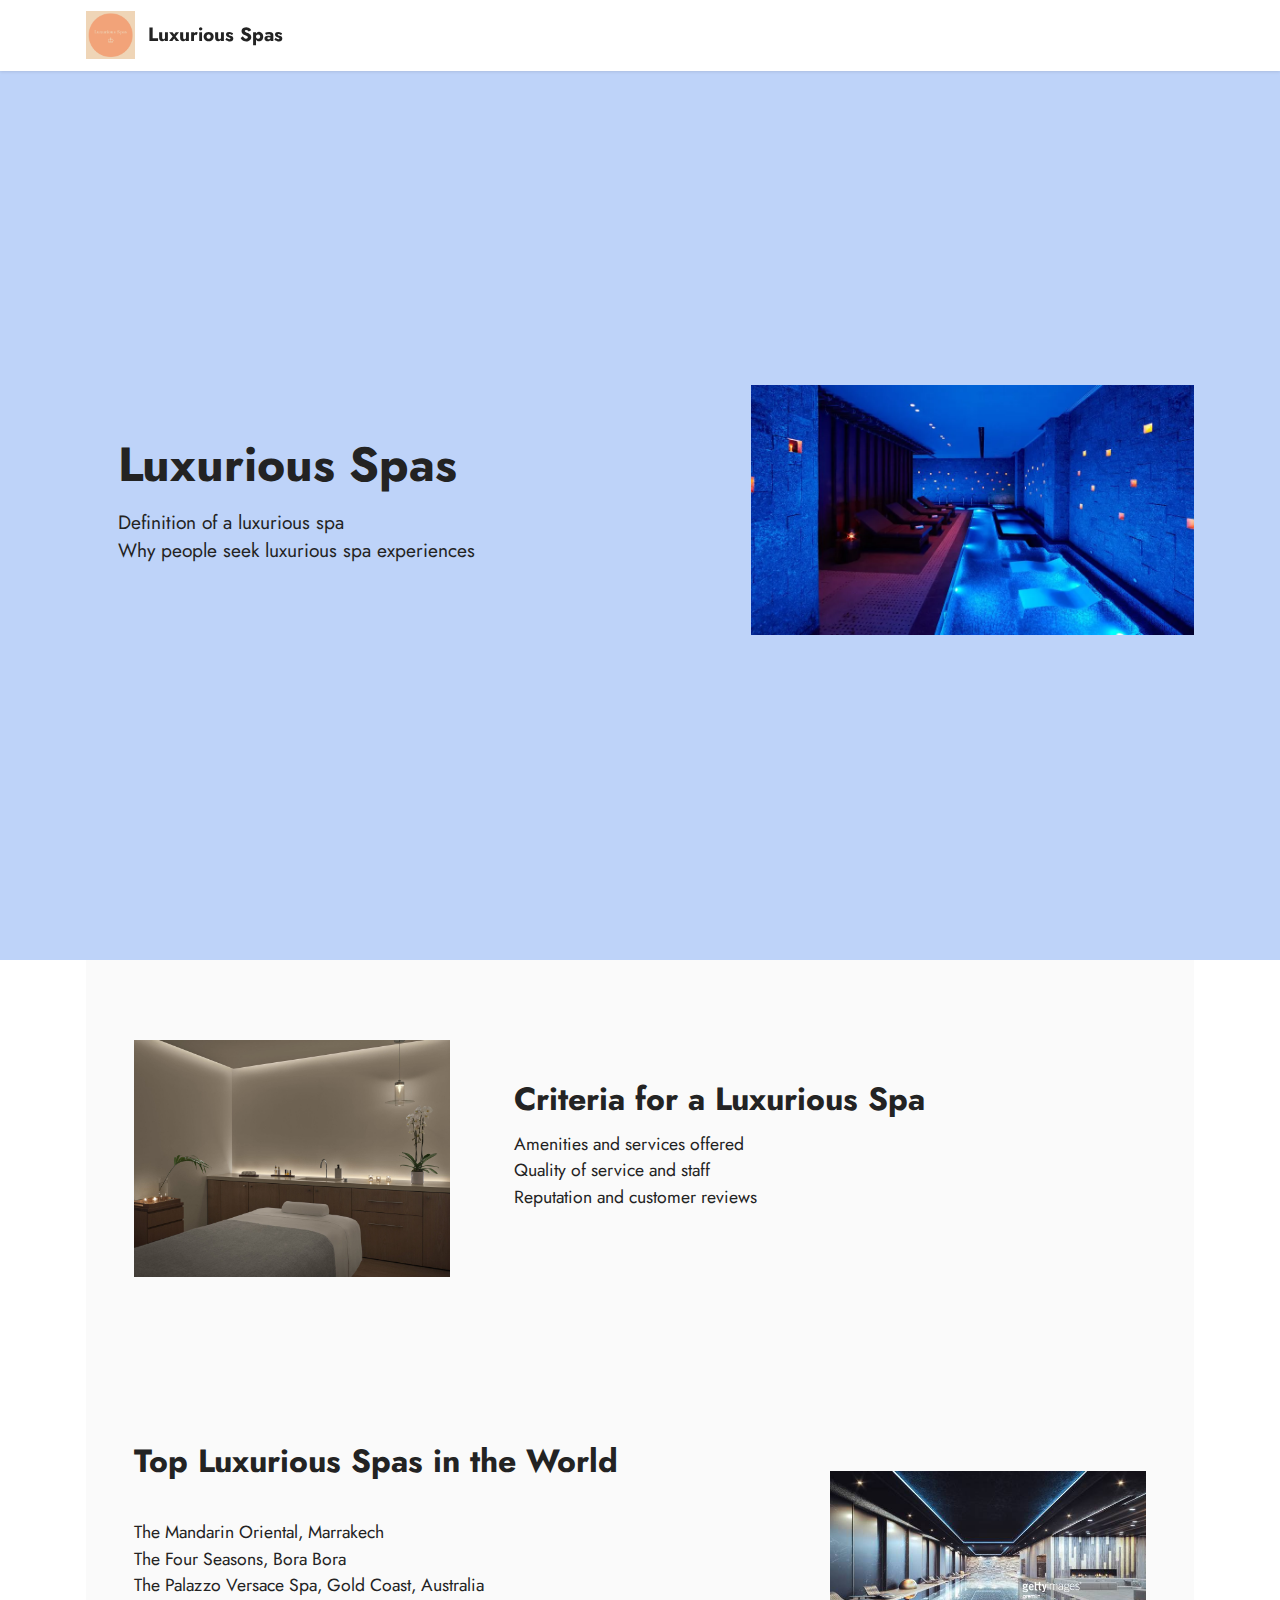
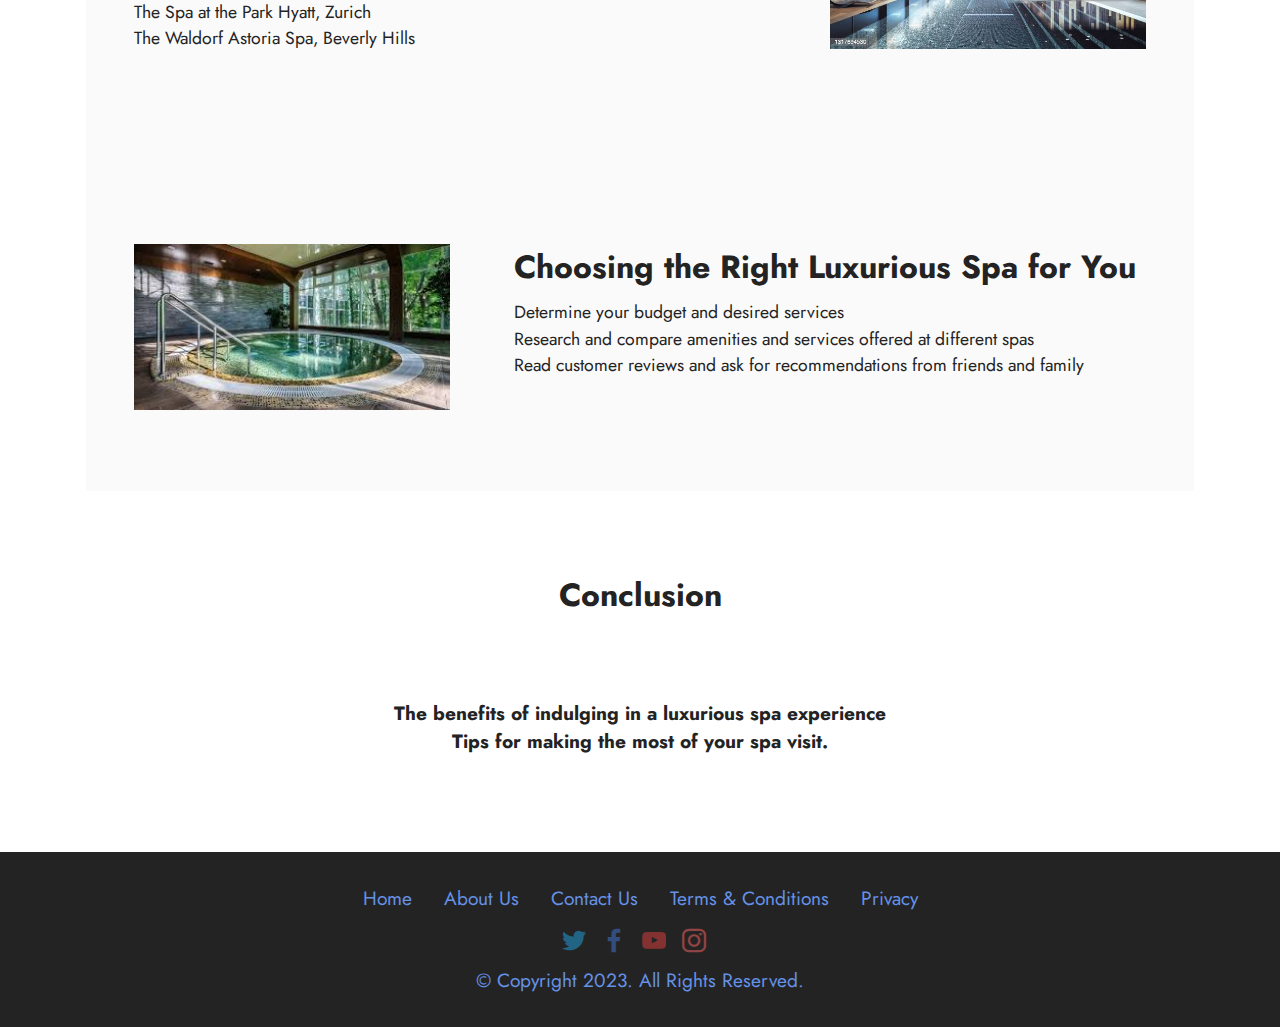
<file: index.html>
<!DOCTYPE html>
<html  >
<head>
  <!-- Site made with Mobirise Website Builder v5.7.12, https://mobirise.com -->
  <meta charset="UTF-8">
  <meta http-equiv="X-UA-Compatible" content="IE=edge">
  <meta name="generator" content="Mobirise v5.7.12, mobirise.com">
  <meta name="viewport" content="width=device-width, initial-scale=1, minimum-scale=1">
  <link rel="shortcut icon" href="assets/images/screenshot-5.png" type="image/x-icon">
  <meta name="description" content="">
  
  
  <title>Home</title>
  <link rel="stylesheet" href="assets/bootstrap/css/bootstrap.min.css">
  <link rel="stylesheet" href="assets/bootstrap/css/bootstrap-grid.min.css">
  <link rel="stylesheet" href="assets/bootstrap/css/bootstrap-reboot.min.css">
  <link rel="stylesheet" href="assets/dropdown/css/style.css">
  <link rel="stylesheet" href="assets/socicon/css/styles.css">
  <link rel="stylesheet" href="assets/theme/css/style.css">
  <link rel="preload" href="https://fonts.googleapis.com/css2?family=Jost:ital,wght@0,400;0,700;1,400;1,700&display=swap&display=swap" as="style" onload="this.onload=null;this.rel='stylesheet'">
  <noscript><link rel="stylesheet" href="https://fonts.googleapis.com/css2?family=Jost:ital,wght@0,400;0,700;1,400;1,700&display=swap&display=swap"></noscript>
  <link rel="preload" as="style" href="assets/mobirise/css/mbr-additional.css"><link rel="stylesheet" href="assets/mobirise/css/mbr-additional.css" type="text/css">

  
  
  
</head>
<body>
  
  <section data-bs-version="5.1" class="menu menu2 cid-tuwJOMwgvy" once="menu" id="menu2-0">
    
    <nav class="navbar navbar-dropdown navbar-fixed-top navbar-expand-lg">
        <div class="container">
            <div class="navbar-brand">
                <span class="navbar-logo">
                    <a href="index.html">
                        <img src="assets/images/screenshot-5.png" alt="" style="height: 3rem;">
                    </a>
                </span>
                <span class="navbar-caption-wrap"><a class="navbar-caption text-black text-primary display-7" href="index.html">Luxurious Spas</a></span>
            </div>
            
            
        </div>
    </nav>
</section>

<section data-bs-version="5.1" class="header14 cid-tuwJQiRfPc mbr-fullscreen" id="header14-1">

    

    
    

    <div class="container">
        <div class="row justify-content-center align-items-center">
            <div class="col-12 col-md-5 image-wrapper">
                <img src="assets/images/dfnmjh.webp" alt="">
            </div>
            <div class="col-12 col-md">
                <div class="text-wrapper">
                    <h1 class="mbr-section-title mbr-fonts-style mb-3 display-2"><strong>Luxurious Spas</strong></h1>
                    <p class="mbr-text mbr-fonts-style display-7">Definition of a luxurious spa
<br>Why people seek luxurious spa experiences</p>
                    
                </div>
            </div>
        </div>
    </div>
</section>

<section data-bs-version="5.1" class="features16 cid-tuwJSmwZhr" id="features17-2">
    

    
    
    <div class="container">
        <div class="content-wrapper">
            <div class="row align-items-center">
                <div class="col-12 col-lg-4">
                    <div class="image-wrapper">
                        <img src="assets/images/dhbfgn.jpg" alt="">
                    </div>
                </div>
                <div class="col-12 col-lg">
                    <div class="text-wrapper">
                        <h6 class="card-title mbr-fonts-style display-5"><strong>Criteria for a Luxurious Spa</strong></h6>
                        <p class="mbr-text mbr-fonts-style mb-4 display-4">Amenities and services offered
<br>Quality of service and staff
<br>Reputation and customer reviews</p>
                        
                    </div>
                </div>
            </div>
        </div>
    </div>
</section>

<section data-bs-version="5.1" class="features15 cid-tuwJSTC6lT" id="features16-3">

    

    
    
    <div class="container">
        <div class="content-wrapper">
            <div class="row align-items-center">
                <div class="col-12 col-lg">
                    <div class="text-wrapper">
                        <h6 class="card-title mbr-fonts-style display-5"><strong>Top Luxurious Spas in the World</strong></h6>
                        <p class="mbr-text mbr-fonts-style mb-4 display-4"><br>The Mandarin Oriental, Marrakech
<br>The Four Seasons, Bora Bora
<br>The Palazzo Versace Spa, Gold Coast, Australia
<br>The Spa at the Park Hyatt, Zurich
<br>The Waldorf Astoria Spa, Beverly Hills</p>
                        
                    </div>
                </div>
                <div class="col-12 col-lg-4">
                    <div class="image-wrapper">
                        <img src="assets/images/dfghdh.jpg" alt="">
                    </div>
                </div>
            </div>
        </div>
    </div>
</section>

<section data-bs-version="5.1" class="features16 cid-tuwJTilQQL" id="features17-4">
    

    
    
    <div class="container">
        <div class="content-wrapper">
            <div class="row align-items-center">
                <div class="col-12 col-lg-4">
                    <div class="image-wrapper">
                        <img src="assets/images/thghrth.jpg" alt="">
                    </div>
                </div>
                <div class="col-12 col-lg">
                    <div class="text-wrapper">
                        <h6 class="card-title mbr-fonts-style display-5"><strong>Choosing the Right Luxurious Spa for You</strong></h6>
                        <p class="mbr-text mbr-fonts-style mb-4 display-4">Determine your budget and desired services
<br>Research and compare amenities and services offered at different spas
<br>Read customer reviews and ask for recommendations from friends and family</p>
                        
                    </div>
                </div>
            </div>
        </div>
    </div>
</section>

<section data-bs-version="5.1" class="content5 cid-tuwJXGCFI7" id="content5-6">
    
    <div class="container">
        <div class="row justify-content-center">
            <div class="col-md-12 col-lg-10">
                
                <h4 class="mbr-section-subtitle mbr-fonts-style mb-4 display-5"><strong>
                    Conclusion
                </strong><div><br></div></h4>
                <p class="mbr-text mbr-fonts-style display-7"><strong>The benefits of indulging in a luxurious spa experience
<br>Tips for making the most of your spa visit.</strong></p>
            </div>
        </div>
    </div>
</section>

<section data-bs-version="5.1" class="footer3 cid-tuwJZARefY" once="footers" id="footer3-7">

    

    

    <div class="container">
        <div class="media-container-row align-center mbr-white">
            <div class="row row-links">
                <ul class="foot-menu">
                    
                    
                    
                    
                    
                <li class="foot-menu-item mbr-fonts-style display-7"><a href="index.html" class="text-primary">Home</a></li><li class="foot-menu-item mbr-fonts-style display-7"><a href="page4.html" class="text-primary">About Us</a></li><li class="foot-menu-item mbr-fonts-style display-7">
                        <a href="page1.html" class="text-primary">Contact Us</a>
                    </li><li class="foot-menu-item mbr-fonts-style display-7"><a href="page2.html" class="text-primary">Terms &amp; Conditions</a></li><li class="foot-menu-item mbr-fonts-style display-7"><a href="page3.html" class="text-primary">Privacy</a></li></ul>
            </div>
            <div class="row social-row">
                <div class="social-list align-right pb-2">
                    
                    
                    
                    
                    
                    
                <div class="soc-item">
                        <a href="index.html">
                            <span class="mbr-iconfont mbr-iconfont-social socicon-twitter socicon" style="color: rgb(34, 165, 229); fill: rgb(34, 165, 229);"></span>
                        </a>
                    </div><div class="soc-item">
                        <a href="index.html">
                            <span class="mbr-iconfont mbr-iconfont-social socicon-facebook socicon" style="color: rgb(68, 121, 217); fill: rgb(68, 121, 217);"></span>
                        </a>
                    </div><div class="soc-item">
                        <a href="index.html">
                            <span class="mbr-iconfont mbr-iconfont-social socicon-youtube socicon" style="color: rgb(228, 63, 63); fill: rgb(228, 63, 63);"></span>
                        </a>
                    </div><div class="soc-item">
                        <a href="index.html">
                            <span class="mbr-iconfont mbr-iconfont-social socicon-instagram socicon" style="color: rgb(255, 102, 102); fill: rgb(255, 102, 102);"></span>
                        </a>
                    </div></div>
            </div>
            <div class="row row-copirayt">
                <p class="mbr-text mb-0 mbr-fonts-style mbr-white align-center display-7">
                    <a href="index.html" class="text-primary">© Copyright 2023. All Rights Reserved.</a>
                </p>
            </div>
        </div>
    </div>
  
  
</body>
</html>
</file>
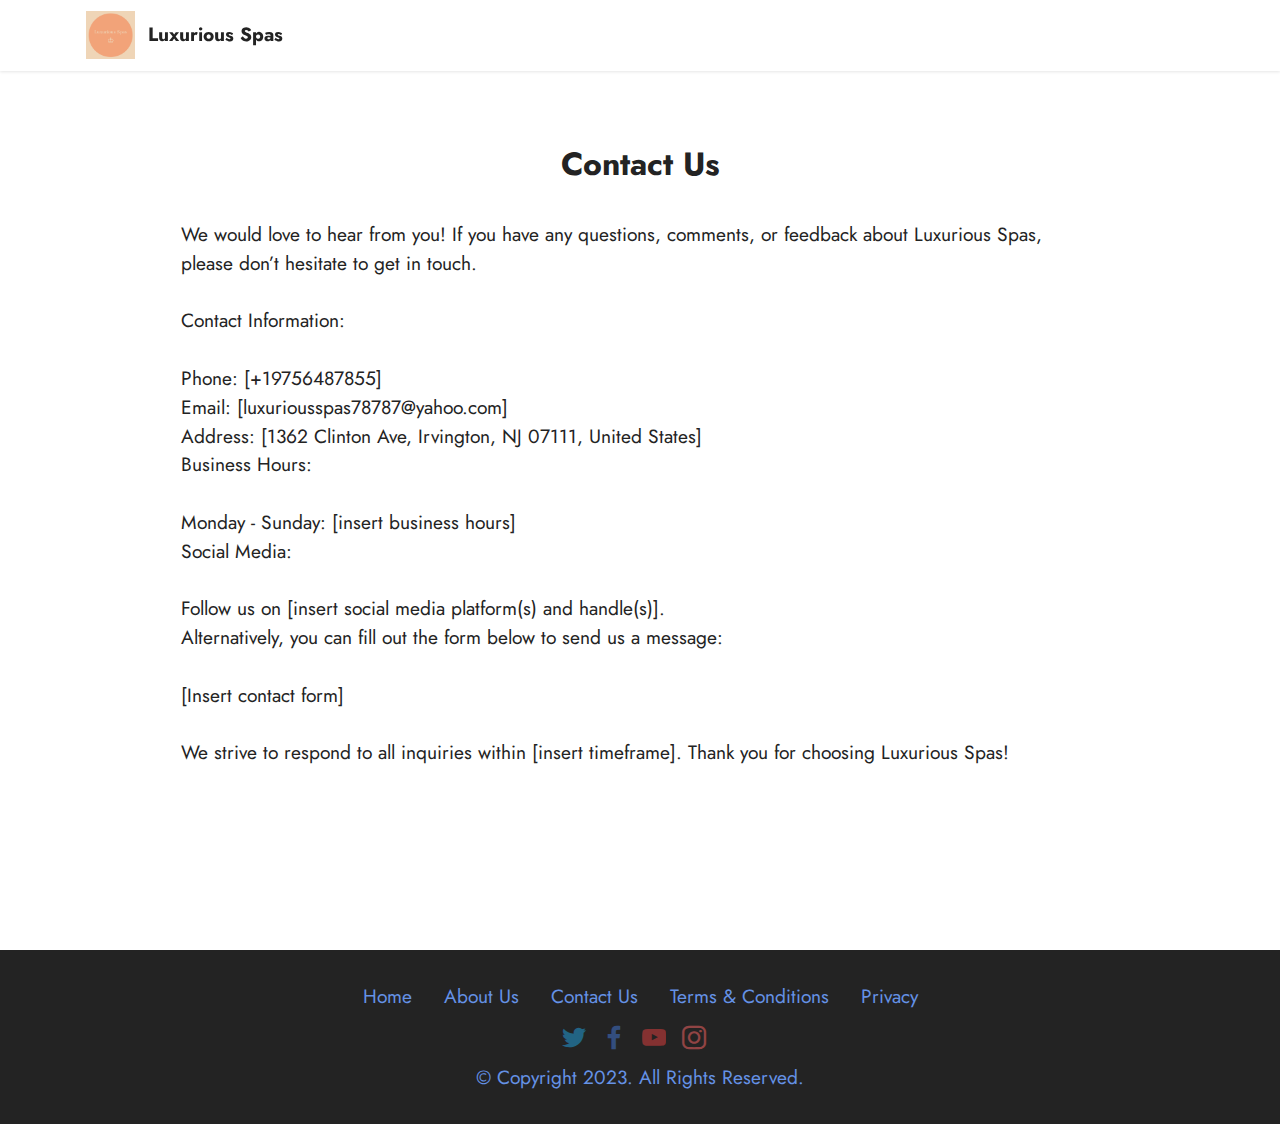
<file: page1.html>
<!DOCTYPE html>
<html  >
<head>
  <!-- Site made with Mobirise Website Builder v5.7.12, https://mobirise.com -->
  <meta charset="UTF-8">
  <meta http-equiv="X-UA-Compatible" content="IE=edge">
  <meta name="generator" content="Mobirise v5.7.12, mobirise.com">
  <meta name="viewport" content="width=device-width, initial-scale=1, minimum-scale=1">
  <link rel="shortcut icon" href="assets/images/screenshot-5.png" type="image/x-icon">
  <meta name="description" content="">
  
  
  <title>Contact Us</title>
  <link rel="stylesheet" href="assets/bootstrap/css/bootstrap.min.css">
  <link rel="stylesheet" href="assets/bootstrap/css/bootstrap-grid.min.css">
  <link rel="stylesheet" href="assets/bootstrap/css/bootstrap-reboot.min.css">
  <link rel="stylesheet" href="assets/dropdown/css/style.css">
  <link rel="stylesheet" href="assets/socicon/css/styles.css">
  <link rel="stylesheet" href="assets/theme/css/style.css">
  <link rel="preload" href="https://fonts.googleapis.com/css2?family=Jost:ital,wght@0,400;0,700;1,400;1,700&display=swap&display=swap" as="style" onload="this.onload=null;this.rel='stylesheet'">
  <noscript><link rel="stylesheet" href="https://fonts.googleapis.com/css2?family=Jost:ital,wght@0,400;0,700;1,400;1,700&display=swap&display=swap"></noscript>
  <link rel="preload" as="style" href="assets/mobirise/css/mbr-additional.css"><link rel="stylesheet" href="assets/mobirise/css/mbr-additional.css" type="text/css">

  
  
  
</head>
<body>
  
  <section data-bs-version="5.1" class="menu menu2 cid-tuwJOMwgvy" once="menu" id="menu2-8">
    
    <nav class="navbar navbar-dropdown navbar-fixed-top navbar-expand-lg">
        <div class="container">
            <div class="navbar-brand">
                <span class="navbar-logo">
                    <a href="index.html">
                        <img src="assets/images/screenshot-5.png" alt="" style="height: 3rem;">
                    </a>
                </span>
                <span class="navbar-caption-wrap"><a class="navbar-caption text-black text-primary display-7" href="index.html">Luxurious Spas</a></span>
            </div>
            
            
        </div>
    </nav>
</section>

<section data-bs-version="5.1" class="content5 cid-tuwKdAp8M9" id="content5-a">
    
    <div class="container">
        <div class="row justify-content-center">
            <div class="col-md-12 col-lg-10">
                
                <h4 class="mbr-section-subtitle mbr-fonts-style mb-4 display-5"><strong>
                    Contact Us</strong></h4>
                <p class="mbr-text mbr-fonts-style display-7">We would love to hear from you! If you have any questions, comments, or feedback about Luxurious Spas, please don’t hesitate to get in touch.
<br>
<br>Contact Information:
<br>
<br>Phone: [+19756487855]
<br>Email: [luxuriousspas78787@yahoo.com]
<br>Address: [1362 Clinton Ave, Irvington, NJ 07111, United States]
<br>Business Hours:
<br>
<br>Monday - Sunday: [insert business hours]
<br>Social Media:
<br>
<br>Follow us on [insert social media platform(s) and handle(s)].
<br>Alternatively, you can fill out the form below to send us a message:
<br>
<br>[Insert contact form]
<br>
<br>We strive to respond to all inquiries within [insert timeframe]. Thank you for choosing Luxurious Spas!
<br>
<br>
<br>
<br></p>
            </div>
        </div>
    </div>
</section>

<section data-bs-version="5.1" class="footer3 cid-tuwJZARefY" once="footers" id="footer3-9">

    

    

    <div class="container">
        <div class="media-container-row align-center mbr-white">
            <div class="row row-links">
                <ul class="foot-menu">
                    
                    
                    
                    
                    
                <li class="foot-menu-item mbr-fonts-style display-7"><a href="index.html" class="text-primary">Home</a></li><li class="foot-menu-item mbr-fonts-style display-7"><a href="page4.html" class="text-primary">About Us</a></li><li class="foot-menu-item mbr-fonts-style display-7">
                        <a href="page1.html" class="text-primary">Contact Us</a>
                    </li><li class="foot-menu-item mbr-fonts-style display-7"><a href="page2.html" class="text-primary">Terms &amp; Conditions</a></li><li class="foot-menu-item mbr-fonts-style display-7"><a href="page3.html" class="text-primary">Privacy</a></li></ul>
            </div>
            <div class="row social-row">
                <div class="social-list align-right pb-2">
                    
                    
                    
                    
                    
                    
                <div class="soc-item">
                        <a href="index.html">
                            <span class="mbr-iconfont mbr-iconfont-social socicon-twitter socicon" style="color: rgb(34, 165, 229); fill: rgb(34, 165, 229);"></span>
                        </a>
                    </div><div class="soc-item">
                        <a href="index.html">
                            <span class="mbr-iconfont mbr-iconfont-social socicon-facebook socicon" style="color: rgb(68, 121, 217); fill: rgb(68, 121, 217);"></span>
                        </a>
                    </div><div class="soc-item">
                        <a href="index.html">
                            <span class="mbr-iconfont mbr-iconfont-social socicon-youtube socicon" style="color: rgb(228, 63, 63); fill: rgb(228, 63, 63);"></span>
                        </a>
                    </div><div class="soc-item">
                        <a href="index.html">
                            <span class="mbr-iconfont mbr-iconfont-social socicon-instagram socicon" style="color: rgb(255, 102, 102); fill: rgb(255, 102, 102);"></span>
                        </a>
                    </div></div>
            </div>
            <div class="row row-copirayt">
                <p class="mbr-text mb-0 mbr-fonts-style mbr-white align-center display-7">
                    <a href="index.html" class="text-primary">© Copyright 2023. All Rights Reserved.</a>
                </p>
            </div>
        </div>
    </div>
 
  
</body>
</html>
</file>
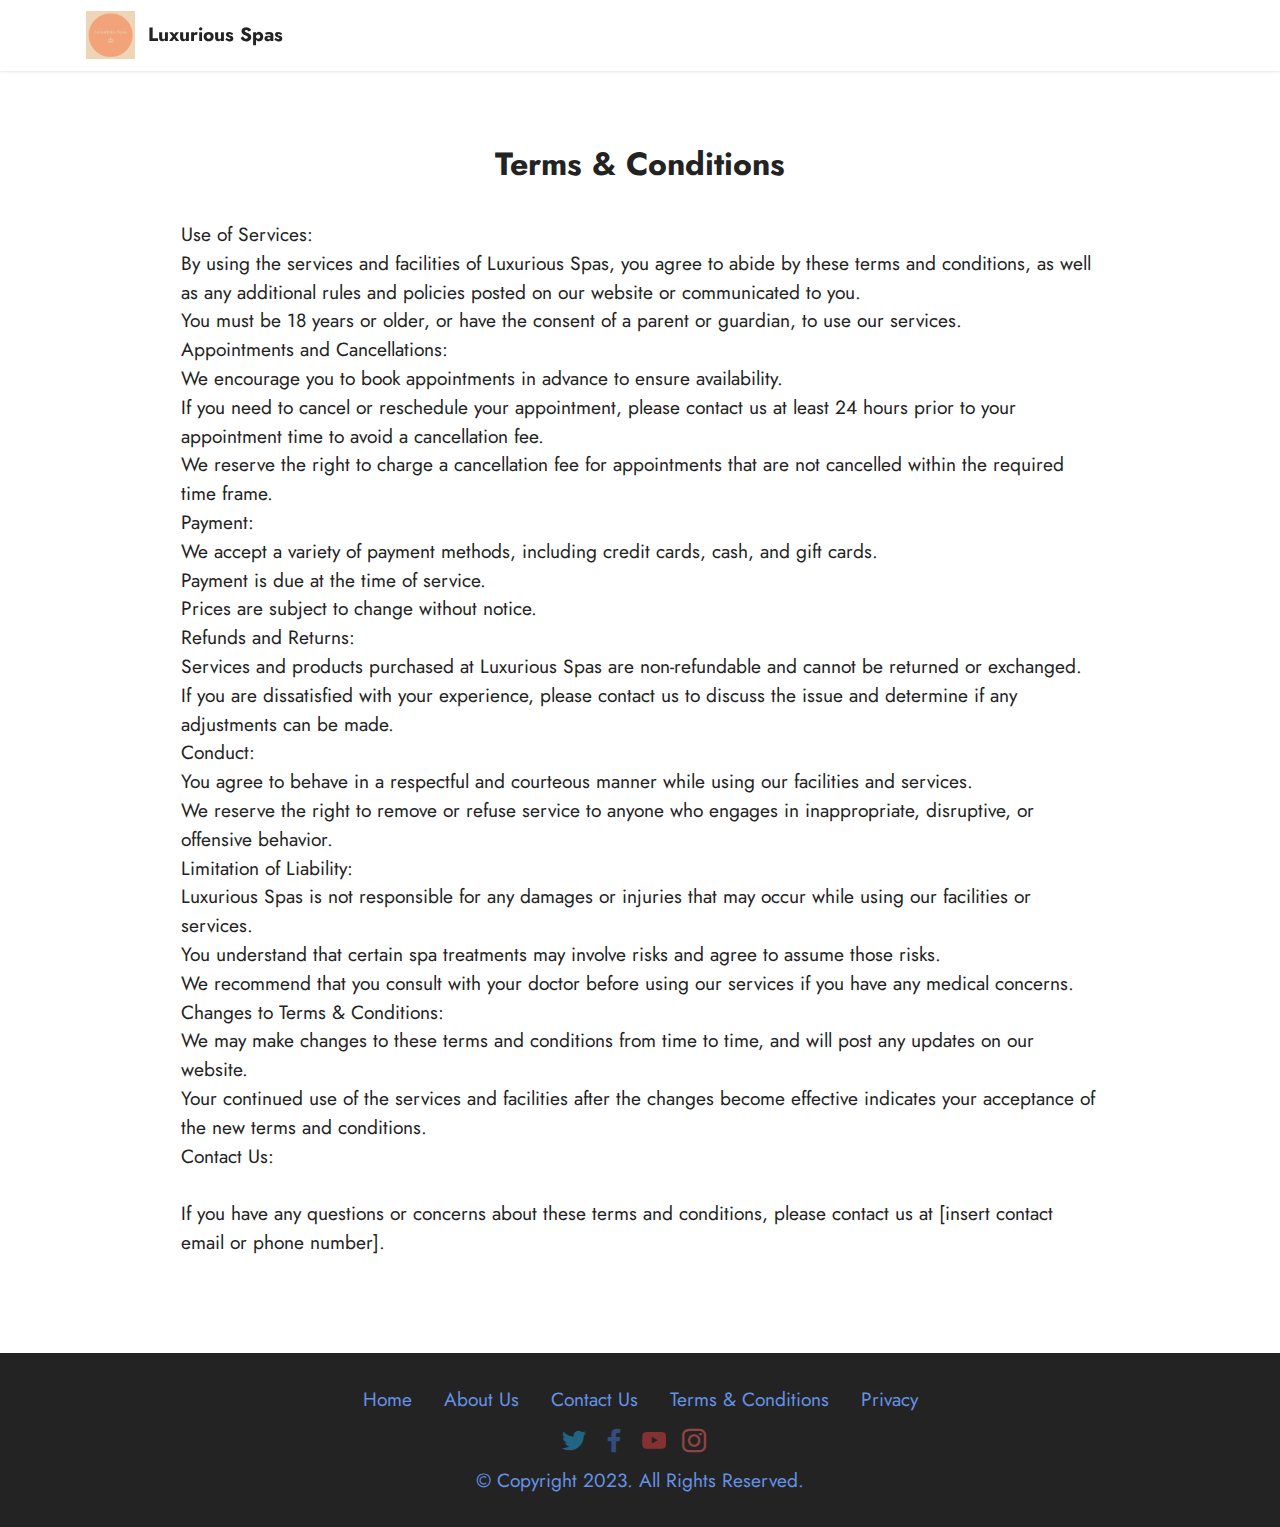
<file: page2.html>
<!DOCTYPE html>
<html  >
<head>
  <!-- Site made with Mobirise Website Builder v5.7.12, https://mobirise.com -->
  <meta charset="UTF-8">
  <meta http-equiv="X-UA-Compatible" content="IE=edge">
  <meta name="generator" content="Mobirise v5.7.12, mobirise.com">
  <meta name="viewport" content="width=device-width, initial-scale=1, minimum-scale=1">
  <link rel="shortcut icon" href="assets/images/screenshot-5.png" type="image/x-icon">
  <meta name="description" content="">
  
  
  <title>Terms &amp; Conditions</title>
  <link rel="stylesheet" href="assets/bootstrap/css/bootstrap.min.css">
  <link rel="stylesheet" href="assets/bootstrap/css/bootstrap-grid.min.css">
  <link rel="stylesheet" href="assets/bootstrap/css/bootstrap-reboot.min.css">
  <link rel="stylesheet" href="assets/dropdown/css/style.css">
  <link rel="stylesheet" href="assets/socicon/css/styles.css">
  <link rel="stylesheet" href="assets/theme/css/style.css">
  <link rel="preload" href="https://fonts.googleapis.com/css2?family=Jost:ital,wght@0,400;0,700;1,400;1,700&display=swap&display=swap" as="style" onload="this.onload=null;this.rel='stylesheet'">
  <noscript><link rel="stylesheet" href="https://fonts.googleapis.com/css2?family=Jost:ital,wght@0,400;0,700;1,400;1,700&display=swap&display=swap"></noscript>
  <link rel="preload" as="style" href="assets/mobirise/css/mbr-additional.css"><link rel="stylesheet" href="assets/mobirise/css/mbr-additional.css" type="text/css">

  
  
  
</head>
<body>
  
  <section data-bs-version="5.1" class="menu menu2 cid-tuwJOMwgvy" once="menu" id="menu2-b">
    
    <nav class="navbar navbar-dropdown navbar-fixed-top navbar-expand-lg">
        <div class="container">
            <div class="navbar-brand">
                <span class="navbar-logo">
                    <a href="index.html">
                        <img src="assets/images/screenshot-5.png" alt="" style="height: 3rem;">
                    </a>
                </span>
                <span class="navbar-caption-wrap"><a class="navbar-caption text-black text-primary display-7" href="index.html">Luxurious Spas</a></span>
            </div>
            
            
        </div>
    </nav>
</section>

<section data-bs-version="5.1" class="content5 cid-tuwKjzlemb" id="content5-d">
    
    <div class="container">
        <div class="row justify-content-center">
            <div class="col-md-12 col-lg-10">
                
                <h4 class="mbr-section-subtitle mbr-fonts-style mb-4 display-5"><strong>
                    Terms &amp; Conditions</strong></h4>
                <p class="mbr-text mbr-fonts-style display-7">Use of Services:
<br>By using the services and facilities of Luxurious Spas, you agree to abide by these terms and conditions, as well as any additional rules and policies posted on our website or communicated to you.
<br>You must be 18 years or older, or have the consent of a parent or guardian, to use our services.
<br>Appointments and Cancellations:
<br>We encourage you to book appointments in advance to ensure availability.
<br>If you need to cancel or reschedule your appointment, please contact us at least 24 hours prior to your appointment time to avoid a cancellation fee.
<br>We reserve the right to charge a cancellation fee for appointments that are not cancelled within the required time frame.
<br>Payment:
<br>We accept a variety of payment methods, including credit cards, cash, and gift cards.
<br>Payment is due at the time of service.
<br>Prices are subject to change without notice.
<br>Refunds and Returns:
<br>Services and products purchased at Luxurious Spas are non-refundable and cannot be returned or exchanged.
<br>If you are dissatisfied with your experience, please contact us to discuss the issue and determine if any adjustments can be made.
<br>Conduct:
<br>You agree to behave in a respectful and courteous manner while using our facilities and services.
<br>We reserve the right to remove or refuse service to anyone who engages in inappropriate, disruptive, or offensive behavior.
<br>Limitation of Liability:
<br>Luxurious Spas is not responsible for any damages or injuries that may occur while using our facilities or services.
<br>You understand that certain spa treatments may involve risks and agree to assume those risks.
<br>We recommend that you consult with your doctor before using our services if you have any medical concerns.
<br>Changes to Terms &amp; Conditions:
<br>We may make changes to these terms and conditions from time to time, and will post any updates on our website.
<br>Your continued use of the services and facilities after the changes become effective indicates your acceptance of the new terms and conditions.
<br>Contact Us:
<br>
<br>If you have any questions or concerns about these terms and conditions, please contact us at [insert contact email or phone number].</p>
            </div>
        </div>
    </div>
</section>

<section data-bs-version="5.1" class="footer3 cid-tuwJZARefY" once="footers" id="footer3-c">

    

    

    <div class="container">
        <div class="media-container-row align-center mbr-white">
            <div class="row row-links">
                <ul class="foot-menu">
                    
                    
                    
                    
                    
                <li class="foot-menu-item mbr-fonts-style display-7"><a href="index.html" class="text-primary">Home</a></li><li class="foot-menu-item mbr-fonts-style display-7"><a href="page4.html" class="text-primary">About Us</a></li><li class="foot-menu-item mbr-fonts-style display-7">
                        <a href="page1.html" class="text-primary">Contact Us</a>
                    </li><li class="foot-menu-item mbr-fonts-style display-7"><a href="page2.html" class="text-primary">Terms &amp; Conditions</a></li><li class="foot-menu-item mbr-fonts-style display-7"><a href="page3.html" class="text-primary">Privacy</a></li></ul>
            </div>
            <div class="row social-row">
                <div class="social-list align-right pb-2">
                    
                    
                    
                    
                    
                    
                <div class="soc-item">
                        <a href="index.html">
                            <span class="mbr-iconfont mbr-iconfont-social socicon-twitter socicon" style="color: rgb(34, 165, 229); fill: rgb(34, 165, 229);"></span>
                        </a>
                    </div><div class="soc-item">
                        <a href="index.html">
                            <span class="mbr-iconfont mbr-iconfont-social socicon-facebook socicon" style="color: rgb(68, 121, 217); fill: rgb(68, 121, 217);"></span>
                        </a>
                    </div><div class="soc-item">
                        <a href="index.html">
                            <span class="mbr-iconfont mbr-iconfont-social socicon-youtube socicon" style="color: rgb(228, 63, 63); fill: rgb(228, 63, 63);"></span>
                        </a>
                    </div><div class="soc-item">
                        <a href="index.html">
                            <span class="mbr-iconfont mbr-iconfont-social socicon-instagram socicon" style="color: rgb(255, 102, 102); fill: rgb(255, 102, 102);"></span>
                        </a>
                    </div></div>
            </div>
            <div class="row row-copirayt">
                <p class="mbr-text mb-0 mbr-fonts-style mbr-white align-center display-7">
                    <a href="index.html" class="text-primary">© Copyright 2023. All Rights Reserved.</a>
                </p>
            </div>
        </div>
    </div>
 
  
</body>
</html>
</file>
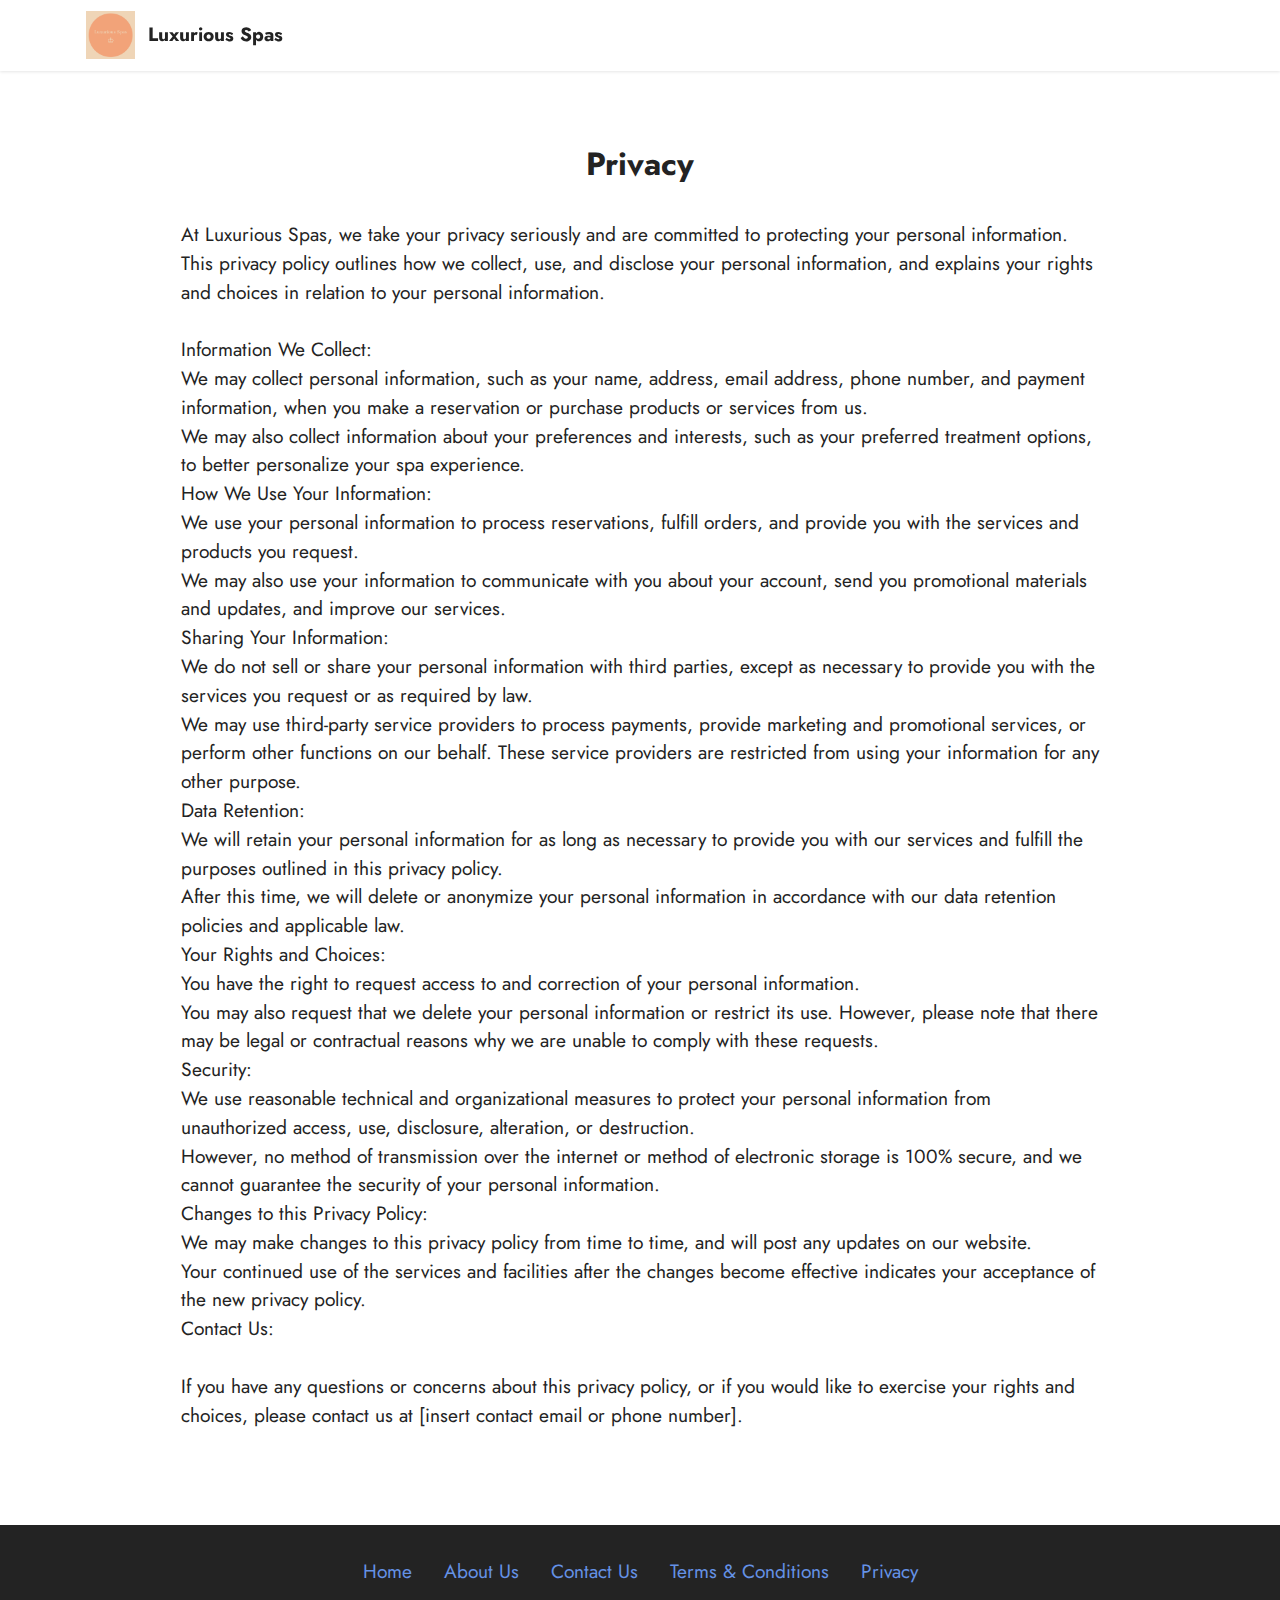
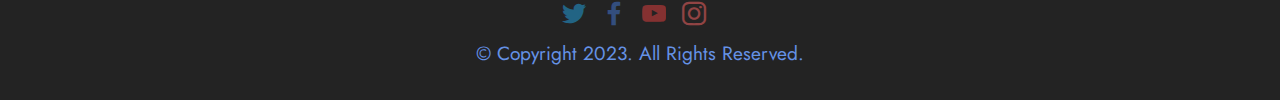
<file: page3.html>
<!DOCTYPE html>
<html  >
<head>
  <!-- Site made with Mobirise Website Builder v5.7.12, https://mobirise.com -->
  <meta charset="UTF-8">
  <meta http-equiv="X-UA-Compatible" content="IE=edge">
  <meta name="generator" content="Mobirise v5.7.12, mobirise.com">
  <meta name="viewport" content="width=device-width, initial-scale=1, minimum-scale=1">
  <link rel="shortcut icon" href="assets/images/screenshot-5.png" type="image/x-icon">
  <meta name="description" content="">
  
  
  <title>Privacy</title>
  <link rel="stylesheet" href="assets/bootstrap/css/bootstrap.min.css">
  <link rel="stylesheet" href="assets/bootstrap/css/bootstrap-grid.min.css">
  <link rel="stylesheet" href="assets/bootstrap/css/bootstrap-reboot.min.css">
  <link rel="stylesheet" href="assets/dropdown/css/style.css">
  <link rel="stylesheet" href="assets/socicon/css/styles.css">
  <link rel="stylesheet" href="assets/theme/css/style.css">
  <link rel="preload" href="https://fonts.googleapis.com/css2?family=Jost:ital,wght@0,400;0,700;1,400;1,700&display=swap&display=swap" as="style" onload="this.onload=null;this.rel='stylesheet'">
  <noscript><link rel="stylesheet" href="https://fonts.googleapis.com/css2?family=Jost:ital,wght@0,400;0,700;1,400;1,700&display=swap&display=swap"></noscript>
  <link rel="preload" as="style" href="assets/mobirise/css/mbr-additional.css"><link rel="stylesheet" href="assets/mobirise/css/mbr-additional.css" type="text/css">

  
  
  
</head>
<body>
  
  <section data-bs-version="5.1" class="menu menu2 cid-tuwJOMwgvy" once="menu" id="menu2-e">
    
    <nav class="navbar navbar-dropdown navbar-fixed-top navbar-expand-lg">
        <div class="container">
            <div class="navbar-brand">
                <span class="navbar-logo">
                    <a href="index.html">
                        <img src="assets/images/screenshot-5.png" alt="" style="height: 3rem;">
                    </a>
                </span>
                <span class="navbar-caption-wrap"><a class="navbar-caption text-black text-primary display-7" href="index.html">Luxurious Spas</a></span>
            </div>
            
            
        </div>
    </nav>
</section>

<section data-bs-version="5.1" class="content5 cid-tuwKqAPCx0" id="content5-g">
    
    <div class="container">
        <div class="row justify-content-center">
            <div class="col-md-12 col-lg-10">
                
                <h4 class="mbr-section-subtitle mbr-fonts-style mb-4 display-5"><strong>
                    Privacy</strong></h4>
                <p class="mbr-text mbr-fonts-style display-7">At Luxurious Spas, we take your privacy seriously and are committed to protecting your personal information. This privacy policy outlines how we collect, use, and disclose your personal information, and explains your rights and choices in relation to your personal information.
<br>
<br>Information We Collect:
<br>We may collect personal information, such as your name, address, email address, phone number, and payment information, when you make a reservation or purchase products or services from us.
<br>We may also collect information about your preferences and interests, such as your preferred treatment options, to better personalize your spa experience.
<br>How We Use Your Information:
<br>We use your personal information to process reservations, fulfill orders, and provide you with the services and products you request.
<br>We may also use your information to communicate with you about your account, send you promotional materials and updates, and improve our services.
<br>Sharing Your Information:
<br>We do not sell or share your personal information with third parties, except as necessary to provide you with the services you request or as required by law.
<br>We may use third-party service providers to process payments, provide marketing and promotional services, or perform other functions on our behalf. These service providers are restricted from using your information for any other purpose.
<br>Data Retention:
<br>We will retain your personal information for as long as necessary to provide you with our services and fulfill the purposes outlined in this privacy policy.
<br>After this time, we will delete or anonymize your personal information in accordance with our data retention policies and applicable law.
<br>Your Rights and Choices:
<br>You have the right to request access to and correction of your personal information.
<br>You may also request that we delete your personal information or restrict its use. However, please note that there may be legal or contractual reasons why we are unable to comply with these requests.
<br>Security:
<br>We use reasonable technical and organizational measures to protect your personal information from unauthorized access, use, disclosure, alteration, or destruction.
<br>However, no method of transmission over the internet or method of electronic storage is 100% secure, and we cannot guarantee the security of your personal information.
<br>Changes to this Privacy Policy:
<br>We may make changes to this privacy policy from time to time, and will post any updates on our website.
<br>Your continued use of the services and facilities after the changes become effective indicates your acceptance of the new privacy policy.
<br>Contact Us:
<br>
<br>If you have any questions or concerns about this privacy policy, or if you would like to exercise your rights and choices, please contact us at [insert contact email or phone number].</p>
            </div>
        </div>
    </div>
</section>

<section data-bs-version="5.1" class="footer3 cid-tuwJZARefY" once="footers" id="footer3-f">

    

    

    <div class="container">
        <div class="media-container-row align-center mbr-white">
            <div class="row row-links">
                <ul class="foot-menu">
                    
                    
                    
                    
                    
                <li class="foot-menu-item mbr-fonts-style display-7"><a href="index.html" class="text-primary">Home</a></li><li class="foot-menu-item mbr-fonts-style display-7"><a href="page4.html" class="text-primary">About Us</a></li><li class="foot-menu-item mbr-fonts-style display-7">
                        <a href="page1.html" class="text-primary">Contact Us</a>
                    </li><li class="foot-menu-item mbr-fonts-style display-7"><a href="page2.html" class="text-primary">Terms &amp; Conditions</a></li><li class="foot-menu-item mbr-fonts-style display-7"><a href="page3.html" class="text-primary">Privacy</a></li></ul>
            </div>
            <div class="row social-row">
                <div class="social-list align-right pb-2">
                    
                    
                    
                    
                    
                    
                <div class="soc-item">
                        <a href="index.html">
                            <span class="mbr-iconfont mbr-iconfont-social socicon-twitter socicon" style="color: rgb(34, 165, 229); fill: rgb(34, 165, 229);"></span>
                        </a>
                    </div><div class="soc-item">
                        <a href="index.html">
                            <span class="mbr-iconfont mbr-iconfont-social socicon-facebook socicon" style="color: rgb(68, 121, 217); fill: rgb(68, 121, 217);"></span>
                        </a>
                    </div><div class="soc-item">
                        <a href="index.html">
                            <span class="mbr-iconfont mbr-iconfont-social socicon-youtube socicon" style="color: rgb(228, 63, 63); fill: rgb(228, 63, 63);"></span>
                        </a>
                    </div><div class="soc-item">
                        <a href="index.html">
                            <span class="mbr-iconfont mbr-iconfont-social socicon-instagram socicon" style="color: rgb(255, 102, 102); fill: rgb(255, 102, 102);"></span>
                        </a>
                    </div></div>
            </div>
            <div class="row row-copirayt">
                <p class="mbr-text mb-0 mbr-fonts-style mbr-white align-center display-7">
                    <a href="index.html" class="text-primary">© Copyright 2023. All Rights Reserved.</a>
                </p>
            </div>
        </div>
    </div>
  
  
</body>
</html>
</file>
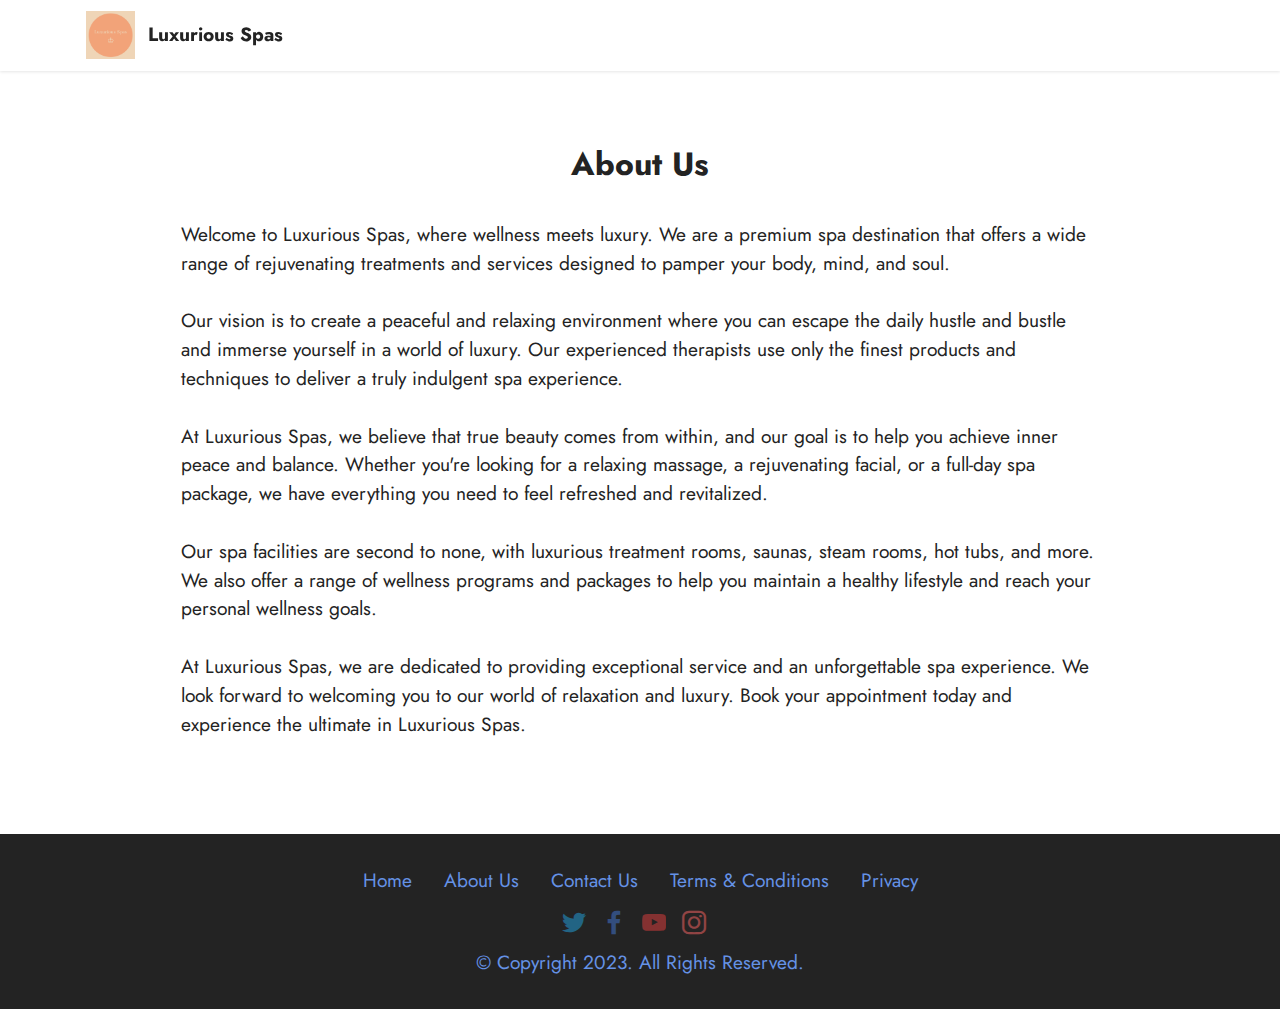
<file: page4.html>
<!DOCTYPE html>
<html  >
<head>
  <!-- Site made with Mobirise Website Builder v5.7.12, https://mobirise.com -->
  <meta charset="UTF-8">
  <meta http-equiv="X-UA-Compatible" content="IE=edge">
  <meta name="generator" content="Mobirise v5.7.12, mobirise.com">
  <meta name="viewport" content="width=device-width, initial-scale=1, minimum-scale=1">
  <link rel="shortcut icon" href="assets/images/screenshot-5.png" type="image/x-icon">
  <meta name="description" content="">
  
  
  <title>About Us</title>
  <link rel="stylesheet" href="assets/bootstrap/css/bootstrap.min.css">
  <link rel="stylesheet" href="assets/bootstrap/css/bootstrap-grid.min.css">
  <link rel="stylesheet" href="assets/bootstrap/css/bootstrap-reboot.min.css">
  <link rel="stylesheet" href="assets/dropdown/css/style.css">
  <link rel="stylesheet" href="assets/socicon/css/styles.css">
  <link rel="stylesheet" href="assets/theme/css/style.css">
  <link rel="preload" href="https://fonts.googleapis.com/css2?family=Jost:ital,wght@0,400;0,700;1,400;1,700&display=swap&display=swap" as="style" onload="this.onload=null;this.rel='stylesheet'">
  <noscript><link rel="stylesheet" href="https://fonts.googleapis.com/css2?family=Jost:ital,wght@0,400;0,700;1,400;1,700&display=swap&display=swap"></noscript>
  <link rel="preload" as="style" href="assets/mobirise/css/mbr-additional.css"><link rel="stylesheet" href="assets/mobirise/css/mbr-additional.css" type="text/css">

  
  
  
</head>
<body>
  
  <section data-bs-version="5.1" class="menu menu2 cid-tuwJOMwgvy" once="menu" id="menu2-h">
    
    <nav class="navbar navbar-dropdown navbar-fixed-top navbar-expand-lg">
        <div class="container">
            <div class="navbar-brand">
                <span class="navbar-logo">
                    <a href="index.html">
                        <img src="assets/images/screenshot-5.png" alt="" style="height: 3rem;">
                    </a>
                </span>
                <span class="navbar-caption-wrap"><a class="navbar-caption text-black text-primary display-7" href="index.html">Luxurious Spas</a></span>
            </div>
            
            
        </div>
    </nav>
</section>

<section data-bs-version="5.1" class="content5 cid-tuwKuQhkNz" id="content5-j">
    
    <div class="container">
        <div class="row justify-content-center">
            <div class="col-md-12 col-lg-10">
                
                <h4 class="mbr-section-subtitle mbr-fonts-style mb-4 display-5"><strong>
                    About Us</strong></h4>
                <p class="mbr-text mbr-fonts-style display-7">Welcome to Luxurious Spas, where wellness meets luxury. We are a premium spa destination that offers a wide range of rejuvenating treatments and services designed to pamper your body, mind, and soul.
<br>
<br>Our vision is to create a peaceful and relaxing environment where you can escape the daily hustle and bustle and immerse yourself in a world of luxury. Our experienced therapists use only the finest products and techniques to deliver a truly indulgent spa experience.
<br>
<br>At Luxurious Spas, we believe that true beauty comes from within, and our goal is to help you achieve inner peace and balance. Whether you're looking for a relaxing massage, a rejuvenating facial, or a full-day spa package, we have everything you need to feel refreshed and revitalized.
<br>
<br>Our spa facilities are second to none, with luxurious treatment rooms, saunas, steam rooms, hot tubs, and more. We also offer a range of wellness programs and packages to help you maintain a healthy lifestyle and reach your personal wellness goals.
<br>
<br>At Luxurious Spas, we are dedicated to providing exceptional service and an unforgettable spa experience. We look forward to welcoming you to our world of relaxation and luxury. Book your appointment today and experience the ultimate in Luxurious Spas.</p>
            </div>
        </div>
    </div>
</section>

<section data-bs-version="5.1" class="footer3 cid-tuwJZARefY" once="footers" id="footer3-i">

    

    

    <div class="container">
        <div class="media-container-row align-center mbr-white">
            <div class="row row-links">
                <ul class="foot-menu">
                    
                    
                    
                    
                    
                <li class="foot-menu-item mbr-fonts-style display-7"><a href="index.html" class="text-primary">Home</a></li><li class="foot-menu-item mbr-fonts-style display-7"><a href="page4.html" class="text-primary">About Us</a></li><li class="foot-menu-item mbr-fonts-style display-7">
                        <a href="page1.html" class="text-primary">Contact Us</a>
                    </li><li class="foot-menu-item mbr-fonts-style display-7"><a href="page2.html" class="text-primary">Terms &amp; Conditions</a></li><li class="foot-menu-item mbr-fonts-style display-7"><a href="page3.html" class="text-primary">Privacy</a></li></ul>
            </div>
            <div class="row social-row">
                <div class="social-list align-right pb-2">
                    
                    
                    
                    
                    
                    
                <div class="soc-item">
                        <a href="index.html">
                            <span class="mbr-iconfont mbr-iconfont-social socicon-twitter socicon" style="color: rgb(34, 165, 229); fill: rgb(34, 165, 229);"></span>
                        </a>
                    </div><div class="soc-item">
                        <a href="index.html">
                            <span class="mbr-iconfont mbr-iconfont-social socicon-facebook socicon" style="color: rgb(68, 121, 217); fill: rgb(68, 121, 217);"></span>
                        </a>
                    </div><div class="soc-item">
                        <a href="index.html">
                            <span class="mbr-iconfont mbr-iconfont-social socicon-youtube socicon" style="color: rgb(228, 63, 63); fill: rgb(228, 63, 63);"></span>
                        </a>
                    </div><div class="soc-item">
                        <a href="index.html">
                            <span class="mbr-iconfont mbr-iconfont-social socicon-instagram socicon" style="color: rgb(255, 102, 102); fill: rgb(255, 102, 102);"></span>
                        </a>
                    </div></div>
            </div>
            <div class="row row-copirayt">
                <p class="mbr-text mb-0 mbr-fonts-style mbr-white align-center display-7">
                    <a href="index.html" class="text-primary">© Copyright 2023. All Rights Reserved.</a>
                </p>
            </div>
        </div>
    </div>
  
  
</body>
</html>
</file>
<file: assets/dropdown/css/style.css>
.navbar-dropdown {
  left: 0;
  padding: 0;
  position: absolute;
  right: 0;
  top: 0;
  transition: all 0.45s ease;
  z-index: 1030;
  background: #282828; }
  .navbar-dropdown .navbar-logo {
    margin-right: 0.8rem;
    transition: margin 0.3s ease-in-out;
    vertical-align: middle; }
    .navbar-dropdown .navbar-logo img {
      height: 3.125rem;
      transition: all 0.3s ease-in-out; }
    .navbar-dropdown .navbar-logo.mbr-iconfont {
      font-size: 3.125rem;
      line-height: 3.125rem; }
  .navbar-dropdown .navbar-caption {
    font-weight: 700;
    white-space: normal;
    vertical-align: -4px;
    line-height: 3.125rem !important; }
    .navbar-dropdown .navbar-caption, .navbar-dropdown .navbar-caption:hover {
      color: inherit;
      text-decoration: none; }
  .navbar-dropdown .mbr-iconfont + .navbar-caption {
    vertical-align: -1px; }
  .navbar-dropdown.navbar-fixed-top {
    position: fixed; }
  .navbar-dropdown .navbar-brand span {
    vertical-align: -4px; }
  .navbar-dropdown.bg-color.transparent {
    background: none; }
  .navbar-dropdown.navbar-short .navbar-brand {
    padding: 0.625rem 0; }
    .navbar-dropdown.navbar-short .navbar-brand span {
      vertical-align: -1px; }
  .navbar-dropdown.navbar-short .navbar-caption {
    line-height: 2.375rem !important;
    vertical-align: -2px; }
  .navbar-dropdown.navbar-short .navbar-logo {
    margin-right: 0.5rem; }
    .navbar-dropdown.navbar-short .navbar-logo img {
      height: 2.375rem; }
    .navbar-dropdown.navbar-short .navbar-logo.mbr-iconfont {
      font-size: 2.375rem;
      line-height: 2.375rem; }
  .navbar-dropdown.navbar-short .mbr-table-cell {
    height: 3.625rem; }
  .navbar-dropdown .navbar-close {
    left: 0.6875rem;
    position: fixed;
    top: 0.75rem;
    z-index: 1000; }
  .navbar-dropdown .hamburger-icon {
    content: "";
    display: inline-block;
    vertical-align: middle;
    width: 16px;
    -webkit-box-shadow: 0 -6px 0 1px #282828,0 0 0 1px #282828,0 6px 0 1px #282828;
    -moz-box-shadow: 0 -6px 0 1px #282828,0 0 0 1px #282828,0 6px 0 1px #282828;
    box-shadow: 0 -6px 0 1px #282828,0 0 0 1px #282828,0 6px 0 1px #282828; }

.dropdown-menu .dropdown-toggle[data-toggle="dropdown-submenu"]::after {
  border-bottom: 0.35em solid transparent;
  border-left: 0.35em solid;
  border-right: 0;
  border-top: 0.35em solid transparent;
  margin-left: 0.3rem; }

.dropdown-menu .dropdown-item:focus {
  outline: 0; }

.nav-dropdown {
  font-size: 0.75rem;
  font-weight: 500;
  height: auto !important; }
  .nav-dropdown .nav-btn {
    padding-left: 1rem; }
  .nav-dropdown .link {
    margin: .667em 1.667em;
    font-weight: 500;
    padding: 0;
    transition: color .2s ease-in-out; }
    .nav-dropdown .link.dropdown-toggle {
      margin-right: 2.583em; }
      .nav-dropdown .link.dropdown-toggle::after {
        margin-left: .25rem;
        border-top: 0.35em solid;
        border-right: 0.35em solid transparent;
        border-left: 0.35em solid transparent;
        border-bottom: 0; }
      .nav-dropdown .link.dropdown-toggle[aria-expanded="true"] {
        margin: 0;
        padding: 0.667em 3.263em  0.667em 1.667em; }
  .nav-dropdown .link::after,
  .nav-dropdown .dropdown-item::after {
    color: inherit; }
  .nav-dropdown .btn {
    font-size: 0.75rem;
    font-weight: 700;
    letter-spacing: 0;
    margin-bottom: 0;
    padding-left: 1.25rem;
    padding-right: 1.25rem; }
  .nav-dropdown .dropdown-menu {
    border-radius: 0;
    border: 0;
    left: 0;
    margin: 0;
    padding-bottom: 1.25rem;
    padding-top: 1.25rem;
    position: relative; }
  .nav-dropdown .dropdown-submenu {
    margin-left: 0.125rem;
    top: 0; }
  .nav-dropdown .dropdown-item {
    font-weight: 500;
    line-height: 2;
    padding: 0.3846em 4.615em 0.3846em 1.5385em;
    position: relative;
    transition: color .2s ease-in-out, background-color .2s ease-in-out; }
    .nav-dropdown .dropdown-item::after {
      margin-top: -0.3077em;
      position: absolute;
      right: 1.1538em;
      top: 50%; }
    .nav-dropdown .dropdown-item:focus, .nav-dropdown .dropdown-item:hover {
      background: none; }

@media (max-width: 767px) {
  .nav-dropdown.navbar-toggleable-sm {
    bottom: 0;
    display: none;
    left: 0;
    overflow-x: hidden;
    position: fixed;
    top: 0;
    transform: translateX(-100%);
    -ms-transform: translateX(-100%);
    -webkit-transform: translateX(-100%);
    width: 18.75rem;
    z-index: 999; } }
.nav-dropdown.navbar-toggleable-xl {
  bottom: 0;
  display: none;
  left: 0;
  overflow-x: hidden;
  position: fixed;
  top: 0;
  transform: translateX(-100%);
  -ms-transform: translateX(-100%);
  -webkit-transform: translateX(-100%);
  width: 18.75rem;
  z-index: 999; }

.nav-dropdown-sm {
  display: block !important;
  overflow-x: hidden;
  overflow: auto;
  padding-top: 3.875rem; }
  .nav-dropdown-sm::after {
    content: "";
    display: block;
    height: 3rem;
    width: 100%; }
  .nav-dropdown-sm.collapse.in ~ .navbar-close {
    display: block !important; }
  .nav-dropdown-sm.collapsing, .nav-dropdown-sm.collapse.in {
    transform: translateX(0);
    -ms-transform: translateX(0);
    -webkit-transform: translateX(0);
    transition: all 0.25s ease-out;
    -webkit-transition: all 0.25s ease-out;
    background: #282828; }
  .nav-dropdown-sm.collapsing[aria-expanded="false"] {
    transform: translateX(-100%);
    -ms-transform: translateX(-100%);
    -webkit-transform: translateX(-100%); }
  .nav-dropdown-sm .nav-item {
    display: block;
    margin-left: 0 !important;
    padding-left: 0; }
  .nav-dropdown-sm .link,
  .nav-dropdown-sm .dropdown-item {
    border-top: 1px dotted rgba(255, 255, 255, 0.1);
    font-size: 0.8125rem;
    line-height: 1.6;
    margin: 0 !important;
    padding: 0.875rem 2.4rem 0.875rem 1.5625rem !important;
    position: relative;
    white-space: normal; }
    .nav-dropdown-sm .link:focus, .nav-dropdown-sm .link:hover,
    .nav-dropdown-sm .dropdown-item:focus,
    .nav-dropdown-sm .dropdown-item:hover {
      background: rgba(0, 0, 0, 0.2) !important;
      color: #c0a375; }
  .nav-dropdown-sm .nav-btn {
    position: relative;
    padding: 1.5625rem 1.5625rem 0 1.5625rem; }
    .nav-dropdown-sm .nav-btn::before {
      border-top: 1px dotted rgba(255, 255, 255, 0.1);
      content: "";
      left: 0;
      position: absolute;
      top: 0;
      width: 100%; }
    .nav-dropdown-sm .nav-btn + .nav-btn {
      padding-top: 0.625rem; }
      .nav-dropdown-sm .nav-btn + .nav-btn::before {
        display: none; }
  .nav-dropdown-sm .btn {
    padding: 0.625rem 0; }
  .nav-dropdown-sm .dropdown-toggle[data-toggle="dropdown-submenu"]::after {
    margin-left: .25rem;
    border-top: 0.35em solid;
    border-right: 0.35em solid transparent;
    border-left: 0.35em solid transparent;
    border-bottom: 0; }
  .nav-dropdown-sm .dropdown-toggle[data-toggle="dropdown-submenu"][aria-expanded="true"]::after {
    border-top: 0;
    border-right: 0.35em solid transparent;
    border-left: 0.35em solid transparent;
    border-bottom: 0.35em solid; }
  .nav-dropdown-sm .dropdown-menu {
    margin: 0;
    padding: 0;
    position: relative;
    top: 0;
    left: 0;
    width: 100%;
    border: 0;
    float: none;
    border-radius: 0;
    background: none; }
  .nav-dropdown-sm .dropdown-submenu {
    left: 100%;
    margin-left: 0.125rem;
    margin-top: -1.25rem;
    top: 0; }

.navbar-toggleable-sm .nav-dropdown .dropdown-menu {
  position: absolute; }

.navbar-toggleable-sm .nav-dropdown .dropdown-submenu {
  left: 100%;
  margin-left: 0.125rem;
  margin-top: -1.25rem;
  top: 0; }

.navbar-toggleable-sm.opened .nav-dropdown .dropdown-menu {
  position: relative; }

.navbar-toggleable-sm.opened .nav-dropdown .dropdown-submenu {
  left: 0;
  margin-left: 00rem;
  margin-top: 0rem;
  top: 0; }

.is-builder .nav-dropdown.collapsing {
  transition: none !important; }
</file>
<file: assets/socicon/css/styles.css>
@charset "UTF-8";

@font-face {
  font-family: 'Socicon';
  src:  url('../fonts/socicon.eot');
  src:  url('../fonts/socicon.eot?#iefix') format('embedded-opentype'),
    url('../fonts/socicon.woff2') format('woff2'),
    url('../fonts/socicon.ttf') format('truetype'),
    url('../fonts/socicon.woff') format('woff'),
    url('../fonts/socicon.svg#socicon') format('svg');
  font-weight: normal;
  font-style: normal;
  font-display: swap;
}

[data-icon]:before {
  font-family: "socicon" !important;
  content: attr(data-icon);
  font-style: normal !important;
  font-weight: normal !important;
  font-variant: normal !important;
  text-transform: none !important;
  speak: none;
  line-height: 1;
  -webkit-font-smoothing: antialiased;
  -moz-osx-font-smoothing: grayscale;
}

[class^="socicon-"], [class*=" socicon-"] {
  /* use !important to prevent issues with browser extensions that change fonts */
  font-family: 'Socicon' !important;
  speak: none;
  font-style: normal;
  font-weight: normal;
  font-variant: normal;
  text-transform: none;
  line-height: 1;

  /* Better Font Rendering =========== */
  -webkit-font-smoothing: antialiased;
  -moz-osx-font-smoothing: grayscale;
}

.socicon-eitaa:before {
  content: "\e97c";
}
.socicon-soroush:before {
  content: "\e97d";
}
.socicon-bale:before {
  content: "\e97e";
}
.socicon-zazzle:before {
  content: "\e97b";
}
.socicon-society6:before {
  content: "\e97a";
}
.socicon-redbubble:before {
  content: "\e979";
}
.socicon-avvo:before {
  content: "\e978";
}
.socicon-stitcher:before {
  content: "\e977";
}
.socicon-googlehangouts:before {
  content: "\e974";
}
.socicon-dlive:before {
  content: "\e975";
}
.socicon-vsco:before {
  content: "\e976";
}
.socicon-flipboard:before {
  content: "\e973";
}
.socicon-ubuntu:before {
  content: "\e958";
}
.socicon-artstation:before {
  content: "\e959";
}
.socicon-invision:before {
  content: "\e95a";
}
.socicon-torial:before {
  content: "\e95b";
}
.socicon-collectorz:before {
  content: "\e95c";
}
.socicon-seenthis:before {
  content: "\e95d";
}
.socicon-googleplaymusic:before {
  content: "\e95e";
}
.socicon-debian:before {
  content: "\e95f";
}
.socicon-filmfreeway:before {
  content: "\e960";
}
.socicon-gnome:before {
  content: "\e961";
}
.socicon-itchio:before {
  content: "\e962";
}
.socicon-jamendo:before {
  content: "\e963";
}
.socicon-mix:before {
  content: "\e964";
}
.socicon-sharepoint:before {
  content: "\e965";
}
.socicon-tinder:before {
  content: "\e966";
}
.socicon-windguru:before {
  content: "\e967";
}
.socicon-cdbaby:before {
  content: "\e968";
}
.socicon-elementaryos:before {
  content: "\e969";
}
.socicon-stage32:before {
  content: "\e96a";
}
.socicon-tiktok:before {
  content: "\e96b";
}
.socicon-gitter:before {
  content: "\e96c";
}
.socicon-letterboxd:before {
  content: "\e96d";
}
.socicon-threema:before {
  content: "\e96e";
}
.socicon-splice:before {
  content: "\e96f";
}
.socicon-metapop:before {
  content: "\e970";
}
.socicon-naver:before {
  content: "\e971";
}
.socicon-remote:before {
  content: "\e972";
}
.socicon-internet:before {
  content: "\e957";
}
.socicon-moddb:before {
  content: "\e94b";
}
.socicon-indiedb:before {
  content: "\e94c";
}
.socicon-traxsource:before {
  content: "\e94d";
}
.socicon-gamefor:before {
  content: "\e94e";
}
.socicon-pixiv:before {
  content: "\e94f";
}
.socicon-myanimelist:before {
  content: "\e950";
}
.socicon-blackberry:before {
  content: "\e951";
}
.socicon-wickr:before {
  content: "\e952";
}
.socicon-spip:before {
  content: "\e953";
}
.socicon-napster:before {
  content: "\e954";
}
.socicon-beatport:before {
  content: "\e955";
}
.socicon-hackerone:before {
  content: "\e956";
}
.socicon-hackernews:before {
  content: "\e946";
}
.socicon-smashwords:before {
  content: "\e947";
}
.socicon-kobo:before {
  content: "\e948";
}
.socicon-bookbub:before {
  content: "\e949";
}
.socicon-mailru:before {
  content: "\e94a";
}
.socicon-gitlab:before {
  content: "\e945";
}
.socicon-instructables:before {
  content: "\e944";
}
.socicon-portfolio:before {
  content: "\e943";
}
.socicon-codered:before {
  content: "\e940";
}
.socicon-origin:before {
  content: "\e941";
}
.socicon-nextdoor:before {
  content: "\e942";
}
.socicon-udemy:before {
  content: "\e93f";
}
.socicon-livemaster:before {
  content: "\e93e";
}
.socicon-crunchbase:before {
  content: "\e93b";
}
.socicon-homefy:before {
  content: "\e93c";
}
.socicon-calendly:before {
  content: "\e93d";
}
.socicon-realtor:before {
  content: "\e90f";
}
.socicon-tidal:before {
  content: "\e910";
}
.socicon-qobuz:before {
  content: "\e911";
}
.socicon-natgeo:before {
  content: "\e912";
}
.socicon-mastodon:before {
  content: "\e913";
}
.socicon-unsplash:before {
  content: "\e914";
}
.socicon-homeadvisor:before {
  content: "\e915";
}
.socicon-angieslist:before {
  content: "\e916";
}
.socicon-codepen:before {
  content: "\e917";
}
.socicon-slack:before {
  content: "\e918";
}
.socicon-openaigym:before {
  content: "\e919";
}
.socicon-logmein:before {
  content: "\e91a";
}
.socicon-fiverr:before {
  content: "\e91b";
}
.socicon-gotomeeting:before {
  content: "\e91c";
}
.socicon-aliexpress:before {
  content: "\e91d";
}
.socicon-guru:before {
  content: "\e91e";
}
.socicon-appstore:before {
  content: "\e91f";
}
.socicon-homes:before {
  content: "\e920";
}
.socicon-zoom:before {
  content: "\e921";
}
.socicon-alibaba:before {
  content: "\e922";
}
.socicon-craigslist:before {
  content: "\e923";
}
.socicon-wix:before {
  content: "\e924";
}
.socicon-redfin:before {
  content: "\e925";
}
.socicon-googlecalendar:before {
  content: "\e926";
}
.socicon-shopify:before {
  content: "\e927";
}
.socicon-freelancer:before {
  content: "\e928";
}
.socicon-seedrs:before {
  content: "\e929";
}
.socicon-bing:before {
  content: "\e92a";
}
.socicon-doodle:before {
  content: "\e92b";
}
.socicon-bonanza:before {
  content: "\e92c";
}
.socicon-squarespace:before {
  content: "\e92d";
}
.socicon-toptal:before {
  content: "\e92e";
}
.socicon-gust:before {
  content: "\e92f";
}
.socicon-ask:before {
  content: "\e930";
}
.socicon-trulia:before {
  content: "\e931";
}
.socicon-loomly:before {
  content: "\e932";
}
.socicon-ghost:before {
  content: "\e933";
}
.socicon-upwork:before {
  content: "\e934";
}
.socicon-fundable:before {
  content: "\e935";
}
.socicon-booking:before {
  content: "\e936";
}
.socicon-googlemaps:before {
  content: "\e937";
}
.socicon-zillow:before {
  content: "\e938";
}
.socicon-niconico:before {
  content: "\e939";
}
.socicon-toneden:before {
  content: "\e93a";
}
.socicon-augment:before {
  content: "\e908";
}
.socicon-bitbucket:before {
  content: "\e909";
}
.socicon-fyuse:before {
  content: "\e90a";
}
.socicon-yt-gaming:before {
  content: "\e90b";
}
.socicon-sketchfab:before {
  content: "\e90c";
}
.socicon-mobcrush:before {
  content: "\e90d";
}
.socicon-microsoft:before {
  content: "\e90e";
}
.socicon-pandora:before {
  content: "\e907";
}
.socicon-messenger:before {
  content: "\e906";
}
.socicon-gamewisp:before {
  content: "\e905";
}
.socicon-bloglovin:before {
  content: "\e904";
}
.socicon-tunein:before {
  content: "\e903";
}
.socicon-gamejolt:before {
  content: "\e901";
}
.socicon-trello:before {
  content: "\e902";
}
.socicon-spreadshirt:before {
  content: "\e900";
}
.socicon-500px:before {
  content: "\e000";
}
.socicon-8tracks:before {
  content: "\e001";
}
.socicon-airbnb:before {
  content: "\e002";
}
.socicon-alliance:before {
  content: "\e003";
}
.socicon-amazon:before {
  content: "\e004";
}
.socicon-amplement:before {
  content: "\e005";
}
.socicon-android:before {
  content: "\e006";
}
.socicon-angellist:before {
  content: "\e007";
}
.socicon-apple:before {
  content: "\e008";
}
.socicon-appnet:before {
  content: "\e009";
}
.socicon-baidu:before {
  content: "\e00a";
}
.socicon-bandcamp:before {
  content: "\e00b";
}
.socicon-battlenet:before {
  content: "\e00c";
}
.socicon-mixer:before {
  content: "\e00d";
}
.socicon-bebee:before {
  content: "\e00e";
}
.socicon-bebo:before {
  content: "\e00f";
}
.socicon-behance:before {
  content: "\e010";
}
.socicon-blizzard:before {
  content: "\e011";
}
.socicon-blogger:before {
  content: "\e012";
}
.socicon-buffer:before {
  content: "\e013";
}
.socicon-chrome:before {
  content: "\e014";
}
.socicon-coderwall:before {
  content: "\e015";
}
.socicon-curse:before {
  content: "\e016";
}
.socicon-dailymotion:before {
  content: "\e017";
}
.socicon-deezer:before {
  content: "\e018";
}
.socicon-delicious:before {
  content: "\e019";
}
.socicon-deviantart:before {
  content: "\e01a";
}
.socicon-diablo:before {
  content: "\e01b";
}
.socicon-digg:before {
  content: "\e01c";
}
.socicon-discord:before {
  content: "\e01d";
}
.socicon-disqus:before {
  content: "\e01e";
}
.socicon-douban:before {
  content: "\e01f";
}
.socicon-draugiem:before {
  content: "\e020";
}
.socicon-dribbble:before {
  content: "\e021";
}
.socicon-drupal:before {
  content: "\e022";
}
.socicon-ebay:before {
  content: "\e023";
}
.socicon-ello:before {
  content: "\e024";
}
.socicon-endomodo:before {
  content: "\e025";
}
.socicon-envato:before {
  content: "\e026";
}
.socicon-etsy:before {
  content: "\e027";
}
.socicon-facebook:before {
  content: "\e028";
}
.socicon-feedburner:before {
  content: "\e029";
}
.socicon-filmweb:before {
  content: "\e02a";
}
.socicon-firefox:before {
  content: "\e02b";
}
.socicon-flattr:before {
  content: "\e02c";
}
.socicon-flickr:before {
  content: "\e02d";
}
.socicon-formulr:before {
  content: "\e02e";
}
.socicon-forrst:before {
  content: "\e02f";
}
.socicon-foursquare:before {
  content: "\e030";
}
.socicon-friendfeed:before {
  content: "\e031";
}
.socicon-github:before {
  content: "\e032";
}
.socicon-goodreads:before {
  content: "\e033";
}
.socicon-google:before {
  content: "\e034";
}
.socicon-googlescholar:before {
  content: "\e035";
}
.socicon-googlegroups:before {
  content: "\e036";
}
.socicon-googlephotos:before {
  content: "\e037";
}
.socicon-googleplus:before {
  content: "\e038";
}
.socicon-grooveshark:before {
  content: "\e039";
}
.socicon-hackerrank:before {
  content: "\e03a";
}
.socicon-hearthstone:before {
  content: "\e03b";
}
.socicon-hellocoton:before {
  content: "\e03c";
}
.socicon-heroes:before {
  content: "\e03d";
}
.socicon-smashcast:before {
  content: "\e03e";
}
.socicon-horde:before {
  content: "\e03f";
}
.socicon-houzz:before {
  content: "\e040";
}
.socicon-icq:before {
  content: "\e041";
}
.socicon-identica:before {
  content: "\e042";
}
.socicon-imdb:before {
  content: "\e043";
}
.socicon-instagram:before {
  content: "\e044";
}
.socicon-issuu:before {
  content: "\e045";
}
.socicon-istock:before {
  content: "\e046";
}
.socicon-itunes:before {
  content: "\e047";
}
.socicon-keybase:before {
  content: "\e048";
}
.socicon-lanyrd:before {
  content: "\e049";
}
.socicon-lastfm:before {
  content: "\e04a";
}
.socicon-line:before {
  content: "\e04b";
}
.socicon-linkedin:before {
  content: "\e04c";
}
.socicon-livejournal:before {
  content: "\e04d";
}
.socicon-lyft:before {
  content: "\e04e";
}
.socicon-macos:before {
  content: "\e04f";
}
.socicon-mail:before {
  content: "\e050";
}
.socicon-medium:before {
  content: "\e051";
}
.socicon-meetup:before {
  content: "\e052";
}
.socicon-mixcloud:before {
  content: "\e053";
}
.socicon-modelmayhem:before {
  content: "\e054";
}
.socicon-mumble:before {
  content: "\e055";
}
.socicon-myspace:before {
  content: "\e056";
}
.socicon-newsvine:before {
  content: "\e057";
}
.socicon-nintendo:before {
  content: "\e058";
}
.socicon-npm:before {
  content: "\e059";
}
.socicon-odnoklassniki:before {
  content: "\e05a";
}
.socicon-openid:before {
  content: "\e05b";
}
.socicon-opera:before {
  content: "\e05c";
}
.socicon-outlook:before {
  content: "\e05d";
}
.socicon-overwatch:before {
  content: "\e05e";
}
.socicon-patreon:before {
  content: "\e05f";
}
.socicon-paypal:before {
  content: "\e060";
}
.socicon-periscope:before {
  content: "\e061";
}
.socicon-persona:before {
  content: "\e062";
}
.socicon-pinterest:before {
  content: "\e063";
}
.socicon-play:before {
  content: "\e064";
}
.socicon-player:before {
  content: "\e065";
}
.socicon-playstation:before {
  content: "\e066";
}
.socicon-pocket:before {
  content: "\e067";
}
.socicon-qq:before {
  content: "\e068";
}
.socicon-quora:before {
  content: "\e069";
}
.socicon-raidcall:before {
  content: "\e06a";
}
.socicon-ravelry:before {
  content: "\e06b";
}
.socicon-reddit:before {
  content: "\e06c";
}
.socicon-renren:before {
  content: "\e06d";
}
.socicon-researchgate:before {
  content: "\e06e";
}
.socicon-residentadvisor:before {
  content: "\e06f";
}
.socicon-reverbnation:before {
  content: "\e070";
}
.socicon-rss:before {
  content: "\e071";
}
.socicon-sharethis:before {
  content: "\e072";
}
.socicon-skype:before {
  content: "\e073";
}
.socicon-slideshare:before {
  content: "\e074";
}
.socicon-smugmug:before {
  content: "\e075";
}
.socicon-snapchat:before {
  content: "\e076";
}
.socicon-songkick:before {
  content: "\e077";
}
.socicon-soundcloud:before {
  content: "\e078";
}
.socicon-spotify:before {
  content: "\e079";
}
.socicon-stackexchange:before {
  content: "\e07a";
}
.socicon-stackoverflow:before {
  content: "\e07b";
}
.socicon-starcraft:before {
  content: "\e07c";
}
.socicon-stayfriends:before {
  content: "\e07d";
}
.socicon-steam:before {
  content: "\e07e";
}
.socicon-storehouse:before {
  content: "\e07f";
}
.socicon-strava:before {
  content: "\e080";
}
.socicon-streamjar:before {
  content: "\e081";
}
.socicon-stumbleupon:before {
  content: "\e082";
}
.socicon-swarm:before {
  content: "\e083";
}
.socicon-teamspeak:before {
  content: "\e084";
}
.socicon-teamviewer:before {
  content: "\e085";
}
.socicon-technorati:before {
  content: "\e086";
}
.socicon-telegram:before {
  content: "\e087";
}
.socicon-tripadvisor:before {
  content: "\e088";
}
.socicon-tripit:before {
  content: "\e089";
}
.socicon-triplej:before {
  content: "\e08a";
}
.socicon-tumblr:before {
  content: "\e08b";
}
.socicon-twitch:before {
  content: "\e08c";
}
.socicon-twitter:before {
  content: "\e08d";
}
.socicon-uber:before {
  content: "\e08e";
}
.socicon-ventrilo:before {
  content: "\e08f";
}
.socicon-viadeo:before {
  content: "\e090";
}
.socicon-viber:before {
  content: "\e091";
}
.socicon-viewbug:before {
  content: "\e092";
}
.socicon-vimeo:before {
  content: "\e093";
}
.socicon-vine:before {
  content: "\e094";
}
.socicon-vkontakte:before {
  content: "\e095";
}
.socicon-warcraft:before {
  content: "\e096";
}
.socicon-wechat:before {
  content: "\e097";
}
.socicon-weibo:before {
  content: "\e098";
}
.socicon-whatsapp:before {
  content: "\e099";
}
.socicon-wikipedia:before {
  content: "\e09a";
}
.socicon-windows:before {
  content: "\e09b";
}
.socicon-wordpress:before {
  content: "\e09c";
}
.socicon-wykop:before {
  content: "\e09d";
}
.socicon-xbox:before {
  content: "\e09e";
}
.socicon-xing:before {
  content: "\e09f";
}
.socicon-yahoo:before {
  content: "\e0a0";
}
.socicon-yammer:before {
  content: "\e0a1";
}
.socicon-yandex:before {
  content: "\e0a2";
}
.socicon-yelp:before {
  content: "\e0a3";
}
.socicon-younow:before {
  content: "\e0a4";
}
.socicon-youtube:before {
  content: "\e0a5";
}
.socicon-zapier:before {
  content: "\e0a6";
}
.socicon-zerply:before {
  content: "\e0a7";
}
.socicon-zomato:before {
  content: "\e0a8";
}
.socicon-zynga:before {
  content: "\e0a9";
}
</file>
<file: assets/theme/css/style.css>
@charset "UTF-8";
section {
  background-color: #ffffff;
}

body {
  font-style: normal;
  line-height: 1.5;
  font-weight: 400;
  color: #232323;
  position: relative;
}

button {
  background-color: transparent;
  border-color: transparent;
}

section,
.container,
.container-fluid {
  position: relative;
  word-wrap: break-word;
}

a.mbr-iconfont:hover {
  text-decoration: none;
}

.article .lead p,
.article .lead ul,
.article .lead ol,
.article .lead pre,
.article .lead blockquote {
  margin-bottom: 0;
}

a {
  font-style: normal;
  font-weight: 400;
  cursor: pointer;
}
a, a:hover {
  text-decoration: none;
}

.mbr-section-title {
  font-style: normal;
  line-height: 1.3;
}

.mbr-section-subtitle {
  line-height: 1.3;
}

.mbr-text {
  font-style: normal;
  line-height: 1.7;
}

h1,
h2,
h3,
h4,
h5,
h6,
.display-1,
.display-2,
.display-4,
.display-5,
.display-7,
span,
p,
a {
  line-height: 1;
  word-break: break-word;
  word-wrap: break-word;
  font-weight: 400;
}

b,
strong {
  font-weight: bold;
}

input:-webkit-autofill, input:-webkit-autofill:hover, input:-webkit-autofill:focus, input:-webkit-autofill:active {
  transition-delay: 9999s;
  -webkit-transition-property: background-color, color;
  transition-property: background-color, color;
}

textarea[type=hidden] {
  display: none;
}

section {
  background-position: 50% 50%;
  background-repeat: no-repeat;
  background-size: cover;
}
section .mbr-background-video,
section .mbr-background-video-preview {
  position: absolute;
  bottom: 0;
  left: 0;
  right: 0;
  top: 0;
}

.hidden {
  visibility: hidden;
}

.mbr-z-index20 {
  z-index: 20;
}

/*! Base colors */
.mbr-white {
  color: #ffffff;
}

.mbr-black {
  color: #111111;
}

.mbr-bg-white {
  background-color: #ffffff;
}

.mbr-bg-black {
  background-color: #000000;
}

/*! Text-aligns */
.align-left {
  text-align: left;
}

.align-center {
  text-align: center;
}

.align-right {
  text-align: right;
}

/*! Font-weight  */
.mbr-light {
  font-weight: 300;
}

.mbr-regular {
  font-weight: 400;
}

.mbr-semibold {
  font-weight: 500;
}

.mbr-bold {
  font-weight: 700;
}

/*! Media  */
.media-content {
  flex-basis: 100%;
}

.media-container-row {
  display: flex;
  flex-direction: row;
  flex-wrap: wrap;
  justify-content: center;
  align-content: center;
  align-items: start;
}
.media-container-row .media-size-item {
  width: 400px;
}

.media-container-column {
  display: flex;
  flex-direction: column;
  flex-wrap: wrap;
  justify-content: center;
  align-content: center;
  align-items: stretch;
}
.media-container-column > * {
  width: 100%;
}

@media (min-width: 992px) {
  .media-container-row {
    flex-wrap: nowrap;
  }
}
figure {
  margin-bottom: 0;
  overflow: hidden;
}

figure[mbr-media-size] {
  transition: width 0.1s;
}

img,
iframe {
  display: block;
  width: 100%;
}

.card {
  background-color: transparent;
  border: none;
}

.card-box {
  width: 100%;
}

.card-img {
  text-align: center;
  flex-shrink: 0;
  -webkit-flex-shrink: 0;
}

.media {
  max-width: 100%;
  margin: 0 auto;
}

.mbr-figure {
  align-self: center;
}

.media-container > div {
  max-width: 100%;
}

.mbr-figure img,
.card-img img {
  width: 100%;
}

@media (max-width: 991px) {
  .media-size-item {
    width: auto !important;
  }

  .media {
    width: auto;
  }

  .mbr-figure {
    width: 100% !important;
  }
}
/*! Buttons */
.mbr-section-btn {
  margin-left: -0.6rem;
  margin-right: -0.6rem;
  font-size: 0;
}

.btn {
  font-weight: 600;
  border-width: 1px;
  font-style: normal;
  margin: 0.6rem 0.6rem;
  white-space: normal;
  transition: all 0.2s ease-in-out;
  display: inline-flex;
  align-items: center;
  justify-content: center;
  word-break: break-word;
}

.btn-sm {
  font-weight: 600;
  letter-spacing: 0px;
  transition: all 0.3s ease-in-out;
}

.btn-md {
  font-weight: 600;
  letter-spacing: 0px;
  transition: all 0.3s ease-in-out;
}

.btn-lg {
  font-weight: 600;
  letter-spacing: 0px;
  transition: all 0.3s ease-in-out;
}

.btn-form {
  margin: 0;
}
.btn-form:hover {
  cursor: pointer;
}

nav .mbr-section-btn {
  margin-left: 0rem;
  margin-right: 0rem;
}

/*! Btn icon margin */
.btn .mbr-iconfont,
.btn.btn-sm .mbr-iconfont {
  order: 1;
  cursor: pointer;
  margin-left: 0.5rem;
  vertical-align: sub;
}

.btn.btn-md .mbr-iconfont,
.btn.btn-md .mbr-iconfont {
  margin-left: 0.8rem;
}

.mbr-regular {
  font-weight: 400;
}

.mbr-semibold {
  font-weight: 500;
}

.mbr-bold {
  font-weight: 700;
}

[type=submit] {
  -webkit-appearance: none;
}

/*! Full-screen */
.mbr-fullscreen .mbr-overlay {
  min-height: 100vh;
}

.mbr-fullscreen {
  display: flex;
  display: -moz-flex;
  display: -ms-flex;
  display: -o-flex;
  align-items: center;
  min-height: 100vh;
  padding-top: 3rem;
  padding-bottom: 3rem;
}

/*! Map */
.map {
  height: 25rem;
  position: relative;
}
.map iframe {
  width: 100%;
  height: 100%;
}

/*! Scroll to top arrow */
.mbr-arrow-up {
  bottom: 25px;
  right: 90px;
  position: fixed;
  text-align: right;
  z-index: 5000;
  color: #ffffff;
  font-size: 22px;
}

.mbr-arrow-up a {
  background: rgba(0, 0, 0, 0.2);
  border-radius: 50%;
  color: #fff;
  display: inline-block;
  height: 60px;
  width: 60px;
  border: 2px solid #fff;
  outline-style: none !important;
  position: relative;
  text-decoration: none;
  transition: all 0.3s ease-in-out;
  cursor: pointer;
  text-align: center;
}
.mbr-arrow-up a:hover {
  background-color: rgba(0, 0, 0, 0.4);
}
.mbr-arrow-up a i {
  line-height: 60px;
}

.mbr-arrow-up-icon {
  display: block;
  color: #fff;
}

.mbr-arrow-up-icon::before {
  content: "›";
  display: inline-block;
  font-family: serif;
  font-size: 22px;
  line-height: 1;
  font-style: normal;
  position: relative;
  top: 6px;
  left: -4px;
  transform: rotate(-90deg);
}

/*! Arrow Down */
.mbr-arrow {
  position: absolute;
  bottom: 45px;
  left: 50%;
  width: 60px;
  height: 60px;
  cursor: pointer;
  background-color: rgba(80, 80, 80, 0.5);
  border-radius: 50%;
  transform: translateX(-50%);
}
@media (max-width: 767px) {
  .mbr-arrow {
    display: none;
  }
}
.mbr-arrow > a {
  display: inline-block;
  text-decoration: none;
  outline-style: none;
  -webkit-animation: arrowdown 1.7s ease-in-out infinite;
          animation: arrowdown 1.7s ease-in-out infinite;
  color: #ffffff;
}
.mbr-arrow > a > i {
  position: absolute;
  top: -2px;
  left: 15px;
  font-size: 2rem;
}

#scrollToTop a i::before {
  content: "";
  position: absolute;
  display: block;
  border-bottom: 2.5px solid #fff;
  border-left: 2.5px solid #fff;
  width: 27.8%;
  height: 27.8%;
  left: 50%;
  top: 51%;
  transform: translateY(-30%) translateX(-50%) rotate(135deg);
}

@keyframes arrowdown {
  0% {
    transform: translateY(0px);
  }
  50% {
    transform: translateY(-5px);
  }
  100% {
    transform: translateY(0px);
  }
}
@-webkit-keyframes arrowdown {
  0% {
    transform: translateY(0px);
  }
  50% {
    transform: translateY(-5px);
  }
  100% {
    transform: translateY(0px);
  }
}
@media (max-width: 500px) {
  .mbr-arrow-up {
    left: 0;
    right: 0;
    text-align: center;
  }
}
/*Gradients animation*/
@keyframes gradient-animation {
  from {
    background-position: 0% 100%;
    -webkit-animation-timing-function: ease-in-out;
            animation-timing-function: ease-in-out;
  }
  to {
    background-position: 100% 0%;
    -webkit-animation-timing-function: ease-in-out;
            animation-timing-function: ease-in-out;
  }
}
@-webkit-keyframes gradient-animation {
  from {
    background-position: 0% 100%;
    -webkit-animation-timing-function: ease-in-out;
            animation-timing-function: ease-in-out;
  }
  to {
    background-position: 100% 0%;
    -webkit-animation-timing-function: ease-in-out;
            animation-timing-function: ease-in-out;
  }
}
.bg-gradient {
  background-size: 200% 200%;
  animation: gradient-animation 5s infinite alternate;
  -webkit-animation: gradient-animation 5s infinite alternate;
}

.menu .navbar-brand {
  display: -webkit-flex;
}
.menu .navbar-brand span {
  display: flex;
  display: -webkit-flex;
}
.menu .navbar-brand .navbar-caption-wrap {
  display: -webkit-flex;
}
.menu .navbar-brand .navbar-logo img {
  display: -webkit-flex;
  width: auto;
}
@media (min-width: 768px) and (max-width: 991px) {
  .menu .navbar-toggleable-sm .navbar-nav {
    display: -ms-flexbox;
  }
}
@media (max-width: 991px) {
  .menu .navbar-collapse {
    max-height: 93.5vh;
  }
  .menu .navbar-collapse.show {
    overflow: auto;
  }
}
@media (min-width: 992px) {
  .menu .navbar-nav.nav-dropdown {
    display: -webkit-flex;
  }
  .menu .navbar-toggleable-sm .navbar-collapse {
    display: -webkit-flex !important;
  }
  .menu .collapsed .navbar-collapse {
    max-height: 93.5vh;
  }
  .menu .collapsed .navbar-collapse.show {
    overflow: auto;
  }
}
@media (max-width: 767px) {
  .menu .navbar-collapse {
    max-height: 80vh;
  }
}

.nav-link .mbr-iconfont {
  margin-right: 0.5rem;
}

.navbar {
  display: -webkit-flex;
  -webkit-flex-wrap: wrap;
  -webkit-align-items: center;
  -webkit-justify-content: space-between;
}

.navbar-collapse {
  -webkit-flex-basis: 100%;
  -webkit-flex-grow: 1;
  -webkit-align-items: center;
}

.nav-dropdown .link {
  padding: 0.667em 1.667em !important;
  margin: 0 !important;
}

.nav {
  display: -webkit-flex;
  -webkit-flex-wrap: wrap;
}

.row {
  display: -webkit-flex;
  -webkit-flex-wrap: wrap;
}

.justify-content-center {
  -webkit-justify-content: center;
}

.form-inline {
  display: -webkit-flex;
}

.card-wrapper {
  -webkit-flex: 1;
}

.carousel-control {
  z-index: 10;
  display: -webkit-flex;
}

.carousel-controls {
  display: -webkit-flex;
}

.media {
  display: -webkit-flex;
}

.form-group:focus {
  outline: none;
}

.jq-selectbox__select {
  padding: 7px 0;
  position: relative;
}

.jq-selectbox__dropdown {
  overflow: hidden;
  border-radius: 10px;
  position: absolute;
  top: 100%;
  left: 0 !important;
  width: 100% !important;
}

.jq-selectbox__trigger-arrow {
  right: 0;
  transform: translateY(-50%);
}

.jq-selectbox li {
  padding: 1.07em 0.5em;
}

input[type=range] {
  padding-left: 0 !important;
  padding-right: 0 !important;
}

.modal-dialog,
.modal-content {
  height: 100%;
}

.modal-dialog .carousel-inner {
  height: calc(100vh - 1.75rem);
}
@media (max-width: 575px) {
  .modal-dialog .carousel-inner {
    height: calc(100vh - 1rem);
  }
}

.carousel-item {
  text-align: center;
}

.carousel-item img {
  margin: auto;
}

.navbar-toggler {
  align-self: flex-start;
  padding: 0.25rem 0.75rem;
  font-size: 1.25rem;
  line-height: 1;
  background: transparent;
  border: 1px solid transparent;
  border-radius: 0.25rem;
}

.navbar-toggler:focus,
.navbar-toggler:hover {
  text-decoration: none;
  box-shadow: none;
}

.navbar-toggler-icon {
  display: inline-block;
  width: 1.5em;
  height: 1.5em;
  vertical-align: middle;
  content: "";
  background: no-repeat center center;
  background-size: 100% 100%;
}

.navbar-toggler-left {
  position: absolute;
  left: 1rem;
}

.navbar-toggler-right {
  position: absolute;
  right: 1rem;
}

.card-img {
  width: auto;
}

.menu .navbar.collapsed:not(.beta-menu) {
  flex-direction: column;
}

.carousel-item.active,
.carousel-item-next,
.carousel-item-prev {
  display: flex;
}

.note-air-layout .dropup .dropdown-menu,
.note-air-layout .navbar-fixed-bottom .dropdown .dropdown-menu {
  bottom: initial !important;
}

html,
body {
  height: auto;
  min-height: 100vh;
}

.dropup .dropdown-toggle::after {
  display: none;
}

.form-asterisk {
  font-family: initial;
  position: absolute;
  top: -2px;
  font-weight: normal;
}

.form-control-label {
  position: relative;
  cursor: pointer;
  margin-bottom: 0.357em;
  padding: 0;
}

.alert {
  color: #ffffff;
  border-radius: 0;
  border: 0;
  font-size: 1.1rem;
  line-height: 1.5;
  margin-bottom: 1.875rem;
  padding: 1.25rem;
  position: relative;
  text-align: center;
}
.alert.alert-form::after {
  background-color: inherit;
  bottom: -7px;
  content: "";
  display: block;
  height: 14px;
  left: 50%;
  margin-left: -7px;
  position: absolute;
  transform: rotate(45deg);
  width: 14px;
}

.form-control {
  background-color: #ffffff;
  background-clip: border-box;
  color: #232323;
  line-height: 1rem !important;
  height: auto;
  padding: 0.6rem 1.2rem;
  transition: border-color 0.25s ease 0s;
  border: 1px solid transparent !important;
  border-radius: 4px;
  box-shadow: rgba(0, 0, 0, 0.07) 0px 1px 1px 0px, rgba(0, 0, 0, 0.07) 0px 1px 3px 0px, rgba(0, 0, 0, 0.03) 0px 0px 0px 1px;
}
.form-active .form-control:invalid {
  border-color: red;
}

form .row {
  margin-left: -0.6rem;
  margin-right: -0.6rem;
}
form .row [class*=col] {
  padding-left: 0.6rem;
  padding-right: 0.6rem;
}

form .mbr-section-btn {
  margin: 0;
  padding-left: 0.6rem;
  padding-right: 0.6rem;
}

form .btn {
  display: flex;
  padding: 0.6rem 1.2rem;
  margin: 0;
}

form .form-check-input {
  margin-top: 0.5;
}

textarea.form-control {
  line-height: 1.5rem !important;
}

.form-group {
  margin-bottom: 1.2rem;
}

.form-control,
form .btn {
  min-height: 48px;
}

.gdpr-block label span.textGDPR input[name=gdpr] {
  top: 7px;
}

.form-control:focus {
  box-shadow: none;
}

:focus {
  outline: none;
}

.mbr-overlay {
  background-color: #000;
  bottom: 0;
  left: 0;
  opacity: 0.5;
  position: absolute;
  right: 0;
  top: 0;
  z-index: 0;
  pointer-events: none;
}

blockquote {
  font-style: italic;
  padding: 3rem;
  font-size: 1.09rem;
  position: relative;
  border-left: 3px solid;
}

ul,
ol,
pre,
blockquote {
  margin-bottom: 2.3125rem;
}

.mt-4 {
  margin-top: 2rem !important;
}

.mb-4 {
  margin-bottom: 2rem !important;
}

@media (min-width: 992px) {
  .container {
    padding-left: 16px;
    padding-right: 16px;
  }

  .row {
    margin-left: -16px;
    margin-right: -16px;
  }
  .row > [class*=col] {
    padding-left: 16px;
    padding-right: 16px;
  }
}
@media (min-width: 768px) {
  .container-fluid {
    padding-left: 32px;
    padding-right: 32px;
  }
}
@media (min-width: 768px) and (max-width: 991px) {
  .mbr-container {
    padding-left: 32px;
    padding-right: 32px;
  }
}
@media (max-width: 767px) {
  .mbr-container {
    padding-left: 16px;
    padding-right: 16px;
  }
}
.card-wrapper,
.item-wrapper {
  overflow: hidden;
}

.app-video-wrapper > img {
  opacity: 1;
}

.item {
  position: relative;
}

.dropdown-menu .dropdown-menu {
  left: 100%;
}

.dropdown-item + .dropdown-menu {
  display: none;
}

.dropdown-item:hover + .dropdown-menu,
.dropdown-menu:hover {
  display: block;
}

@media (min-aspect-ratio: 16/9) {
  .mbr-video-foreground {
    height: 300% !important;
    top: -100% !important;
  }
}
@media (max-aspect-ratio: 16/9) {
  .mbr-video-foreground {
    width: 300% !important;
    left: -100% !important;
  }
}.engine {
	position: absolute;
	text-indent: -2400px;
	text-align: center;
	padding: 0;
	top: 0;
	left: -2400px;
}
</file>
<file: assets/mobirise/css/mbr-additional.css>
body {
  font-family: Jost;
}
.display-1 {
  font-family: 'Jost', sans-serif;
  font-size: 4.6rem;
  line-height: 1.1;
}
.display-1 > .mbr-iconfont {
  font-size: 5.75rem;
}
.display-2 {
  font-family: 'Jost', sans-serif;
  font-size: 3rem;
  line-height: 1.1;
}
.display-2 > .mbr-iconfont {
  font-size: 3.75rem;
}
.display-4 {
  font-family: 'Jost', sans-serif;
  font-size: 1.1rem;
  line-height: 1.5;
}
.display-4 > .mbr-iconfont {
  font-size: 1.375rem;
}
.display-5 {
  font-family: 'Jost', sans-serif;
  font-size: 2rem;
  line-height: 1.5;
}
.display-5 > .mbr-iconfont {
  font-size: 2.5rem;
}
.display-7 {
  font-family: 'Jost', sans-serif;
  font-size: 1.2rem;
  line-height: 1.5;
}
.display-7 > .mbr-iconfont {
  font-size: 1.5rem;
}
/* ---- Fluid typography for mobile devices ---- */
/* 1.4 - font scale ratio ( bootstrap == 1.42857 ) */
/* 100vw - current viewport width */
/* (48 - 20)  48 == 48rem == 768px, 20 == 20rem == 320px(minimal supported viewport) */
/* 0.65 - min scale variable, may vary */
@media (max-width: 992px) {
  .display-1 {
    font-size: 3.68rem;
  }
}
@media (max-width: 768px) {
  .display-1 {
    font-size: 3.22rem;
    font-size: calc( 2.26rem + (4.6 - 2.26) * ((100vw - 20rem) / (48 - 20)));
    line-height: calc( 1.1 * (2.26rem + (4.6 - 2.26) * ((100vw - 20rem) / (48 - 20))));
  }
  .display-2 {
    font-size: 2.4rem;
    font-size: calc( 1.7rem + (3 - 1.7) * ((100vw - 20rem) / (48 - 20)));
    line-height: calc( 1.3 * (1.7rem + (3 - 1.7) * ((100vw - 20rem) / (48 - 20))));
  }
  .display-4 {
    font-size: 0.88rem;
    font-size: calc( 1.0350000000000001rem + (1.1 - 1.0350000000000001) * ((100vw - 20rem) / (48 - 20)));
    line-height: calc( 1.4 * (1.0350000000000001rem + (1.1 - 1.0350000000000001) * ((100vw - 20rem) / (48 - 20))));
  }
  .display-5 {
    font-size: 1.6rem;
    font-size: calc( 1.35rem + (2 - 1.35) * ((100vw - 20rem) / (48 - 20)));
    line-height: calc( 1.4 * (1.35rem + (2 - 1.35) * ((100vw - 20rem) / (48 - 20))));
  }
  .display-7 {
    font-size: 0.96rem;
    font-size: calc( 1.07rem + (1.2 - 1.07) * ((100vw - 20rem) / (48 - 20)));
    line-height: calc( 1.4 * (1.07rem + (1.2 - 1.07) * ((100vw - 20rem) / (48 - 20))));
  }
}
/* Buttons */
.btn {
  padding: 0.6rem 1.2rem;
  border-radius: 4px;
}
.btn-sm {
  padding: 0.6rem 1.2rem;
  border-radius: 4px;
}
.btn-md {
  padding: 0.6rem 1.2rem;
  border-radius: 4px;
}
.btn-lg {
  padding: 1rem 2.6rem;
  border-radius: 4px;
}
.bg-primary {
  background-color: #6592e6 !important;
}
.bg-success {
  background-color: #40b0bf !important;
}
.bg-info {
  background-color: #47b5ed !important;
}
.bg-warning {
  background-color: #ffe161 !important;
}
.bg-danger {
  background-color: #ff9966 !important;
}
.btn-primary,
.btn-primary:active {
  background-color: #6592e6 !important;
  border-color: #6592e6 !important;
  color: #ffffff !important;
  box-shadow: 0 2px 2px 0 rgba(0, 0, 0, 0.2);
}
.btn-primary:hover,
.btn-primary:focus,
.btn-primary.focus,
.btn-primary.active {
  color: #ffffff !important;
  background-color: #2260d2 !important;
  border-color: #2260d2 !important;
  box-shadow: 0 2px 5px 0 rgba(0, 0, 0, 0.2);
}
.btn-primary.disabled,
.btn-primary:disabled {
  color: #ffffff !important;
  background-color: #2260d2 !important;
  border-color: #2260d2 !important;
}
.btn-secondary,
.btn-secondary:active {
  background-color: #ff6666 !important;
  border-color: #ff6666 !important;
  color: #ffffff !important;
  box-shadow: 0 2px 2px 0 rgba(0, 0, 0, 0.2);
}
.btn-secondary:hover,
.btn-secondary:focus,
.btn-secondary.focus,
.btn-secondary.active {
  color: #ffffff !important;
  background-color: #ff0f0f !important;
  border-color: #ff0f0f !important;
  box-shadow: 0 2px 5px 0 rgba(0, 0, 0, 0.2);
}
.btn-secondary.disabled,
.btn-secondary:disabled {
  color: #ffffff !important;
  background-color: #ff0f0f !important;
  border-color: #ff0f0f !important;
}
.btn-info,
.btn-info:active {
  background-color: #47b5ed !important;
  border-color: #47b5ed !important;
  color: #ffffff !important;
  box-shadow: 0 2px 2px 0 rgba(0, 0, 0, 0.2);
}
.btn-info:hover,
.btn-info:focus,
.btn-info.focus,
.btn-info.active {
  color: #ffffff !important;
  background-color: #148cca !important;
  border-color: #148cca !important;
  box-shadow: 0 2px 5px 0 rgba(0, 0, 0, 0.2);
}
.btn-info.disabled,
.btn-info:disabled {
  color: #ffffff !important;
  background-color: #148cca !important;
  border-color: #148cca !important;
}
.btn-success,
.btn-success:active {
  background-color: #40b0bf !important;
  border-color: #40b0bf !important;
  color: #ffffff !important;
  box-shadow: 0 2px 2px 0 rgba(0, 0, 0, 0.2);
}
.btn-success:hover,
.btn-success:focus,
.btn-success.focus,
.btn-success.active {
  color: #ffffff !important;
  background-color: #2a747e !important;
  border-color: #2a747e !important;
  box-shadow: 0 2px 5px 0 rgba(0, 0, 0, 0.2);
}
.btn-success.disabled,
.btn-success:disabled {
  color: #ffffff !important;
  background-color: #2a747e !important;
  border-color: #2a747e !important;
}
.btn-warning,
.btn-warning:active {
  background-color: #ffe161 !important;
  border-color: #ffe161 !important;
  color: #614f00 !important;
  box-shadow: 0 2px 2px 0 rgba(0, 0, 0, 0.2);
}
.btn-warning:hover,
.btn-warning:focus,
.btn-warning.focus,
.btn-warning.active {
  color: #0a0800 !important;
  background-color: #ffd10a !important;
  border-color: #ffd10a !important;
  box-shadow: 0 2px 5px 0 rgba(0, 0, 0, 0.2);
}
.btn-warning.disabled,
.btn-warning:disabled {
  color: #614f00 !important;
  background-color: #ffd10a !important;
  border-color: #ffd10a !important;
}
.btn-danger,
.btn-danger:active {
  background-color: #ff9966 !important;
  border-color: #ff9966 !important;
  color: #ffffff !important;
  box-shadow: 0 2px 2px 0 rgba(0, 0, 0, 0.2);
}
.btn-danger:hover,
.btn-danger:focus,
.btn-danger.focus,
.btn-danger.active {
  color: #ffffff !important;
  background-color: #ff5f0f !important;
  border-color: #ff5f0f !important;
  box-shadow: 0 2px 5px 0 rgba(0, 0, 0, 0.2);
}
.btn-danger.disabled,
.btn-danger:disabled {
  color: #ffffff !important;
  background-color: #ff5f0f !important;
  border-color: #ff5f0f !important;
}
.btn-white,
.btn-white:active {
  background-color: #fafafa !important;
  border-color: #fafafa !important;
  color: #7a7a7a !important;
  box-shadow: 0 2px 2px 0 rgba(0, 0, 0, 0.2);
}
.btn-white:hover,
.btn-white:focus,
.btn-white.focus,
.btn-white.active {
  color: #4f4f4f !important;
  background-color: #cfcfcf !important;
  border-color: #cfcfcf !important;
  box-shadow: 0 2px 5px 0 rgba(0, 0, 0, 0.2);
}
.btn-white.disabled,
.btn-white:disabled {
  color: #7a7a7a !important;
  background-color: #cfcfcf !important;
  border-color: #cfcfcf !important;
}
.btn-black,
.btn-black:active {
  background-color: #232323 !important;
  border-color: #232323 !important;
  color: #ffffff !important;
  box-shadow: 0 2px 2px 0 rgba(0, 0, 0, 0.2);
}
.btn-black:hover,
.btn-black:focus,
.btn-black.focus,
.btn-black.active {
  color: #ffffff !important;
  background-color: #000000 !important;
  border-color: #000000 !important;
  box-shadow: 0 2px 5px 0 rgba(0, 0, 0, 0.2);
}
.btn-black.disabled,
.btn-black:disabled {
  color: #ffffff !important;
  background-color: #000000 !important;
  border-color: #000000 !important;
}
.btn-primary-outline,
.btn-primary-outline:active {
  background-color: transparent !important;
  border-color: transparent;
  color: #6592e6;
}
.btn-primary-outline:hover,
.btn-primary-outline:focus,
.btn-primary-outline.focus,
.btn-primary-outline.active {
  color: #2260d2 !important;
  background-color: transparent!important;
  border-color: transparent!important;
  box-shadow: none!important;
}
.btn-primary-outline.disabled,
.btn-primary-outline:disabled {
  color: #ffffff !important;
  background-color: #6592e6 !important;
  border-color: #6592e6 !important;
}
.btn-secondary-outline,
.btn-secondary-outline:active {
  background-color: transparent !important;
  border-color: transparent;
  color: #ff6666;
}
.btn-secondary-outline:hover,
.btn-secondary-outline:focus,
.btn-secondary-outline.focus,
.btn-secondary-outline.active {
  color: #ff0f0f !important;
  background-color: transparent!important;
  border-color: transparent!important;
  box-shadow: none!important;
}
.btn-secondary-outline.disabled,
.btn-secondary-outline:disabled {
  color: #ffffff !important;
  background-color: #ff6666 !important;
  border-color: #ff6666 !important;
}
.btn-info-outline,
.btn-info-outline:active {
  background-color: transparent !important;
  border-color: transparent;
  color: #47b5ed;
}
.btn-info-outline:hover,
.btn-info-outline:focus,
.btn-info-outline.focus,
.btn-info-outline.active {
  color: #148cca !important;
  background-color: transparent!important;
  border-color: transparent!important;
  box-shadow: none!important;
}
.btn-info-outline.disabled,
.btn-info-outline:disabled {
  color: #ffffff !important;
  background-color: #47b5ed !important;
  border-color: #47b5ed !important;
}
.btn-success-outline,
.btn-success-outline:active {
  background-color: transparent !important;
  border-color: transparent;
  color: #40b0bf;
}
.btn-success-outline:hover,
.btn-success-outline:focus,
.btn-success-outline.focus,
.btn-success-outline.active {
  color: #2a747e !important;
  background-color: transparent!important;
  border-color: transparent!important;
  box-shadow: none!important;
}
.btn-success-outline.disabled,
.btn-success-outline:disabled {
  color: #ffffff !important;
  background-color: #40b0bf !important;
  border-color: #40b0bf !important;
}
.btn-warning-outline,
.btn-warning-outline:active {
  background-color: transparent !important;
  border-color: transparent;
  color: #ffe161;
}
.btn-warning-outline:hover,
.btn-warning-outline:focus,
.btn-warning-outline.focus,
.btn-warning-outline.active {
  color: #ffd10a !important;
  background-color: transparent!important;
  border-color: transparent!important;
  box-shadow: none!important;
}
.btn-warning-outline.disabled,
.btn-warning-outline:disabled {
  color: #614f00 !important;
  background-color: #ffe161 !important;
  border-color: #ffe161 !important;
}
.btn-danger-outline,
.btn-danger-outline:active {
  background-color: transparent !important;
  border-color: transparent;
  color: #ff9966;
}
.btn-danger-outline:hover,
.btn-danger-outline:focus,
.btn-danger-outline.focus,
.btn-danger-outline.active {
  color: #ff5f0f !important;
  background-color: transparent!important;
  border-color: transparent!important;
  box-shadow: none!important;
}
.btn-danger-outline.disabled,
.btn-danger-outline:disabled {
  color: #ffffff !important;
  background-color: #ff9966 !important;
  border-color: #ff9966 !important;
}
.btn-black-outline,
.btn-black-outline:active {
  background-color: transparent !important;
  border-color: transparent;
  color: #232323;
}
.btn-black-outline:hover,
.btn-black-outline:focus,
.btn-black-outline.focus,
.btn-black-outline.active {
  color: #000000 !important;
  background-color: transparent!important;
  border-color: transparent!important;
  box-shadow: none!important;
}
.btn-black-outline.disabled,
.btn-black-outline:disabled {
  color: #ffffff !important;
  background-color: #232323 !important;
  border-color: #232323 !important;
}
.btn-white-outline,
.btn-white-outline:active {
  background-color: transparent !important;
  border-color: transparent;
  color: #fafafa;
}
.btn-white-outline:hover,
.btn-white-outline:focus,
.btn-white-outline.focus,
.btn-white-outline.active {
  color: #cfcfcf !important;
  background-color: transparent!important;
  border-color: transparent!important;
  box-shadow: none!important;
}
.btn-white-outline.disabled,
.btn-white-outline:disabled {
  color: #7a7a7a !important;
  background-color: #fafafa !important;
  border-color: #fafafa !important;
}
.text-primary {
  color: #6592e6 !important;
}
.text-secondary {
  color: #ff6666 !important;
}
.text-success {
  color: #40b0bf !important;
}
.text-info {
  color: #47b5ed !important;
}
.text-warning {
  color: #ffe161 !important;
}
.text-danger {
  color: #ff9966 !important;
}
.text-white {
  color: #fafafa !important;
}
.text-black {
  color: #232323 !important;
}
a.text-primary:hover,
a.text-primary:focus,
a.text-primary.active {
  color: #205ac5 !important;
}
a.text-secondary:hover,
a.text-secondary:focus,
a.text-secondary.active {
  color: #ff0000 !important;
}
a.text-success:hover,
a.text-success:focus,
a.text-success.active {
  color: #266a73 !important;
}
a.text-info:hover,
a.text-info:focus,
a.text-info.active {
  color: #1283bc !important;
}
a.text-warning:hover,
a.text-warning:focus,
a.text-warning.active {
  color: #facb00 !important;
}
a.text-danger:hover,
a.text-danger:focus,
a.text-danger.active {
  color: #ff5500 !important;
}
a.text-white:hover,
a.text-white:focus,
a.text-white.active {
  color: #c7c7c7 !important;
}
a.text-black:hover,
a.text-black:focus,
a.text-black.active {
  color: #000000 !important;
}
a[class*="text-"]:not(.nav-link):not(.dropdown-item):not([role]):not(.navbar-caption) {
  position: relative;
  background-image: transparent;
  background-size: 10000px 2px;
  background-repeat: no-repeat;
  background-position: 0px 1.2em;
  background-position: -10000px 1.2em;
}
a[class*="text-"]:not(.nav-link):not(.dropdown-item):not([role]):not(.navbar-caption):hover {
  transition: background-position 2s ease-in-out;
  background-image: linear-gradient(currentColor 50%, currentColor 50%);
  background-position: 0px 1.2em;
}
.nav-tabs .nav-link.active {
  color: #6592e6;
}
.nav-tabs .nav-link:not(.active) {
  color: #232323;
}
.alert-success {
  background-color: #70c770;
}
.alert-info {
  background-color: #47b5ed;
}
.alert-warning {
  background-color: #ffe161;
}
.alert-danger {
  background-color: #ff9966;
}
.mbr-gallery-filter li.active .btn {
  background-color: #6592e6;
  border-color: #6592e6;
  color: #ffffff;
}
.mbr-gallery-filter li.active .btn:focus {
  box-shadow: none;
}
a,
a:hover {
  color: #6592e6;
}
.mbr-plan-header.bg-primary .mbr-plan-subtitle,
.mbr-plan-header.bg-primary .mbr-plan-price-desc {
  color: #ffffff;
}
.mbr-plan-header.bg-success .mbr-plan-subtitle,
.mbr-plan-header.bg-success .mbr-plan-price-desc {
  color: #a0d8df;
}
.mbr-plan-header.bg-info .mbr-plan-subtitle,
.mbr-plan-header.bg-info .mbr-plan-price-desc {
  color: #ffffff;
}
.mbr-plan-header.bg-warning .mbr-plan-subtitle,
.mbr-plan-header.bg-warning .mbr-plan-price-desc {
  color: #ffffff;
}
.mbr-plan-header.bg-danger .mbr-plan-subtitle,
.mbr-plan-header.bg-danger .mbr-plan-price-desc {
  color: #ffffff;
}
/* Scroll to top button*/
.scrollToTop_wraper {
  display: none;
}
.form-control {
  font-family: 'Jost', sans-serif;
  font-size: 1.1rem;
  line-height: 1.5;
  font-weight: 400;
}
.form-control > .mbr-iconfont {
  font-size: 1.375rem;
}
.form-control:hover,
.form-control:focus {
  box-shadow: rgba(0, 0, 0, 0.07) 0px 1px 1px 0px, rgba(0, 0, 0, 0.07) 0px 1px 3px 0px, rgba(0, 0, 0, 0.03) 0px 0px 0px 1px;
  border-color: #6592e6 !important;
}
.form-control:-webkit-input-placeholder {
  font-family: 'Jost', sans-serif;
  font-size: 1.1rem;
  line-height: 1.5;
  font-weight: 400;
}
.form-control:-webkit-input-placeholder > .mbr-iconfont {
  font-size: 1.375rem;
}
blockquote {
  border-color: #6592e6;
}
/* Forms */
.jq-selectbox li:hover,
.jq-selectbox li.selected {
  background-color: #6592e6;
  color: #ffffff;
}
.jq-number__spin {
  transition: 0.25s ease;
}
.jq-number__spin:hover {
  border-color: #6592e6;
}
.jq-selectbox .jq-selectbox__trigger-arrow,
.jq-number__spin.minus:after,
.jq-number__spin.plus:after {
  transition: 0.4s;
  border-top-color: #353535;
  border-bottom-color: #353535;
}
.jq-selectbox:hover .jq-selectbox__trigger-arrow,
.jq-number__spin.minus:hover:after,
.jq-number__spin.plus:hover:after {
  border-top-color: #6592e6;
  border-bottom-color: #6592e6;
}
.xdsoft_datetimepicker .xdsoft_calendar td.xdsoft_default,
.xdsoft_datetimepicker .xdsoft_calendar td.xdsoft_current,
.xdsoft_datetimepicker .xdsoft_timepicker .xdsoft_time_box > div > div.xdsoft_current {
  color: #ffffff !important;
  background-color: #6592e6 !important;
  box-shadow: none !important;
}
.xdsoft_datetimepicker .xdsoft_calendar td:hover,
.xdsoft_datetimepicker .xdsoft_timepicker .xdsoft_time_box > div > div:hover {
  color: #000000 !important;
  background: #ff6666 !important;
  box-shadow: none !important;
}
.lazy-bg {
  background-image: none !important;
}
.lazy-placeholder:not(section),
.lazy-none {
  display: block;
  position: relative;
  padding-bottom: 56.25%;
  width: 100%;
  height: auto;
}
iframe.lazy-placeholder,
.lazy-placeholder:after {
  content: '';
  position: absolute;
  width: 200px;
  height: 200px;
  background: transparent no-repeat center;
  background-size: contain;
  top: 50%;
  left: 50%;
  transform: translateX(-50%) translateY(-50%);
  background-image: url("data:image/svg+xml;charset=UTF-8,%3csvg width='32' height='32' viewBox='0 0 64 64' xmlns='http://www.w3.org/2000/svg' stroke='%236592e6' %3e%3cg fill='none' fill-rule='evenodd'%3e%3cg transform='translate(16 16)' stroke-width='2'%3e%3ccircle stroke-opacity='.5' cx='16' cy='16' r='16'/%3e%3cpath d='M32 16c0-9.94-8.06-16-16-16'%3e%3canimateTransform attributeName='transform' type='rotate' from='0 16 16' to='360 16 16' dur='1s' repeatCount='indefinite'/%3e%3c/path%3e%3c/g%3e%3c/g%3e%3c/svg%3e");
}
section.lazy-placeholder:after {
  opacity: 0.5;
}
body {
  overflow-x: hidden;
}
a {
  transition: color 0.6s;
}
.cid-tuwJOMwgvy {
  z-index: 1000;
  width: 100%;
  position: relative;
  min-height: 60px;
}
.cid-tuwJOMwgvy nav.navbar {
  position: fixed;
}
.cid-tuwJOMwgvy .dropdown-item:before {
  font-family: Moririse2 !important;
  content: "\e966";
  display: inline-block;
  width: 0;
  position: absolute;
  left: 1rem;
  top: 0.5rem;
  margin-right: 0.5rem;
  line-height: 1;
  font-size: inherit;
  vertical-align: middle;
  text-align: center;
  overflow: hidden;
  transform: scale(0, 1);
  transition: all 0.25s ease-in-out;
}
.cid-tuwJOMwgvy .dropdown-menu {
  padding: 0;
  border-radius: 4px;
  box-shadow: 0 1px 3px 0 rgba(0, 0, 0, 0.1);
}
.cid-tuwJOMwgvy .dropdown-item {
  border-bottom: 1px solid #e6e6e6;
}
.cid-tuwJOMwgvy .dropdown-item:hover,
.cid-tuwJOMwgvy .dropdown-item:focus {
  background: #6592e6 !important;
  color: white !important;
}
.cid-tuwJOMwgvy .dropdown-item:hover span {
  color: white;
}
.cid-tuwJOMwgvy .dropdown-item:first-child {
  border-top-left-radius: 4px;
  border-top-right-radius: 4px;
}
.cid-tuwJOMwgvy .dropdown-item:last-child {
  border-bottom: none;
  border-bottom-left-radius: 4px;
  border-bottom-right-radius: 4px;
}
.cid-tuwJOMwgvy .nav-dropdown .link {
  padding: 0 0.3em !important;
  margin: 0.667em 1em !important;
}
.cid-tuwJOMwgvy .nav-dropdown .link.dropdown-toggle::after {
  margin-left: 0.5rem;
  margin-top: 0.2rem;
}
.cid-tuwJOMwgvy .nav-link {
  position: relative;
}
.cid-tuwJOMwgvy .container {
  display: flex;
  margin: auto;
  flex-wrap: nowrap;
}
@media (max-width: 991px) {
  .cid-tuwJOMwgvy .container {
    flex-wrap: wrap;
  }
}
.cid-tuwJOMwgvy .container-fluid {
  flex-wrap: nowrap;
}
@media (max-width: 991px) {
  .cid-tuwJOMwgvy .container-fluid {
    flex-wrap: wrap;
  }
}
.cid-tuwJOMwgvy .iconfont-wrapper {
  color: #000000 !important;
  font-size: 1.5rem;
  padding-right: 0.5rem;
}
.cid-tuwJOMwgvy .dropdown-menu,
.cid-tuwJOMwgvy .navbar.opened {
  background: #ffffff !important;
}
.cid-tuwJOMwgvy .nav-item:focus,
.cid-tuwJOMwgvy .nav-link:focus {
  outline: none;
}
.cid-tuwJOMwgvy .dropdown .dropdown-menu .dropdown-item {
  width: auto;
  transition: all 0.25s ease-in-out;
}
.cid-tuwJOMwgvy .dropdown .dropdown-menu .dropdown-item::after {
  right: 0.5rem;
}
.cid-tuwJOMwgvy .dropdown .dropdown-menu .dropdown-item .mbr-iconfont {
  margin-right: 0.5rem;
  vertical-align: sub;
}
.cid-tuwJOMwgvy .dropdown .dropdown-menu .dropdown-item .mbr-iconfont:before {
  display: inline-block;
  transform: scale(1, 1);
  transition: all 0.25s ease-in-out;
}
.cid-tuwJOMwgvy .collapsed .dropdown-menu .dropdown-item:before {
  display: none;
}
.cid-tuwJOMwgvy .collapsed .dropdown .dropdown-menu .dropdown-item {
  padding: 0.235em 1.5em 0.235em 1.5em !important;
  transition: none;
  margin: 0 !important;
}
.cid-tuwJOMwgvy .navbar {
  min-height: 70px;
  transition: all 0.3s;
  border-bottom: 1px solid transparent;
  box-shadow: 0 1px 3px 0 rgba(0, 0, 0, 0.1);
  background: #ffffff;
}
.cid-tuwJOMwgvy .navbar.opened {
  transition: all 0.3s;
}
.cid-tuwJOMwgvy .navbar .dropdown-item {
  padding: 0.5rem 1.8rem;
}
.cid-tuwJOMwgvy .navbar .navbar-logo img {
  width: auto;
}
.cid-tuwJOMwgvy .navbar .navbar-collapse {
  justify-content: flex-end;
  z-index: 1;
}
.cid-tuwJOMwgvy .navbar.collapsed {
  justify-content: center;
}
.cid-tuwJOMwgvy .navbar.collapsed .nav-item .nav-link::before {
  display: none;
}
.cid-tuwJOMwgvy .navbar.collapsed.opened .dropdown-menu {
  top: 0;
}
@media (min-width: 992px) {
  .cid-tuwJOMwgvy .navbar.collapsed.opened:not(.navbar-short) .navbar-collapse {
    max-height: calc(98.5vh - 3rem);
  }
}
.cid-tuwJOMwgvy .navbar.collapsed .dropdown-menu .dropdown-submenu {
  left: 0 !important;
}
.cid-tuwJOMwgvy .navbar.collapsed .dropdown-menu .dropdown-item:after {
  right: auto;
}
.cid-tuwJOMwgvy .navbar.collapsed .dropdown-menu .dropdown-toggle[data-toggle="dropdown-submenu"]:after {
  margin-left: 0.5rem;
  margin-top: 0.2rem;
  border-top: 0.35em solid;
  border-right: 0.35em solid transparent;
  border-left: 0.35em solid transparent;
  border-bottom: 0;
  top: 41%;
}
.cid-tuwJOMwgvy .navbar.collapsed ul.navbar-nav li {
  margin: auto;
}
.cid-tuwJOMwgvy .navbar.collapsed .dropdown-menu .dropdown-item {
  padding: 0.25rem 1.5rem;
  text-align: center;
}
.cid-tuwJOMwgvy .navbar.collapsed .icons-menu {
  padding-left: 0;
  padding-right: 0;
  padding-top: 0.5rem;
  padding-bottom: 0.5rem;
}
@media (max-width: 991px) {
  .cid-tuwJOMwgvy .navbar .nav-item .nav-link::before {
    display: none;
  }
  .cid-tuwJOMwgvy .navbar.opened .dropdown-menu {
    top: 0;
  }
  .cid-tuwJOMwgvy .navbar .dropdown-menu .dropdown-submenu {
    left: 0 !important;
  }
  .cid-tuwJOMwgvy .navbar .dropdown-menu .dropdown-item:after {
    right: auto;
  }
  .cid-tuwJOMwgvy .navbar .dropdown-menu .dropdown-toggle[data-toggle="dropdown-submenu"]:after {
    margin-left: 0.5rem;
    margin-top: 0.2rem;
    border-top: 0.35em solid;
    border-right: 0.35em solid transparent;
    border-left: 0.35em solid transparent;
    border-bottom: 0;
    top: 40%;
  }
  .cid-tuwJOMwgvy .navbar .navbar-logo img {
    height: 3rem !important;
  }
  .cid-tuwJOMwgvy .navbar ul.navbar-nav li {
    margin: auto;
  }
  .cid-tuwJOMwgvy .navbar .dropdown-menu .dropdown-item {
    padding: 0.25rem 1.5rem !important;
    text-align: center;
  }
  .cid-tuwJOMwgvy .navbar .navbar-brand {
    flex-shrink: initial;
    flex-basis: auto;
    word-break: break-word;
    padding-right: 2rem;
  }
  .cid-tuwJOMwgvy .navbar .navbar-toggler {
    flex-basis: auto;
  }
  .cid-tuwJOMwgvy .navbar .icons-menu {
    padding-left: 0;
    padding-top: 0.5rem;
    padding-bottom: 0.5rem;
  }
}
@media (max-width: 991px) and (max-width: 767px) {
  .cid-tuwJOMwgvy .navbar .navbar-brand {
    width: calc(100% - 31px);
  }
}
.cid-tuwJOMwgvy .navbar.navbar-short {
  min-height: 60px;
}
.cid-tuwJOMwgvy .navbar.navbar-short .navbar-logo img {
  height: 2.5rem !important;
}
.cid-tuwJOMwgvy .navbar.navbar-short .navbar-brand {
  min-height: 60px;
  padding: 0;
}
.cid-tuwJOMwgvy .navbar-brand {
  min-height: 70px;
  flex-shrink: 0;
  align-items: center;
  margin-right: 0;
  padding: 10px 0;
  transition: all 0.3s;
  word-break: break-word;
  z-index: 1;
}
.cid-tuwJOMwgvy .navbar-brand .navbar-caption {
  line-height: inherit !important;
}
.cid-tuwJOMwgvy .navbar-brand .navbar-logo a {
  outline: none;
}
.cid-tuwJOMwgvy .dropdown-item.active,
.cid-tuwJOMwgvy .dropdown-item:active {
  background-color: transparent;
}
.cid-tuwJOMwgvy .navbar-expand-lg .navbar-nav .nav-link {
  padding: 0;
}
.cid-tuwJOMwgvy .nav-dropdown .link.dropdown-toggle {
  margin-right: 1.667em;
}
.cid-tuwJOMwgvy .nav-dropdown .link.dropdown-toggle[aria-expanded="true"] {
  margin-right: 0;
  padding: 0.667em 1.667em;
}
.cid-tuwJOMwgvy .navbar.navbar-expand-lg .dropdown .dropdown-menu {
  background: #ffffff;
}
.cid-tuwJOMwgvy .navbar.navbar-expand-lg .dropdown .dropdown-menu .dropdown-submenu {
  margin: 0;
  left: 100%;
}
.cid-tuwJOMwgvy .navbar .dropdown.open > .dropdown-menu {
  display: block;
}
.cid-tuwJOMwgvy ul.navbar-nav {
  flex-wrap: wrap;
}
.cid-tuwJOMwgvy .navbar-buttons {
  text-align: center;
  min-width: 170px;
}
.cid-tuwJOMwgvy button.navbar-toggler {
  outline: none;
  width: 31px;
  height: 20px;
  cursor: pointer;
  transition: all 0.2s;
  position: relative;
  align-self: center;
}
.cid-tuwJOMwgvy button.navbar-toggler .hamburger span {
  position: absolute;
  right: 0;
  width: 30px;
  height: 2px;
  border-right: 5px;
  background-color: #000000;
}
.cid-tuwJOMwgvy button.navbar-toggler .hamburger span:nth-child(1) {
  top: 0;
  transition: all 0.2s;
}
.cid-tuwJOMwgvy button.navbar-toggler .hamburger span:nth-child(2) {
  top: 8px;
  transition: all 0.15s;
}
.cid-tuwJOMwgvy button.navbar-toggler .hamburger span:nth-child(3) {
  top: 8px;
  transition: all 0.15s;
}
.cid-tuwJOMwgvy button.navbar-toggler .hamburger span:nth-child(4) {
  top: 16px;
  transition: all 0.2s;
}
.cid-tuwJOMwgvy nav.opened .hamburger span:nth-child(1) {
  top: 8px;
  width: 0;
  opacity: 0;
  right: 50%;
  transition: all 0.2s;
}
.cid-tuwJOMwgvy nav.opened .hamburger span:nth-child(2) {
  transform: rotate(45deg);
  transition: all 0.25s;
}
.cid-tuwJOMwgvy nav.opened .hamburger span:nth-child(3) {
  transform: rotate(-45deg);
  transition: all 0.25s;
}
.cid-tuwJOMwgvy nav.opened .hamburger span:nth-child(4) {
  top: 8px;
  width: 0;
  opacity: 0;
  right: 50%;
  transition: all 0.2s;
}
.cid-tuwJOMwgvy .navbar-dropdown {
  padding: 0 1rem;
  position: fixed;
}
.cid-tuwJOMwgvy a.nav-link {
  display: flex;
  align-items: center;
  justify-content: center;
}
.cid-tuwJOMwgvy .icons-menu {
  flex-wrap: nowrap;
  display: flex;
  justify-content: center;
  padding-left: 1rem;
  padding-right: 1rem;
  padding-top: 0.3rem;
  text-align: center;
}
@media screen and (-ms-high-contrast: active), (-ms-high-contrast: none) {
  .cid-tuwJOMwgvy .navbar {
    height: 70px;
  }
  .cid-tuwJOMwgvy .navbar.opened {
    height: auto;
  }
  .cid-tuwJOMwgvy .nav-item .nav-link:hover::before {
    width: 175%;
    max-width: calc(100% + 2rem);
    left: -1rem;
  }
}
.cid-tuwJQiRfPc {
  background-color: #bed3f9;
}
.cid-tuwJQiRfPc .mbr-fallback-image.disabled {
  display: none;
}
.cid-tuwJQiRfPc .mbr-fallback-image {
  display: block;
  background-size: cover;
  background-position: center center;
  width: 100%;
  height: 100%;
  position: absolute;
  top: 0;
}
.cid-tuwJQiRfPc .row {
  flex-direction: row-reverse;
}
@media (max-width: 991px) {
  .cid-tuwJQiRfPc .image-wrapper {
    margin-bottom: 2rem;
  }
}
.cid-tuwJQiRfPc .image-wrapper img {
  width: 100%;
  object-fit: cover;
}
@media (min-width: 992px) {
  .cid-tuwJQiRfPc .text-wrapper {
    padding: 0 2rem;
  }
}
@media (max-width: 768px) {
  .cid-tuwJQiRfPc .text-wrapper {
    margin-bottom: 2rem;
  }
}
.cid-tuwJSmwZhr {
  padding-top: 0rem;
  padding-bottom: 0rem;
  background-color: #ffffff;
}
.cid-tuwJSmwZhr .mbr-fallback-image.disabled {
  display: none;
}
.cid-tuwJSmwZhr .mbr-fallback-image {
  display: block;
  background-size: cover;
  background-position: center center;
  width: 100%;
  height: 100%;
  position: absolute;
  top: 0;
}
.cid-tuwJSmwZhr .content-wrapper {
  background: #fafafa;
}
@media (max-width: 991px) {
  .cid-tuwJSmwZhr .content-wrapper .image-wrapper {
    margin-bottom: 2rem;
  }
}
@media (max-width: 767px) {
  .cid-tuwJSmwZhr .content-wrapper {
    padding: 1rem;
  }
}
@media (min-width: 768px) and (max-width: 991px) {
  .cid-tuwJSmwZhr .content-wrapper {
    padding: 2rem;
  }
}
@media (min-width: 992px) {
  .cid-tuwJSmwZhr .content-wrapper {
    padding: 5rem 3rem;
  }
  .cid-tuwJSmwZhr .content-wrapper .text-wrapper {
    padding-left: 2rem;
  }
}
.cid-tuwJSmwZhr .image-wrapper img {
  width: 100%;
  object-fit: cover;
}
.cid-tuwJSTC6lT {
  padding-top: 0rem;
  padding-bottom: 0rem;
  background-color: #ffffff;
}
.cid-tuwJSTC6lT .mbr-fallback-image.disabled {
  display: none;
}
.cid-tuwJSTC6lT .mbr-fallback-image {
  display: block;
  background-size: cover;
  background-position: center center;
  width: 100%;
  height: 100%;
  position: absolute;
  top: 0;
}
.cid-tuwJSTC6lT .content-wrapper {
  background: #fafafa;
}
@media (max-width: 991px) {
  .cid-tuwJSTC6lT .content-wrapper .row {
    flex-direction: column-reverse;
  }
  .cid-tuwJSTC6lT .content-wrapper .image-wrapper {
    margin-bottom: 2rem;
  }
}
@media (max-width: 767px) {
  .cid-tuwJSTC6lT .content-wrapper {
    padding: 1rem;
  }
}
@media (min-width: 768px) and (max-width: 991px) {
  .cid-tuwJSTC6lT .content-wrapper {
    padding: 2rem;
  }
}
@media (min-width: 992px) {
  .cid-tuwJSTC6lT .content-wrapper {
    padding: 5rem 3rem;
  }
  .cid-tuwJSTC6lT .content-wrapper .text-wrapper {
    padding-right: 2rem;
  }
}
.cid-tuwJSTC6lT .image-wrapper img {
  width: 100%;
  object-fit: cover;
}
.cid-tuwJTilQQL {
  padding-top: 0rem;
  padding-bottom: 0rem;
  background-color: #ffffff;
}
.cid-tuwJTilQQL .mbr-fallback-image.disabled {
  display: none;
}
.cid-tuwJTilQQL .mbr-fallback-image {
  display: block;
  background-size: cover;
  background-position: center center;
  width: 100%;
  height: 100%;
  position: absolute;
  top: 0;
}
.cid-tuwJTilQQL .content-wrapper {
  background: #fafafa;
}
@media (max-width: 991px) {
  .cid-tuwJTilQQL .content-wrapper .image-wrapper {
    margin-bottom: 2rem;
  }
}
@media (max-width: 767px) {
  .cid-tuwJTilQQL .content-wrapper {
    padding: 1rem;
  }
}
@media (min-width: 768px) and (max-width: 991px) {
  .cid-tuwJTilQQL .content-wrapper {
    padding: 2rem;
  }
}
@media (min-width: 992px) {
  .cid-tuwJTilQQL .content-wrapper {
    padding: 5rem 3rem;
  }
  .cid-tuwJTilQQL .content-wrapper .text-wrapper {
    padding-left: 2rem;
  }
}
.cid-tuwJTilQQL .image-wrapper img {
  width: 100%;
  object-fit: cover;
}
.cid-tuwJXGCFI7 {
  padding-top: 5rem;
  padding-bottom: 5rem;
  background-color: #ffffff;
}
.cid-tuwJXGCFI7 .mbr-section-subtitle {
  text-align: center;
}
.cid-tuwJXGCFI7 .mbr-text {
  text-align: center;
}
.cid-tuwJZARefY {
  padding-top: 2rem;
  padding-bottom: 2rem;
  background-color: #232323;
}
.cid-tuwJZARefY .row-links {
  width: 100%;
  justify-content: center;
}
.cid-tuwJZARefY .social-row {
  width: 100%;
  justify-content: center;
}
.cid-tuwJZARefY .media-container-row {
  flex-direction: column;
  justify-content: center;
  align-items: center;
}
.cid-tuwJZARefY .media-container-row .foot-menu {
  list-style: none;
  display: flex;
  justify-content: center;
  flex-wrap: wrap;
  padding: 0;
  margin-bottom: 0;
}
.cid-tuwJZARefY .media-container-row .foot-menu li {
  padding: 0 1rem 1rem 1rem;
}
.cid-tuwJZARefY .media-container-row .foot-menu li p {
  margin: 0;
}
.cid-tuwJZARefY .media-container-row .social-list {
  width: auto;
  padding-left: 0;
  margin-bottom: 0;
  list-style: none;
  display: flex;
  flex-wrap: wrap;
  justify-content: flex-end;
}
.cid-tuwJZARefY .media-container-row .social-list .mbr-iconfont-social {
  font-size: 1.5rem;
  color: #ffffff;
}
.cid-tuwJZARefY .media-container-row .social-list .soc-item {
  margin: 0 .5rem;
}
.cid-tuwJZARefY .media-container-row .social-list a {
  margin: 0;
  opacity: .5;
  transition: .2s linear;
}
.cid-tuwJZARefY .media-container-row .social-list a:hover {
  opacity: 1;
}
@media (max-width: 767px) {
  .cid-tuwJZARefY .media-container-row .social-list {
    -webkit-justify-content: center;
    justify-content: center;
  }
}
.cid-tuwJZARefY .media-container-row .row-copirayt {
  word-break: break-word;
  width: 100%;
}
.cid-tuwJZARefY .media-container-row .row-copirayt p {
  width: 100%;
}
.cid-tuwJOMwgvy {
  z-index: 1000;
  width: 100%;
  position: relative;
  min-height: 60px;
}
.cid-tuwJOMwgvy nav.navbar {
  position: fixed;
}
.cid-tuwJOMwgvy .dropdown-item:before {
  font-family: Moririse2 !important;
  content: "\e966";
  display: inline-block;
  width: 0;
  position: absolute;
  left: 1rem;
  top: 0.5rem;
  margin-right: 0.5rem;
  line-height: 1;
  font-size: inherit;
  vertical-align: middle;
  text-align: center;
  overflow: hidden;
  transform: scale(0, 1);
  transition: all 0.25s ease-in-out;
}
.cid-tuwJOMwgvy .dropdown-menu {
  padding: 0;
  border-radius: 4px;
  box-shadow: 0 1px 3px 0 rgba(0, 0, 0, 0.1);
}
.cid-tuwJOMwgvy .dropdown-item {
  border-bottom: 1px solid #e6e6e6;
}
.cid-tuwJOMwgvy .dropdown-item:hover,
.cid-tuwJOMwgvy .dropdown-item:focus {
  background: #6592e6 !important;
  color: white !important;
}
.cid-tuwJOMwgvy .dropdown-item:hover span {
  color: white;
}
.cid-tuwJOMwgvy .dropdown-item:first-child {
  border-top-left-radius: 4px;
  border-top-right-radius: 4px;
}
.cid-tuwJOMwgvy .dropdown-item:last-child {
  border-bottom: none;
  border-bottom-left-radius: 4px;
  border-bottom-right-radius: 4px;
}
.cid-tuwJOMwgvy .nav-dropdown .link {
  padding: 0 0.3em !important;
  margin: 0.667em 1em !important;
}
.cid-tuwJOMwgvy .nav-dropdown .link.dropdown-toggle::after {
  margin-left: 0.5rem;
  margin-top: 0.2rem;
}
.cid-tuwJOMwgvy .nav-link {
  position: relative;
}
.cid-tuwJOMwgvy .container {
  display: flex;
  margin: auto;
  flex-wrap: nowrap;
}
@media (max-width: 991px) {
  .cid-tuwJOMwgvy .container {
    flex-wrap: wrap;
  }
}
.cid-tuwJOMwgvy .container-fluid {
  flex-wrap: nowrap;
}
@media (max-width: 991px) {
  .cid-tuwJOMwgvy .container-fluid {
    flex-wrap: wrap;
  }
}
.cid-tuwJOMwgvy .iconfont-wrapper {
  color: #000000 !important;
  font-size: 1.5rem;
  padding-right: 0.5rem;
}
.cid-tuwJOMwgvy .dropdown-menu,
.cid-tuwJOMwgvy .navbar.opened {
  background: #ffffff !important;
}
.cid-tuwJOMwgvy .nav-item:focus,
.cid-tuwJOMwgvy .nav-link:focus {
  outline: none;
}
.cid-tuwJOMwgvy .dropdown .dropdown-menu .dropdown-item {
  width: auto;
  transition: all 0.25s ease-in-out;
}
.cid-tuwJOMwgvy .dropdown .dropdown-menu .dropdown-item::after {
  right: 0.5rem;
}
.cid-tuwJOMwgvy .dropdown .dropdown-menu .dropdown-item .mbr-iconfont {
  margin-right: 0.5rem;
  vertical-align: sub;
}
.cid-tuwJOMwgvy .dropdown .dropdown-menu .dropdown-item .mbr-iconfont:before {
  display: inline-block;
  transform: scale(1, 1);
  transition: all 0.25s ease-in-out;
}
.cid-tuwJOMwgvy .collapsed .dropdown-menu .dropdown-item:before {
  display: none;
}
.cid-tuwJOMwgvy .collapsed .dropdown .dropdown-menu .dropdown-item {
  padding: 0.235em 1.5em 0.235em 1.5em !important;
  transition: none;
  margin: 0 !important;
}
.cid-tuwJOMwgvy .navbar {
  min-height: 70px;
  transition: all 0.3s;
  border-bottom: 1px solid transparent;
  box-shadow: 0 1px 3px 0 rgba(0, 0, 0, 0.1);
  background: #ffffff;
}
.cid-tuwJOMwgvy .navbar.opened {
  transition: all 0.3s;
}
.cid-tuwJOMwgvy .navbar .dropdown-item {
  padding: 0.5rem 1.8rem;
}
.cid-tuwJOMwgvy .navbar .navbar-logo img {
  width: auto;
}
.cid-tuwJOMwgvy .navbar .navbar-collapse {
  justify-content: flex-end;
  z-index: 1;
}
.cid-tuwJOMwgvy .navbar.collapsed {
  justify-content: center;
}
.cid-tuwJOMwgvy .navbar.collapsed .nav-item .nav-link::before {
  display: none;
}
.cid-tuwJOMwgvy .navbar.collapsed.opened .dropdown-menu {
  top: 0;
}
@media (min-width: 992px) {
  .cid-tuwJOMwgvy .navbar.collapsed.opened:not(.navbar-short) .navbar-collapse {
    max-height: calc(98.5vh - 3rem);
  }
}
.cid-tuwJOMwgvy .navbar.collapsed .dropdown-menu .dropdown-submenu {
  left: 0 !important;
}
.cid-tuwJOMwgvy .navbar.collapsed .dropdown-menu .dropdown-item:after {
  right: auto;
}
.cid-tuwJOMwgvy .navbar.collapsed .dropdown-menu .dropdown-toggle[data-toggle="dropdown-submenu"]:after {
  margin-left: 0.5rem;
  margin-top: 0.2rem;
  border-top: 0.35em solid;
  border-right: 0.35em solid transparent;
  border-left: 0.35em solid transparent;
  border-bottom: 0;
  top: 41%;
}
.cid-tuwJOMwgvy .navbar.collapsed ul.navbar-nav li {
  margin: auto;
}
.cid-tuwJOMwgvy .navbar.collapsed .dropdown-menu .dropdown-item {
  padding: 0.25rem 1.5rem;
  text-align: center;
}
.cid-tuwJOMwgvy .navbar.collapsed .icons-menu {
  padding-left: 0;
  padding-right: 0;
  padding-top: 0.5rem;
  padding-bottom: 0.5rem;
}
@media (max-width: 991px) {
  .cid-tuwJOMwgvy .navbar .nav-item .nav-link::before {
    display: none;
  }
  .cid-tuwJOMwgvy .navbar.opened .dropdown-menu {
    top: 0;
  }
  .cid-tuwJOMwgvy .navbar .dropdown-menu .dropdown-submenu {
    left: 0 !important;
  }
  .cid-tuwJOMwgvy .navbar .dropdown-menu .dropdown-item:after {
    right: auto;
  }
  .cid-tuwJOMwgvy .navbar .dropdown-menu .dropdown-toggle[data-toggle="dropdown-submenu"]:after {
    margin-left: 0.5rem;
    margin-top: 0.2rem;
    border-top: 0.35em solid;
    border-right: 0.35em solid transparent;
    border-left: 0.35em solid transparent;
    border-bottom: 0;
    top: 40%;
  }
  .cid-tuwJOMwgvy .navbar .navbar-logo img {
    height: 3rem !important;
  }
  .cid-tuwJOMwgvy .navbar ul.navbar-nav li {
    margin: auto;
  }
  .cid-tuwJOMwgvy .navbar .dropdown-menu .dropdown-item {
    padding: 0.25rem 1.5rem !important;
    text-align: center;
  }
  .cid-tuwJOMwgvy .navbar .navbar-brand {
    flex-shrink: initial;
    flex-basis: auto;
    word-break: break-word;
    padding-right: 2rem;
  }
  .cid-tuwJOMwgvy .navbar .navbar-toggler {
    flex-basis: auto;
  }
  .cid-tuwJOMwgvy .navbar .icons-menu {
    padding-left: 0;
    padding-top: 0.5rem;
    padding-bottom: 0.5rem;
  }
}
@media (max-width: 991px) and (max-width: 767px) {
  .cid-tuwJOMwgvy .navbar .navbar-brand {
    width: calc(100% - 31px);
  }
}
.cid-tuwJOMwgvy .navbar.navbar-short {
  min-height: 60px;
}
.cid-tuwJOMwgvy .navbar.navbar-short .navbar-logo img {
  height: 2.5rem !important;
}
.cid-tuwJOMwgvy .navbar.navbar-short .navbar-brand {
  min-height: 60px;
  padding: 0;
}
.cid-tuwJOMwgvy .navbar-brand {
  min-height: 70px;
  flex-shrink: 0;
  align-items: center;
  margin-right: 0;
  padding: 10px 0;
  transition: all 0.3s;
  word-break: break-word;
  z-index: 1;
}
.cid-tuwJOMwgvy .navbar-brand .navbar-caption {
  line-height: inherit !important;
}
.cid-tuwJOMwgvy .navbar-brand .navbar-logo a {
  outline: none;
}
.cid-tuwJOMwgvy .dropdown-item.active,
.cid-tuwJOMwgvy .dropdown-item:active {
  background-color: transparent;
}
.cid-tuwJOMwgvy .navbar-expand-lg .navbar-nav .nav-link {
  padding: 0;
}
.cid-tuwJOMwgvy .nav-dropdown .link.dropdown-toggle {
  margin-right: 1.667em;
}
.cid-tuwJOMwgvy .nav-dropdown .link.dropdown-toggle[aria-expanded="true"] {
  margin-right: 0;
  padding: 0.667em 1.667em;
}
.cid-tuwJOMwgvy .navbar.navbar-expand-lg .dropdown .dropdown-menu {
  background: #ffffff;
}
.cid-tuwJOMwgvy .navbar.navbar-expand-lg .dropdown .dropdown-menu .dropdown-submenu {
  margin: 0;
  left: 100%;
}
.cid-tuwJOMwgvy .navbar .dropdown.open > .dropdown-menu {
  display: block;
}
.cid-tuwJOMwgvy ul.navbar-nav {
  flex-wrap: wrap;
}
.cid-tuwJOMwgvy .navbar-buttons {
  text-align: center;
  min-width: 170px;
}
.cid-tuwJOMwgvy button.navbar-toggler {
  outline: none;
  width: 31px;
  height: 20px;
  cursor: pointer;
  transition: all 0.2s;
  position: relative;
  align-self: center;
}
.cid-tuwJOMwgvy button.navbar-toggler .hamburger span {
  position: absolute;
  right: 0;
  width: 30px;
  height: 2px;
  border-right: 5px;
  background-color: #000000;
}
.cid-tuwJOMwgvy button.navbar-toggler .hamburger span:nth-child(1) {
  top: 0;
  transition: all 0.2s;
}
.cid-tuwJOMwgvy button.navbar-toggler .hamburger span:nth-child(2) {
  top: 8px;
  transition: all 0.15s;
}
.cid-tuwJOMwgvy button.navbar-toggler .hamburger span:nth-child(3) {
  top: 8px;
  transition: all 0.15s;
}
.cid-tuwJOMwgvy button.navbar-toggler .hamburger span:nth-child(4) {
  top: 16px;
  transition: all 0.2s;
}
.cid-tuwJOMwgvy nav.opened .hamburger span:nth-child(1) {
  top: 8px;
  width: 0;
  opacity: 0;
  right: 50%;
  transition: all 0.2s;
}
.cid-tuwJOMwgvy nav.opened .hamburger span:nth-child(2) {
  transform: rotate(45deg);
  transition: all 0.25s;
}
.cid-tuwJOMwgvy nav.opened .hamburger span:nth-child(3) {
  transform: rotate(-45deg);
  transition: all 0.25s;
}
.cid-tuwJOMwgvy nav.opened .hamburger span:nth-child(4) {
  top: 8px;
  width: 0;
  opacity: 0;
  right: 50%;
  transition: all 0.2s;
}
.cid-tuwJOMwgvy .navbar-dropdown {
  padding: 0 1rem;
  position: fixed;
}
.cid-tuwJOMwgvy a.nav-link {
  display: flex;
  align-items: center;
  justify-content: center;
}
.cid-tuwJOMwgvy .icons-menu {
  flex-wrap: nowrap;
  display: flex;
  justify-content: center;
  padding-left: 1rem;
  padding-right: 1rem;
  padding-top: 0.3rem;
  text-align: center;
}
@media screen and (-ms-high-contrast: active), (-ms-high-contrast: none) {
  .cid-tuwJOMwgvy .navbar {
    height: 70px;
  }
  .cid-tuwJOMwgvy .navbar.opened {
    height: auto;
  }
  .cid-tuwJOMwgvy .nav-item .nav-link:hover::before {
    width: 175%;
    max-width: calc(100% + 2rem);
    left: -1rem;
  }
}
.cid-tuwKdAp8M9 {
  padding-top: 5rem;
  padding-bottom: 5rem;
  background-color: #ffffff;
}
.cid-tuwKdAp8M9 .mbr-section-subtitle {
  text-align: center;
}
.cid-tuwJZARefY {
  padding-top: 2rem;
  padding-bottom: 2rem;
  background-color: #232323;
}
.cid-tuwJZARefY .row-links {
  width: 100%;
  justify-content: center;
}
.cid-tuwJZARefY .social-row {
  width: 100%;
  justify-content: center;
}
.cid-tuwJZARefY .media-container-row {
  flex-direction: column;
  justify-content: center;
  align-items: center;
}
.cid-tuwJZARefY .media-container-row .foot-menu {
  list-style: none;
  display: flex;
  justify-content: center;
  flex-wrap: wrap;
  padding: 0;
  margin-bottom: 0;
}
.cid-tuwJZARefY .media-container-row .foot-menu li {
  padding: 0 1rem 1rem 1rem;
}
.cid-tuwJZARefY .media-container-row .foot-menu li p {
  margin: 0;
}
.cid-tuwJZARefY .media-container-row .social-list {
  width: auto;
  padding-left: 0;
  margin-bottom: 0;
  list-style: none;
  display: flex;
  flex-wrap: wrap;
  justify-content: flex-end;
}
.cid-tuwJZARefY .media-container-row .social-list .mbr-iconfont-social {
  font-size: 1.5rem;
  color: #ffffff;
}
.cid-tuwJZARefY .media-container-row .social-list .soc-item {
  margin: 0 .5rem;
}
.cid-tuwJZARefY .media-container-row .social-list a {
  margin: 0;
  opacity: .5;
  transition: .2s linear;
}
.cid-tuwJZARefY .media-container-row .social-list a:hover {
  opacity: 1;
}
@media (max-width: 767px) {
  .cid-tuwJZARefY .media-container-row .social-list {
    -webkit-justify-content: center;
    justify-content: center;
  }
}
.cid-tuwJZARefY .media-container-row .row-copirayt {
  word-break: break-word;
  width: 100%;
}
.cid-tuwJZARefY .media-container-row .row-copirayt p {
  width: 100%;
}
.cid-tuwJOMwgvy {
  z-index: 1000;
  width: 100%;
  position: relative;
  min-height: 60px;
}
.cid-tuwJOMwgvy nav.navbar {
  position: fixed;
}
.cid-tuwJOMwgvy .dropdown-item:before {
  font-family: Moririse2 !important;
  content: "\e966";
  display: inline-block;
  width: 0;
  position: absolute;
  left: 1rem;
  top: 0.5rem;
  margin-right: 0.5rem;
  line-height: 1;
  font-size: inherit;
  vertical-align: middle;
  text-align: center;
  overflow: hidden;
  transform: scale(0, 1);
  transition: all 0.25s ease-in-out;
}
.cid-tuwJOMwgvy .dropdown-menu {
  padding: 0;
  border-radius: 4px;
  box-shadow: 0 1px 3px 0 rgba(0, 0, 0, 0.1);
}
.cid-tuwJOMwgvy .dropdown-item {
  border-bottom: 1px solid #e6e6e6;
}
.cid-tuwJOMwgvy .dropdown-item:hover,
.cid-tuwJOMwgvy .dropdown-item:focus {
  background: #6592e6 !important;
  color: white !important;
}
.cid-tuwJOMwgvy .dropdown-item:hover span {
  color: white;
}
.cid-tuwJOMwgvy .dropdown-item:first-child {
  border-top-left-radius: 4px;
  border-top-right-radius: 4px;
}
.cid-tuwJOMwgvy .dropdown-item:last-child {
  border-bottom: none;
  border-bottom-left-radius: 4px;
  border-bottom-right-radius: 4px;
}
.cid-tuwJOMwgvy .nav-dropdown .link {
  padding: 0 0.3em !important;
  margin: 0.667em 1em !important;
}
.cid-tuwJOMwgvy .nav-dropdown .link.dropdown-toggle::after {
  margin-left: 0.5rem;
  margin-top: 0.2rem;
}
.cid-tuwJOMwgvy .nav-link {
  position: relative;
}
.cid-tuwJOMwgvy .container {
  display: flex;
  margin: auto;
  flex-wrap: nowrap;
}
@media (max-width: 991px) {
  .cid-tuwJOMwgvy .container {
    flex-wrap: wrap;
  }
}
.cid-tuwJOMwgvy .container-fluid {
  flex-wrap: nowrap;
}
@media (max-width: 991px) {
  .cid-tuwJOMwgvy .container-fluid {
    flex-wrap: wrap;
  }
}
.cid-tuwJOMwgvy .iconfont-wrapper {
  color: #000000 !important;
  font-size: 1.5rem;
  padding-right: 0.5rem;
}
.cid-tuwJOMwgvy .dropdown-menu,
.cid-tuwJOMwgvy .navbar.opened {
  background: #ffffff !important;
}
.cid-tuwJOMwgvy .nav-item:focus,
.cid-tuwJOMwgvy .nav-link:focus {
  outline: none;
}
.cid-tuwJOMwgvy .dropdown .dropdown-menu .dropdown-item {
  width: auto;
  transition: all 0.25s ease-in-out;
}
.cid-tuwJOMwgvy .dropdown .dropdown-menu .dropdown-item::after {
  right: 0.5rem;
}
.cid-tuwJOMwgvy .dropdown .dropdown-menu .dropdown-item .mbr-iconfont {
  margin-right: 0.5rem;
  vertical-align: sub;
}
.cid-tuwJOMwgvy .dropdown .dropdown-menu .dropdown-item .mbr-iconfont:before {
  display: inline-block;
  transform: scale(1, 1);
  transition: all 0.25s ease-in-out;
}
.cid-tuwJOMwgvy .collapsed .dropdown-menu .dropdown-item:before {
  display: none;
}
.cid-tuwJOMwgvy .collapsed .dropdown .dropdown-menu .dropdown-item {
  padding: 0.235em 1.5em 0.235em 1.5em !important;
  transition: none;
  margin: 0 !important;
}
.cid-tuwJOMwgvy .navbar {
  min-height: 70px;
  transition: all 0.3s;
  border-bottom: 1px solid transparent;
  box-shadow: 0 1px 3px 0 rgba(0, 0, 0, 0.1);
  background: #ffffff;
}
.cid-tuwJOMwgvy .navbar.opened {
  transition: all 0.3s;
}
.cid-tuwJOMwgvy .navbar .dropdown-item {
  padding: 0.5rem 1.8rem;
}
.cid-tuwJOMwgvy .navbar .navbar-logo img {
  width: auto;
}
.cid-tuwJOMwgvy .navbar .navbar-collapse {
  justify-content: flex-end;
  z-index: 1;
}
.cid-tuwJOMwgvy .navbar.collapsed {
  justify-content: center;
}
.cid-tuwJOMwgvy .navbar.collapsed .nav-item .nav-link::before {
  display: none;
}
.cid-tuwJOMwgvy .navbar.collapsed.opened .dropdown-menu {
  top: 0;
}
@media (min-width: 992px) {
  .cid-tuwJOMwgvy .navbar.collapsed.opened:not(.navbar-short) .navbar-collapse {
    max-height: calc(98.5vh - 3rem);
  }
}
.cid-tuwJOMwgvy .navbar.collapsed .dropdown-menu .dropdown-submenu {
  left: 0 !important;
}
.cid-tuwJOMwgvy .navbar.collapsed .dropdown-menu .dropdown-item:after {
  right: auto;
}
.cid-tuwJOMwgvy .navbar.collapsed .dropdown-menu .dropdown-toggle[data-toggle="dropdown-submenu"]:after {
  margin-left: 0.5rem;
  margin-top: 0.2rem;
  border-top: 0.35em solid;
  border-right: 0.35em solid transparent;
  border-left: 0.35em solid transparent;
  border-bottom: 0;
  top: 41%;
}
.cid-tuwJOMwgvy .navbar.collapsed ul.navbar-nav li {
  margin: auto;
}
.cid-tuwJOMwgvy .navbar.collapsed .dropdown-menu .dropdown-item {
  padding: 0.25rem 1.5rem;
  text-align: center;
}
.cid-tuwJOMwgvy .navbar.collapsed .icons-menu {
  padding-left: 0;
  padding-right: 0;
  padding-top: 0.5rem;
  padding-bottom: 0.5rem;
}
@media (max-width: 991px) {
  .cid-tuwJOMwgvy .navbar .nav-item .nav-link::before {
    display: none;
  }
  .cid-tuwJOMwgvy .navbar.opened .dropdown-menu {
    top: 0;
  }
  .cid-tuwJOMwgvy .navbar .dropdown-menu .dropdown-submenu {
    left: 0 !important;
  }
  .cid-tuwJOMwgvy .navbar .dropdown-menu .dropdown-item:after {
    right: auto;
  }
  .cid-tuwJOMwgvy .navbar .dropdown-menu .dropdown-toggle[data-toggle="dropdown-submenu"]:after {
    margin-left: 0.5rem;
    margin-top: 0.2rem;
    border-top: 0.35em solid;
    border-right: 0.35em solid transparent;
    border-left: 0.35em solid transparent;
    border-bottom: 0;
    top: 40%;
  }
  .cid-tuwJOMwgvy .navbar .navbar-logo img {
    height: 3rem !important;
  }
  .cid-tuwJOMwgvy .navbar ul.navbar-nav li {
    margin: auto;
  }
  .cid-tuwJOMwgvy .navbar .dropdown-menu .dropdown-item {
    padding: 0.25rem 1.5rem !important;
    text-align: center;
  }
  .cid-tuwJOMwgvy .navbar .navbar-brand {
    flex-shrink: initial;
    flex-basis: auto;
    word-break: break-word;
    padding-right: 2rem;
  }
  .cid-tuwJOMwgvy .navbar .navbar-toggler {
    flex-basis: auto;
  }
  .cid-tuwJOMwgvy .navbar .icons-menu {
    padding-left: 0;
    padding-top: 0.5rem;
    padding-bottom: 0.5rem;
  }
}
@media (max-width: 991px) and (max-width: 767px) {
  .cid-tuwJOMwgvy .navbar .navbar-brand {
    width: calc(100% - 31px);
  }
}
.cid-tuwJOMwgvy .navbar.navbar-short {
  min-height: 60px;
}
.cid-tuwJOMwgvy .navbar.navbar-short .navbar-logo img {
  height: 2.5rem !important;
}
.cid-tuwJOMwgvy .navbar.navbar-short .navbar-brand {
  min-height: 60px;
  padding: 0;
}
.cid-tuwJOMwgvy .navbar-brand {
  min-height: 70px;
  flex-shrink: 0;
  align-items: center;
  margin-right: 0;
  padding: 10px 0;
  transition: all 0.3s;
  word-break: break-word;
  z-index: 1;
}
.cid-tuwJOMwgvy .navbar-brand .navbar-caption {
  line-height: inherit !important;
}
.cid-tuwJOMwgvy .navbar-brand .navbar-logo a {
  outline: none;
}
.cid-tuwJOMwgvy .dropdown-item.active,
.cid-tuwJOMwgvy .dropdown-item:active {
  background-color: transparent;
}
.cid-tuwJOMwgvy .navbar-expand-lg .navbar-nav .nav-link {
  padding: 0;
}
.cid-tuwJOMwgvy .nav-dropdown .link.dropdown-toggle {
  margin-right: 1.667em;
}
.cid-tuwJOMwgvy .nav-dropdown .link.dropdown-toggle[aria-expanded="true"] {
  margin-right: 0;
  padding: 0.667em 1.667em;
}
.cid-tuwJOMwgvy .navbar.navbar-expand-lg .dropdown .dropdown-menu {
  background: #ffffff;
}
.cid-tuwJOMwgvy .navbar.navbar-expand-lg .dropdown .dropdown-menu .dropdown-submenu {
  margin: 0;
  left: 100%;
}
.cid-tuwJOMwgvy .navbar .dropdown.open > .dropdown-menu {
  display: block;
}
.cid-tuwJOMwgvy ul.navbar-nav {
  flex-wrap: wrap;
}
.cid-tuwJOMwgvy .navbar-buttons {
  text-align: center;
  min-width: 170px;
}
.cid-tuwJOMwgvy button.navbar-toggler {
  outline: none;
  width: 31px;
  height: 20px;
  cursor: pointer;
  transition: all 0.2s;
  position: relative;
  align-self: center;
}
.cid-tuwJOMwgvy button.navbar-toggler .hamburger span {
  position: absolute;
  right: 0;
  width: 30px;
  height: 2px;
  border-right: 5px;
  background-color: #000000;
}
.cid-tuwJOMwgvy button.navbar-toggler .hamburger span:nth-child(1) {
  top: 0;
  transition: all 0.2s;
}
.cid-tuwJOMwgvy button.navbar-toggler .hamburger span:nth-child(2) {
  top: 8px;
  transition: all 0.15s;
}
.cid-tuwJOMwgvy button.navbar-toggler .hamburger span:nth-child(3) {
  top: 8px;
  transition: all 0.15s;
}
.cid-tuwJOMwgvy button.navbar-toggler .hamburger span:nth-child(4) {
  top: 16px;
  transition: all 0.2s;
}
.cid-tuwJOMwgvy nav.opened .hamburger span:nth-child(1) {
  top: 8px;
  width: 0;
  opacity: 0;
  right: 50%;
  transition: all 0.2s;
}
.cid-tuwJOMwgvy nav.opened .hamburger span:nth-child(2) {
  transform: rotate(45deg);
  transition: all 0.25s;
}
.cid-tuwJOMwgvy nav.opened .hamburger span:nth-child(3) {
  transform: rotate(-45deg);
  transition: all 0.25s;
}
.cid-tuwJOMwgvy nav.opened .hamburger span:nth-child(4) {
  top: 8px;
  width: 0;
  opacity: 0;
  right: 50%;
  transition: all 0.2s;
}
.cid-tuwJOMwgvy .navbar-dropdown {
  padding: 0 1rem;
  position: fixed;
}
.cid-tuwJOMwgvy a.nav-link {
  display: flex;
  align-items: center;
  justify-content: center;
}
.cid-tuwJOMwgvy .icons-menu {
  flex-wrap: nowrap;
  display: flex;
  justify-content: center;
  padding-left: 1rem;
  padding-right: 1rem;
  padding-top: 0.3rem;
  text-align: center;
}
@media screen and (-ms-high-contrast: active), (-ms-high-contrast: none) {
  .cid-tuwJOMwgvy .navbar {
    height: 70px;
  }
  .cid-tuwJOMwgvy .navbar.opened {
    height: auto;
  }
  .cid-tuwJOMwgvy .nav-item .nav-link:hover::before {
    width: 175%;
    max-width: calc(100% + 2rem);
    left: -1rem;
  }
}
.cid-tuwKjzlemb {
  padding-top: 5rem;
  padding-bottom: 5rem;
  background-color: #ffffff;
}
.cid-tuwKjzlemb .mbr-section-subtitle {
  text-align: center;
}
.cid-tuwJZARefY {
  padding-top: 2rem;
  padding-bottom: 2rem;
  background-color: #232323;
}
.cid-tuwJZARefY .row-links {
  width: 100%;
  justify-content: center;
}
.cid-tuwJZARefY .social-row {
  width: 100%;
  justify-content: center;
}
.cid-tuwJZARefY .media-container-row {
  flex-direction: column;
  justify-content: center;
  align-items: center;
}
.cid-tuwJZARefY .media-container-row .foot-menu {
  list-style: none;
  display: flex;
  justify-content: center;
  flex-wrap: wrap;
  padding: 0;
  margin-bottom: 0;
}
.cid-tuwJZARefY .media-container-row .foot-menu li {
  padding: 0 1rem 1rem 1rem;
}
.cid-tuwJZARefY .media-container-row .foot-menu li p {
  margin: 0;
}
.cid-tuwJZARefY .media-container-row .social-list {
  width: auto;
  padding-left: 0;
  margin-bottom: 0;
  list-style: none;
  display: flex;
  flex-wrap: wrap;
  justify-content: flex-end;
}
.cid-tuwJZARefY .media-container-row .social-list .mbr-iconfont-social {
  font-size: 1.5rem;
  color: #ffffff;
}
.cid-tuwJZARefY .media-container-row .social-list .soc-item {
  margin: 0 .5rem;
}
.cid-tuwJZARefY .media-container-row .social-list a {
  margin: 0;
  opacity: .5;
  transition: .2s linear;
}
.cid-tuwJZARefY .media-container-row .social-list a:hover {
  opacity: 1;
}
@media (max-width: 767px) {
  .cid-tuwJZARefY .media-container-row .social-list {
    -webkit-justify-content: center;
    justify-content: center;
  }
}
.cid-tuwJZARefY .media-container-row .row-copirayt {
  word-break: break-word;
  width: 100%;
}
.cid-tuwJZARefY .media-container-row .row-copirayt p {
  width: 100%;
}
.cid-tuwJOMwgvy {
  z-index: 1000;
  width: 100%;
  position: relative;
  min-height: 60px;
}
.cid-tuwJOMwgvy nav.navbar {
  position: fixed;
}
.cid-tuwJOMwgvy .dropdown-item:before {
  font-family: Moririse2 !important;
  content: "\e966";
  display: inline-block;
  width: 0;
  position: absolute;
  left: 1rem;
  top: 0.5rem;
  margin-right: 0.5rem;
  line-height: 1;
  font-size: inherit;
  vertical-align: middle;
  text-align: center;
  overflow: hidden;
  transform: scale(0, 1);
  transition: all 0.25s ease-in-out;
}
.cid-tuwJOMwgvy .dropdown-menu {
  padding: 0;
  border-radius: 4px;
  box-shadow: 0 1px 3px 0 rgba(0, 0, 0, 0.1);
}
.cid-tuwJOMwgvy .dropdown-item {
  border-bottom: 1px solid #e6e6e6;
}
.cid-tuwJOMwgvy .dropdown-item:hover,
.cid-tuwJOMwgvy .dropdown-item:focus {
  background: #6592e6 !important;
  color: white !important;
}
.cid-tuwJOMwgvy .dropdown-item:hover span {
  color: white;
}
.cid-tuwJOMwgvy .dropdown-item:first-child {
  border-top-left-radius: 4px;
  border-top-right-radius: 4px;
}
.cid-tuwJOMwgvy .dropdown-item:last-child {
  border-bottom: none;
  border-bottom-left-radius: 4px;
  border-bottom-right-radius: 4px;
}
.cid-tuwJOMwgvy .nav-dropdown .link {
  padding: 0 0.3em !important;
  margin: 0.667em 1em !important;
}
.cid-tuwJOMwgvy .nav-dropdown .link.dropdown-toggle::after {
  margin-left: 0.5rem;
  margin-top: 0.2rem;
}
.cid-tuwJOMwgvy .nav-link {
  position: relative;
}
.cid-tuwJOMwgvy .container {
  display: flex;
  margin: auto;
  flex-wrap: nowrap;
}
@media (max-width: 991px) {
  .cid-tuwJOMwgvy .container {
    flex-wrap: wrap;
  }
}
.cid-tuwJOMwgvy .container-fluid {
  flex-wrap: nowrap;
}
@media (max-width: 991px) {
  .cid-tuwJOMwgvy .container-fluid {
    flex-wrap: wrap;
  }
}
.cid-tuwJOMwgvy .iconfont-wrapper {
  color: #000000 !important;
  font-size: 1.5rem;
  padding-right: 0.5rem;
}
.cid-tuwJOMwgvy .dropdown-menu,
.cid-tuwJOMwgvy .navbar.opened {
  background: #ffffff !important;
}
.cid-tuwJOMwgvy .nav-item:focus,
.cid-tuwJOMwgvy .nav-link:focus {
  outline: none;
}
.cid-tuwJOMwgvy .dropdown .dropdown-menu .dropdown-item {
  width: auto;
  transition: all 0.25s ease-in-out;
}
.cid-tuwJOMwgvy .dropdown .dropdown-menu .dropdown-item::after {
  right: 0.5rem;
}
.cid-tuwJOMwgvy .dropdown .dropdown-menu .dropdown-item .mbr-iconfont {
  margin-right: 0.5rem;
  vertical-align: sub;
}
.cid-tuwJOMwgvy .dropdown .dropdown-menu .dropdown-item .mbr-iconfont:before {
  display: inline-block;
  transform: scale(1, 1);
  transition: all 0.25s ease-in-out;
}
.cid-tuwJOMwgvy .collapsed .dropdown-menu .dropdown-item:before {
  display: none;
}
.cid-tuwJOMwgvy .collapsed .dropdown .dropdown-menu .dropdown-item {
  padding: 0.235em 1.5em 0.235em 1.5em !important;
  transition: none;
  margin: 0 !important;
}
.cid-tuwJOMwgvy .navbar {
  min-height: 70px;
  transition: all 0.3s;
  border-bottom: 1px solid transparent;
  box-shadow: 0 1px 3px 0 rgba(0, 0, 0, 0.1);
  background: #ffffff;
}
.cid-tuwJOMwgvy .navbar.opened {
  transition: all 0.3s;
}
.cid-tuwJOMwgvy .navbar .dropdown-item {
  padding: 0.5rem 1.8rem;
}
.cid-tuwJOMwgvy .navbar .navbar-logo img {
  width: auto;
}
.cid-tuwJOMwgvy .navbar .navbar-collapse {
  justify-content: flex-end;
  z-index: 1;
}
.cid-tuwJOMwgvy .navbar.collapsed {
  justify-content: center;
}
.cid-tuwJOMwgvy .navbar.collapsed .nav-item .nav-link::before {
  display: none;
}
.cid-tuwJOMwgvy .navbar.collapsed.opened .dropdown-menu {
  top: 0;
}
@media (min-width: 992px) {
  .cid-tuwJOMwgvy .navbar.collapsed.opened:not(.navbar-short) .navbar-collapse {
    max-height: calc(98.5vh - 3rem);
  }
}
.cid-tuwJOMwgvy .navbar.collapsed .dropdown-menu .dropdown-submenu {
  left: 0 !important;
}
.cid-tuwJOMwgvy .navbar.collapsed .dropdown-menu .dropdown-item:after {
  right: auto;
}
.cid-tuwJOMwgvy .navbar.collapsed .dropdown-menu .dropdown-toggle[data-toggle="dropdown-submenu"]:after {
  margin-left: 0.5rem;
  margin-top: 0.2rem;
  border-top: 0.35em solid;
  border-right: 0.35em solid transparent;
  border-left: 0.35em solid transparent;
  border-bottom: 0;
  top: 41%;
}
.cid-tuwJOMwgvy .navbar.collapsed ul.navbar-nav li {
  margin: auto;
}
.cid-tuwJOMwgvy .navbar.collapsed .dropdown-menu .dropdown-item {
  padding: 0.25rem 1.5rem;
  text-align: center;
}
.cid-tuwJOMwgvy .navbar.collapsed .icons-menu {
  padding-left: 0;
  padding-right: 0;
  padding-top: 0.5rem;
  padding-bottom: 0.5rem;
}
@media (max-width: 991px) {
  .cid-tuwJOMwgvy .navbar .nav-item .nav-link::before {
    display: none;
  }
  .cid-tuwJOMwgvy .navbar.opened .dropdown-menu {
    top: 0;
  }
  .cid-tuwJOMwgvy .navbar .dropdown-menu .dropdown-submenu {
    left: 0 !important;
  }
  .cid-tuwJOMwgvy .navbar .dropdown-menu .dropdown-item:after {
    right: auto;
  }
  .cid-tuwJOMwgvy .navbar .dropdown-menu .dropdown-toggle[data-toggle="dropdown-submenu"]:after {
    margin-left: 0.5rem;
    margin-top: 0.2rem;
    border-top: 0.35em solid;
    border-right: 0.35em solid transparent;
    border-left: 0.35em solid transparent;
    border-bottom: 0;
    top: 40%;
  }
  .cid-tuwJOMwgvy .navbar .navbar-logo img {
    height: 3rem !important;
  }
  .cid-tuwJOMwgvy .navbar ul.navbar-nav li {
    margin: auto;
  }
  .cid-tuwJOMwgvy .navbar .dropdown-menu .dropdown-item {
    padding: 0.25rem 1.5rem !important;
    text-align: center;
  }
  .cid-tuwJOMwgvy .navbar .navbar-brand {
    flex-shrink: initial;
    flex-basis: auto;
    word-break: break-word;
    padding-right: 2rem;
  }
  .cid-tuwJOMwgvy .navbar .navbar-toggler {
    flex-basis: auto;
  }
  .cid-tuwJOMwgvy .navbar .icons-menu {
    padding-left: 0;
    padding-top: 0.5rem;
    padding-bottom: 0.5rem;
  }
}
@media (max-width: 991px) and (max-width: 767px) {
  .cid-tuwJOMwgvy .navbar .navbar-brand {
    width: calc(100% - 31px);
  }
}
.cid-tuwJOMwgvy .navbar.navbar-short {
  min-height: 60px;
}
.cid-tuwJOMwgvy .navbar.navbar-short .navbar-logo img {
  height: 2.5rem !important;
}
.cid-tuwJOMwgvy .navbar.navbar-short .navbar-brand {
  min-height: 60px;
  padding: 0;
}
.cid-tuwJOMwgvy .navbar-brand {
  min-height: 70px;
  flex-shrink: 0;
  align-items: center;
  margin-right: 0;
  padding: 10px 0;
  transition: all 0.3s;
  word-break: break-word;
  z-index: 1;
}
.cid-tuwJOMwgvy .navbar-brand .navbar-caption {
  line-height: inherit !important;
}
.cid-tuwJOMwgvy .navbar-brand .navbar-logo a {
  outline: none;
}
.cid-tuwJOMwgvy .dropdown-item.active,
.cid-tuwJOMwgvy .dropdown-item:active {
  background-color: transparent;
}
.cid-tuwJOMwgvy .navbar-expand-lg .navbar-nav .nav-link {
  padding: 0;
}
.cid-tuwJOMwgvy .nav-dropdown .link.dropdown-toggle {
  margin-right: 1.667em;
}
.cid-tuwJOMwgvy .nav-dropdown .link.dropdown-toggle[aria-expanded="true"] {
  margin-right: 0;
  padding: 0.667em 1.667em;
}
.cid-tuwJOMwgvy .navbar.navbar-expand-lg .dropdown .dropdown-menu {
  background: #ffffff;
}
.cid-tuwJOMwgvy .navbar.navbar-expand-lg .dropdown .dropdown-menu .dropdown-submenu {
  margin: 0;
  left: 100%;
}
.cid-tuwJOMwgvy .navbar .dropdown.open > .dropdown-menu {
  display: block;
}
.cid-tuwJOMwgvy ul.navbar-nav {
  flex-wrap: wrap;
}
.cid-tuwJOMwgvy .navbar-buttons {
  text-align: center;
  min-width: 170px;
}
.cid-tuwJOMwgvy button.navbar-toggler {
  outline: none;
  width: 31px;
  height: 20px;
  cursor: pointer;
  transition: all 0.2s;
  position: relative;
  align-self: center;
}
.cid-tuwJOMwgvy button.navbar-toggler .hamburger span {
  position: absolute;
  right: 0;
  width: 30px;
  height: 2px;
  border-right: 5px;
  background-color: #000000;
}
.cid-tuwJOMwgvy button.navbar-toggler .hamburger span:nth-child(1) {
  top: 0;
  transition: all 0.2s;
}
.cid-tuwJOMwgvy button.navbar-toggler .hamburger span:nth-child(2) {
  top: 8px;
  transition: all 0.15s;
}
.cid-tuwJOMwgvy button.navbar-toggler .hamburger span:nth-child(3) {
  top: 8px;
  transition: all 0.15s;
}
.cid-tuwJOMwgvy button.navbar-toggler .hamburger span:nth-child(4) {
  top: 16px;
  transition: all 0.2s;
}
.cid-tuwJOMwgvy nav.opened .hamburger span:nth-child(1) {
  top: 8px;
  width: 0;
  opacity: 0;
  right: 50%;
  transition: all 0.2s;
}
.cid-tuwJOMwgvy nav.opened .hamburger span:nth-child(2) {
  transform: rotate(45deg);
  transition: all 0.25s;
}
.cid-tuwJOMwgvy nav.opened .hamburger span:nth-child(3) {
  transform: rotate(-45deg);
  transition: all 0.25s;
}
.cid-tuwJOMwgvy nav.opened .hamburger span:nth-child(4) {
  top: 8px;
  width: 0;
  opacity: 0;
  right: 50%;
  transition: all 0.2s;
}
.cid-tuwJOMwgvy .navbar-dropdown {
  padding: 0 1rem;
  position: fixed;
}
.cid-tuwJOMwgvy a.nav-link {
  display: flex;
  align-items: center;
  justify-content: center;
}
.cid-tuwJOMwgvy .icons-menu {
  flex-wrap: nowrap;
  display: flex;
  justify-content: center;
  padding-left: 1rem;
  padding-right: 1rem;
  padding-top: 0.3rem;
  text-align: center;
}
@media screen and (-ms-high-contrast: active), (-ms-high-contrast: none) {
  .cid-tuwJOMwgvy .navbar {
    height: 70px;
  }
  .cid-tuwJOMwgvy .navbar.opened {
    height: auto;
  }
  .cid-tuwJOMwgvy .nav-item .nav-link:hover::before {
    width: 175%;
    max-width: calc(100% + 2rem);
    left: -1rem;
  }
}
.cid-tuwKqAPCx0 {
  padding-top: 5rem;
  padding-bottom: 5rem;
  background-color: #ffffff;
}
.cid-tuwKqAPCx0 .mbr-section-subtitle {
  text-align: center;
}
.cid-tuwJZARefY {
  padding-top: 2rem;
  padding-bottom: 2rem;
  background-color: #232323;
}
.cid-tuwJZARefY .row-links {
  width: 100%;
  justify-content: center;
}
.cid-tuwJZARefY .social-row {
  width: 100%;
  justify-content: center;
}
.cid-tuwJZARefY .media-container-row {
  flex-direction: column;
  justify-content: center;
  align-items: center;
}
.cid-tuwJZARefY .media-container-row .foot-menu {
  list-style: none;
  display: flex;
  justify-content: center;
  flex-wrap: wrap;
  padding: 0;
  margin-bottom: 0;
}
.cid-tuwJZARefY .media-container-row .foot-menu li {
  padding: 0 1rem 1rem 1rem;
}
.cid-tuwJZARefY .media-container-row .foot-menu li p {
  margin: 0;
}
.cid-tuwJZARefY .media-container-row .social-list {
  width: auto;
  padding-left: 0;
  margin-bottom: 0;
  list-style: none;
  display: flex;
  flex-wrap: wrap;
  justify-content: flex-end;
}
.cid-tuwJZARefY .media-container-row .social-list .mbr-iconfont-social {
  font-size: 1.5rem;
  color: #ffffff;
}
.cid-tuwJZARefY .media-container-row .social-list .soc-item {
  margin: 0 .5rem;
}
.cid-tuwJZARefY .media-container-row .social-list a {
  margin: 0;
  opacity: .5;
  transition: .2s linear;
}
.cid-tuwJZARefY .media-container-row .social-list a:hover {
  opacity: 1;
}
@media (max-width: 767px) {
  .cid-tuwJZARefY .media-container-row .social-list {
    -webkit-justify-content: center;
    justify-content: center;
  }
}
.cid-tuwJZARefY .media-container-row .row-copirayt {
  word-break: break-word;
  width: 100%;
}
.cid-tuwJZARefY .media-container-row .row-copirayt p {
  width: 100%;
}
.cid-tuwJOMwgvy {
  z-index: 1000;
  width: 100%;
  position: relative;
  min-height: 60px;
}
.cid-tuwJOMwgvy nav.navbar {
  position: fixed;
}
.cid-tuwJOMwgvy .dropdown-item:before {
  font-family: Moririse2 !important;
  content: "\e966";
  display: inline-block;
  width: 0;
  position: absolute;
  left: 1rem;
  top: 0.5rem;
  margin-right: 0.5rem;
  line-height: 1;
  font-size: inherit;
  vertical-align: middle;
  text-align: center;
  overflow: hidden;
  transform: scale(0, 1);
  transition: all 0.25s ease-in-out;
}
.cid-tuwJOMwgvy .dropdown-menu {
  padding: 0;
  border-radius: 4px;
  box-shadow: 0 1px 3px 0 rgba(0, 0, 0, 0.1);
}
.cid-tuwJOMwgvy .dropdown-item {
  border-bottom: 1px solid #e6e6e6;
}
.cid-tuwJOMwgvy .dropdown-item:hover,
.cid-tuwJOMwgvy .dropdown-item:focus {
  background: #6592e6 !important;
  color: white !important;
}
.cid-tuwJOMwgvy .dropdown-item:hover span {
  color: white;
}
.cid-tuwJOMwgvy .dropdown-item:first-child {
  border-top-left-radius: 4px;
  border-top-right-radius: 4px;
}
.cid-tuwJOMwgvy .dropdown-item:last-child {
  border-bottom: none;
  border-bottom-left-radius: 4px;
  border-bottom-right-radius: 4px;
}
.cid-tuwJOMwgvy .nav-dropdown .link {
  padding: 0 0.3em !important;
  margin: 0.667em 1em !important;
}
.cid-tuwJOMwgvy .nav-dropdown .link.dropdown-toggle::after {
  margin-left: 0.5rem;
  margin-top: 0.2rem;
}
.cid-tuwJOMwgvy .nav-link {
  position: relative;
}
.cid-tuwJOMwgvy .container {
  display: flex;
  margin: auto;
  flex-wrap: nowrap;
}
@media (max-width: 991px) {
  .cid-tuwJOMwgvy .container {
    flex-wrap: wrap;
  }
}
.cid-tuwJOMwgvy .container-fluid {
  flex-wrap: nowrap;
}
@media (max-width: 991px) {
  .cid-tuwJOMwgvy .container-fluid {
    flex-wrap: wrap;
  }
}
.cid-tuwJOMwgvy .iconfont-wrapper {
  color: #000000 !important;
  font-size: 1.5rem;
  padding-right: 0.5rem;
}
.cid-tuwJOMwgvy .dropdown-menu,
.cid-tuwJOMwgvy .navbar.opened {
  background: #ffffff !important;
}
.cid-tuwJOMwgvy .nav-item:focus,
.cid-tuwJOMwgvy .nav-link:focus {
  outline: none;
}
.cid-tuwJOMwgvy .dropdown .dropdown-menu .dropdown-item {
  width: auto;
  transition: all 0.25s ease-in-out;
}
.cid-tuwJOMwgvy .dropdown .dropdown-menu .dropdown-item::after {
  right: 0.5rem;
}
.cid-tuwJOMwgvy .dropdown .dropdown-menu .dropdown-item .mbr-iconfont {
  margin-right: 0.5rem;
  vertical-align: sub;
}
.cid-tuwJOMwgvy .dropdown .dropdown-menu .dropdown-item .mbr-iconfont:before {
  display: inline-block;
  transform: scale(1, 1);
  transition: all 0.25s ease-in-out;
}
.cid-tuwJOMwgvy .collapsed .dropdown-menu .dropdown-item:before {
  display: none;
}
.cid-tuwJOMwgvy .collapsed .dropdown .dropdown-menu .dropdown-item {
  padding: 0.235em 1.5em 0.235em 1.5em !important;
  transition: none;
  margin: 0 !important;
}
.cid-tuwJOMwgvy .navbar {
  min-height: 70px;
  transition: all 0.3s;
  border-bottom: 1px solid transparent;
  box-shadow: 0 1px 3px 0 rgba(0, 0, 0, 0.1);
  background: #ffffff;
}
.cid-tuwJOMwgvy .navbar.opened {
  transition: all 0.3s;
}
.cid-tuwJOMwgvy .navbar .dropdown-item {
  padding: 0.5rem 1.8rem;
}
.cid-tuwJOMwgvy .navbar .navbar-logo img {
  width: auto;
}
.cid-tuwJOMwgvy .navbar .navbar-collapse {
  justify-content: flex-end;
  z-index: 1;
}
.cid-tuwJOMwgvy .navbar.collapsed {
  justify-content: center;
}
.cid-tuwJOMwgvy .navbar.collapsed .nav-item .nav-link::before {
  display: none;
}
.cid-tuwJOMwgvy .navbar.collapsed.opened .dropdown-menu {
  top: 0;
}
@media (min-width: 992px) {
  .cid-tuwJOMwgvy .navbar.collapsed.opened:not(.navbar-short) .navbar-collapse {
    max-height: calc(98.5vh - 3rem);
  }
}
.cid-tuwJOMwgvy .navbar.collapsed .dropdown-menu .dropdown-submenu {
  left: 0 !important;
}
.cid-tuwJOMwgvy .navbar.collapsed .dropdown-menu .dropdown-item:after {
  right: auto;
}
.cid-tuwJOMwgvy .navbar.collapsed .dropdown-menu .dropdown-toggle[data-toggle="dropdown-submenu"]:after {
  margin-left: 0.5rem;
  margin-top: 0.2rem;
  border-top: 0.35em solid;
  border-right: 0.35em solid transparent;
  border-left: 0.35em solid transparent;
  border-bottom: 0;
  top: 41%;
}
.cid-tuwJOMwgvy .navbar.collapsed ul.navbar-nav li {
  margin: auto;
}
.cid-tuwJOMwgvy .navbar.collapsed .dropdown-menu .dropdown-item {
  padding: 0.25rem 1.5rem;
  text-align: center;
}
.cid-tuwJOMwgvy .navbar.collapsed .icons-menu {
  padding-left: 0;
  padding-right: 0;
  padding-top: 0.5rem;
  padding-bottom: 0.5rem;
}
@media (max-width: 991px) {
  .cid-tuwJOMwgvy .navbar .nav-item .nav-link::before {
    display: none;
  }
  .cid-tuwJOMwgvy .navbar.opened .dropdown-menu {
    top: 0;
  }
  .cid-tuwJOMwgvy .navbar .dropdown-menu .dropdown-submenu {
    left: 0 !important;
  }
  .cid-tuwJOMwgvy .navbar .dropdown-menu .dropdown-item:after {
    right: auto;
  }
  .cid-tuwJOMwgvy .navbar .dropdown-menu .dropdown-toggle[data-toggle="dropdown-submenu"]:after {
    margin-left: 0.5rem;
    margin-top: 0.2rem;
    border-top: 0.35em solid;
    border-right: 0.35em solid transparent;
    border-left: 0.35em solid transparent;
    border-bottom: 0;
    top: 40%;
  }
  .cid-tuwJOMwgvy .navbar .navbar-logo img {
    height: 3rem !important;
  }
  .cid-tuwJOMwgvy .navbar ul.navbar-nav li {
    margin: auto;
  }
  .cid-tuwJOMwgvy .navbar .dropdown-menu .dropdown-item {
    padding: 0.25rem 1.5rem !important;
    text-align: center;
  }
  .cid-tuwJOMwgvy .navbar .navbar-brand {
    flex-shrink: initial;
    flex-basis: auto;
    word-break: break-word;
    padding-right: 2rem;
  }
  .cid-tuwJOMwgvy .navbar .navbar-toggler {
    flex-basis: auto;
  }
  .cid-tuwJOMwgvy .navbar .icons-menu {
    padding-left: 0;
    padding-top: 0.5rem;
    padding-bottom: 0.5rem;
  }
}
@media (max-width: 991px) and (max-width: 767px) {
  .cid-tuwJOMwgvy .navbar .navbar-brand {
    width: calc(100% - 31px);
  }
}
.cid-tuwJOMwgvy .navbar.navbar-short {
  min-height: 60px;
}
.cid-tuwJOMwgvy .navbar.navbar-short .navbar-logo img {
  height: 2.5rem !important;
}
.cid-tuwJOMwgvy .navbar.navbar-short .navbar-brand {
  min-height: 60px;
  padding: 0;
}
.cid-tuwJOMwgvy .navbar-brand {
  min-height: 70px;
  flex-shrink: 0;
  align-items: center;
  margin-right: 0;
  padding: 10px 0;
  transition: all 0.3s;
  word-break: break-word;
  z-index: 1;
}
.cid-tuwJOMwgvy .navbar-brand .navbar-caption {
  line-height: inherit !important;
}
.cid-tuwJOMwgvy .navbar-brand .navbar-logo a {
  outline: none;
}
.cid-tuwJOMwgvy .dropdown-item.active,
.cid-tuwJOMwgvy .dropdown-item:active {
  background-color: transparent;
}
.cid-tuwJOMwgvy .navbar-expand-lg .navbar-nav .nav-link {
  padding: 0;
}
.cid-tuwJOMwgvy .nav-dropdown .link.dropdown-toggle {
  margin-right: 1.667em;
}
.cid-tuwJOMwgvy .nav-dropdown .link.dropdown-toggle[aria-expanded="true"] {
  margin-right: 0;
  padding: 0.667em 1.667em;
}
.cid-tuwJOMwgvy .navbar.navbar-expand-lg .dropdown .dropdown-menu {
  background: #ffffff;
}
.cid-tuwJOMwgvy .navbar.navbar-expand-lg .dropdown .dropdown-menu .dropdown-submenu {
  margin: 0;
  left: 100%;
}
.cid-tuwJOMwgvy .navbar .dropdown.open > .dropdown-menu {
  display: block;
}
.cid-tuwJOMwgvy ul.navbar-nav {
  flex-wrap: wrap;
}
.cid-tuwJOMwgvy .navbar-buttons {
  text-align: center;
  min-width: 170px;
}
.cid-tuwJOMwgvy button.navbar-toggler {
  outline: none;
  width: 31px;
  height: 20px;
  cursor: pointer;
  transition: all 0.2s;
  position: relative;
  align-self: center;
}
.cid-tuwJOMwgvy button.navbar-toggler .hamburger span {
  position: absolute;
  right: 0;
  width: 30px;
  height: 2px;
  border-right: 5px;
  background-color: #000000;
}
.cid-tuwJOMwgvy button.navbar-toggler .hamburger span:nth-child(1) {
  top: 0;
  transition: all 0.2s;
}
.cid-tuwJOMwgvy button.navbar-toggler .hamburger span:nth-child(2) {
  top: 8px;
  transition: all 0.15s;
}
.cid-tuwJOMwgvy button.navbar-toggler .hamburger span:nth-child(3) {
  top: 8px;
  transition: all 0.15s;
}
.cid-tuwJOMwgvy button.navbar-toggler .hamburger span:nth-child(4) {
  top: 16px;
  transition: all 0.2s;
}
.cid-tuwJOMwgvy nav.opened .hamburger span:nth-child(1) {
  top: 8px;
  width: 0;
  opacity: 0;
  right: 50%;
  transition: all 0.2s;
}
.cid-tuwJOMwgvy nav.opened .hamburger span:nth-child(2) {
  transform: rotate(45deg);
  transition: all 0.25s;
}
.cid-tuwJOMwgvy nav.opened .hamburger span:nth-child(3) {
  transform: rotate(-45deg);
  transition: all 0.25s;
}
.cid-tuwJOMwgvy nav.opened .hamburger span:nth-child(4) {
  top: 8px;
  width: 0;
  opacity: 0;
  right: 50%;
  transition: all 0.2s;
}
.cid-tuwJOMwgvy .navbar-dropdown {
  padding: 0 1rem;
  position: fixed;
}
.cid-tuwJOMwgvy a.nav-link {
  display: flex;
  align-items: center;
  justify-content: center;
}
.cid-tuwJOMwgvy .icons-menu {
  flex-wrap: nowrap;
  display: flex;
  justify-content: center;
  padding-left: 1rem;
  padding-right: 1rem;
  padding-top: 0.3rem;
  text-align: center;
}
@media screen and (-ms-high-contrast: active), (-ms-high-contrast: none) {
  .cid-tuwJOMwgvy .navbar {
    height: 70px;
  }
  .cid-tuwJOMwgvy .navbar.opened {
    height: auto;
  }
  .cid-tuwJOMwgvy .nav-item .nav-link:hover::before {
    width: 175%;
    max-width: calc(100% + 2rem);
    left: -1rem;
  }
}
.cid-tuwKuQhkNz {
  padding-top: 5rem;
  padding-bottom: 5rem;
  background-color: #ffffff;
}
.cid-tuwKuQhkNz .mbr-section-subtitle {
  text-align: center;
}
.cid-tuwJZARefY {
  padding-top: 2rem;
  padding-bottom: 2rem;
  background-color: #232323;
}
.cid-tuwJZARefY .row-links {
  width: 100%;
  justify-content: center;
}
.cid-tuwJZARefY .social-row {
  width: 100%;
  justify-content: center;
}
.cid-tuwJZARefY .media-container-row {
  flex-direction: column;
  justify-content: center;
  align-items: center;
}
.cid-tuwJZARefY .media-container-row .foot-menu {
  list-style: none;
  display: flex;
  justify-content: center;
  flex-wrap: wrap;
  padding: 0;
  margin-bottom: 0;
}
.cid-tuwJZARefY .media-container-row .foot-menu li {
  padding: 0 1rem 1rem 1rem;
}
.cid-tuwJZARefY .media-container-row .foot-menu li p {
  margin: 0;
}
.cid-tuwJZARefY .media-container-row .social-list {
  width: auto;
  padding-left: 0;
  margin-bottom: 0;
  list-style: none;
  display: flex;
  flex-wrap: wrap;
  justify-content: flex-end;
}
.cid-tuwJZARefY .media-container-row .social-list .mbr-iconfont-social {
  font-size: 1.5rem;
  color: #ffffff;
}
.cid-tuwJZARefY .media-container-row .social-list .soc-item {
  margin: 0 .5rem;
}
.cid-tuwJZARefY .media-container-row .social-list a {
  margin: 0;
  opacity: .5;
  transition: .2s linear;
}
.cid-tuwJZARefY .media-container-row .social-list a:hover {
  opacity: 1;
}
@media (max-width: 767px) {
  .cid-tuwJZARefY .media-container-row .social-list {
    -webkit-justify-content: center;
    justify-content: center;
  }
}
.cid-tuwJZARefY .media-container-row .row-copirayt {
  word-break: break-word;
  width: 100%;
}
.cid-tuwJZARefY .media-container-row .row-copirayt p {
  width: 100%;
}
</file>
